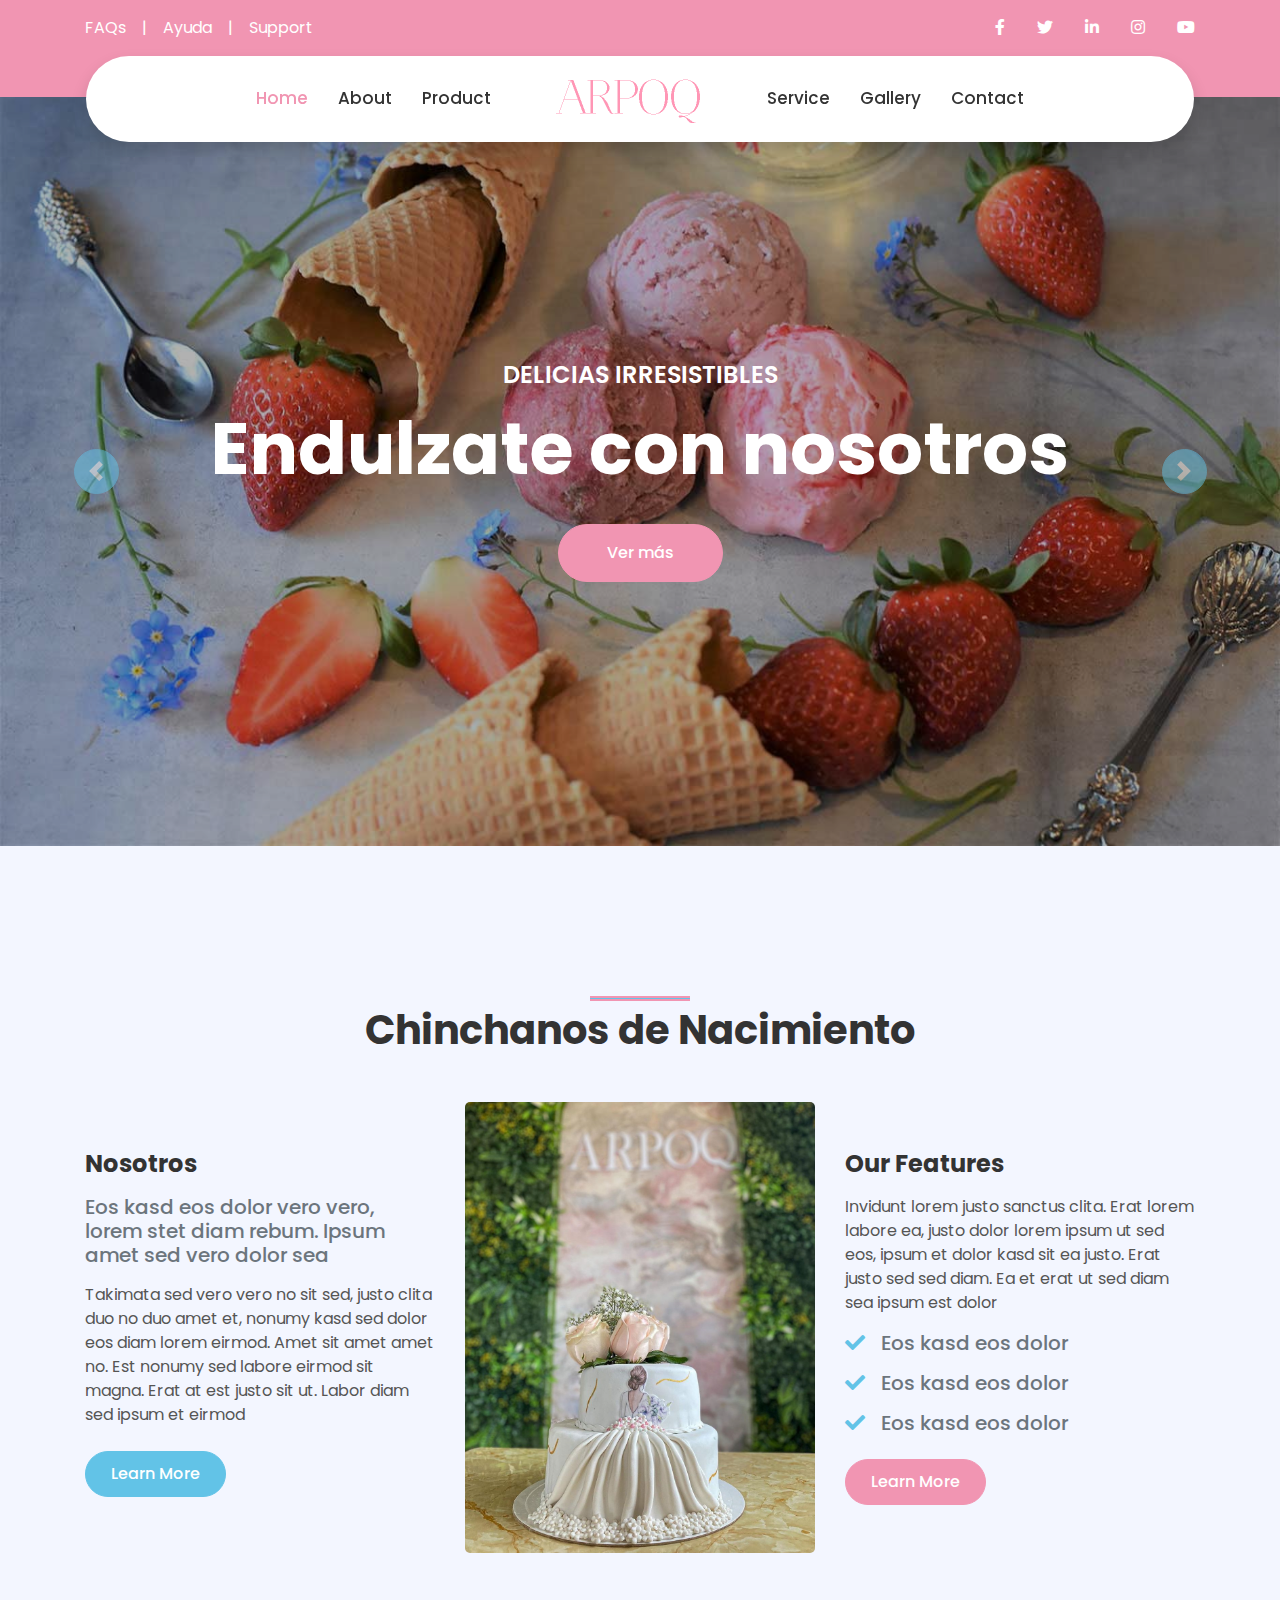
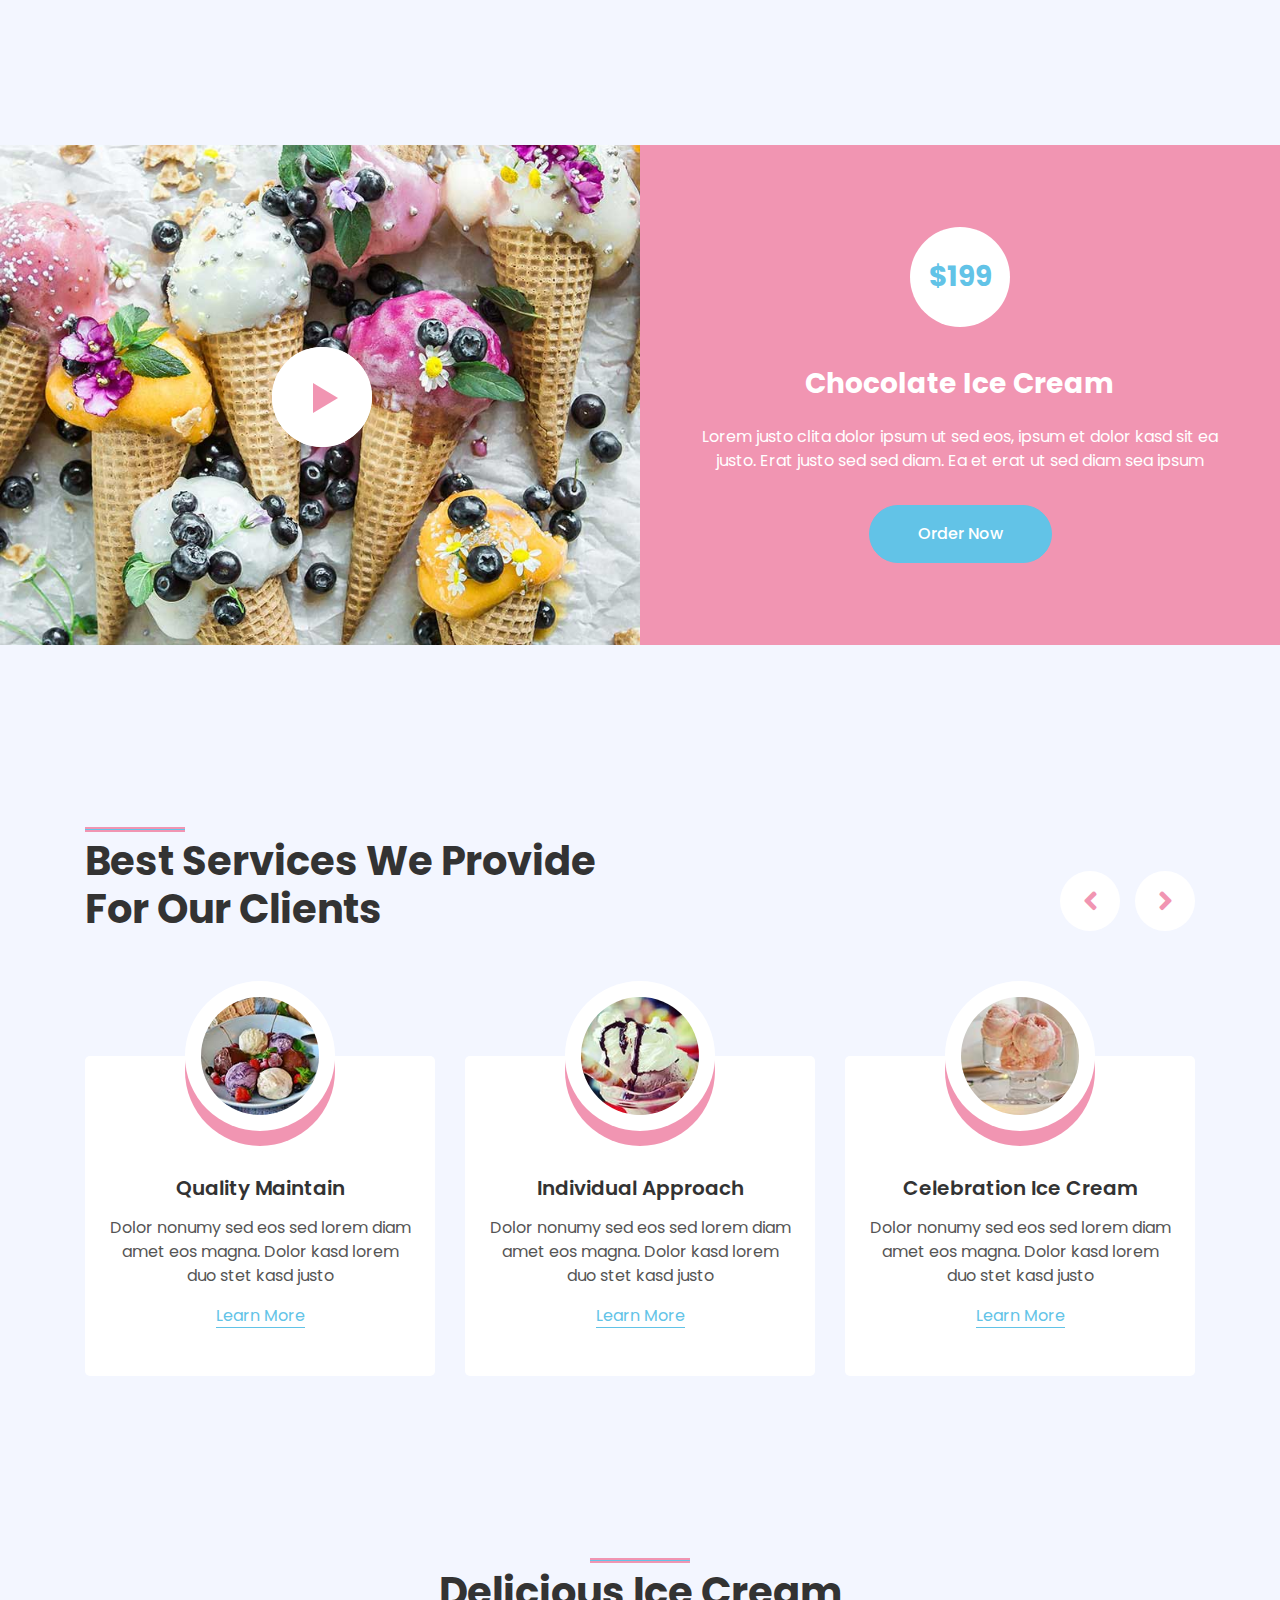
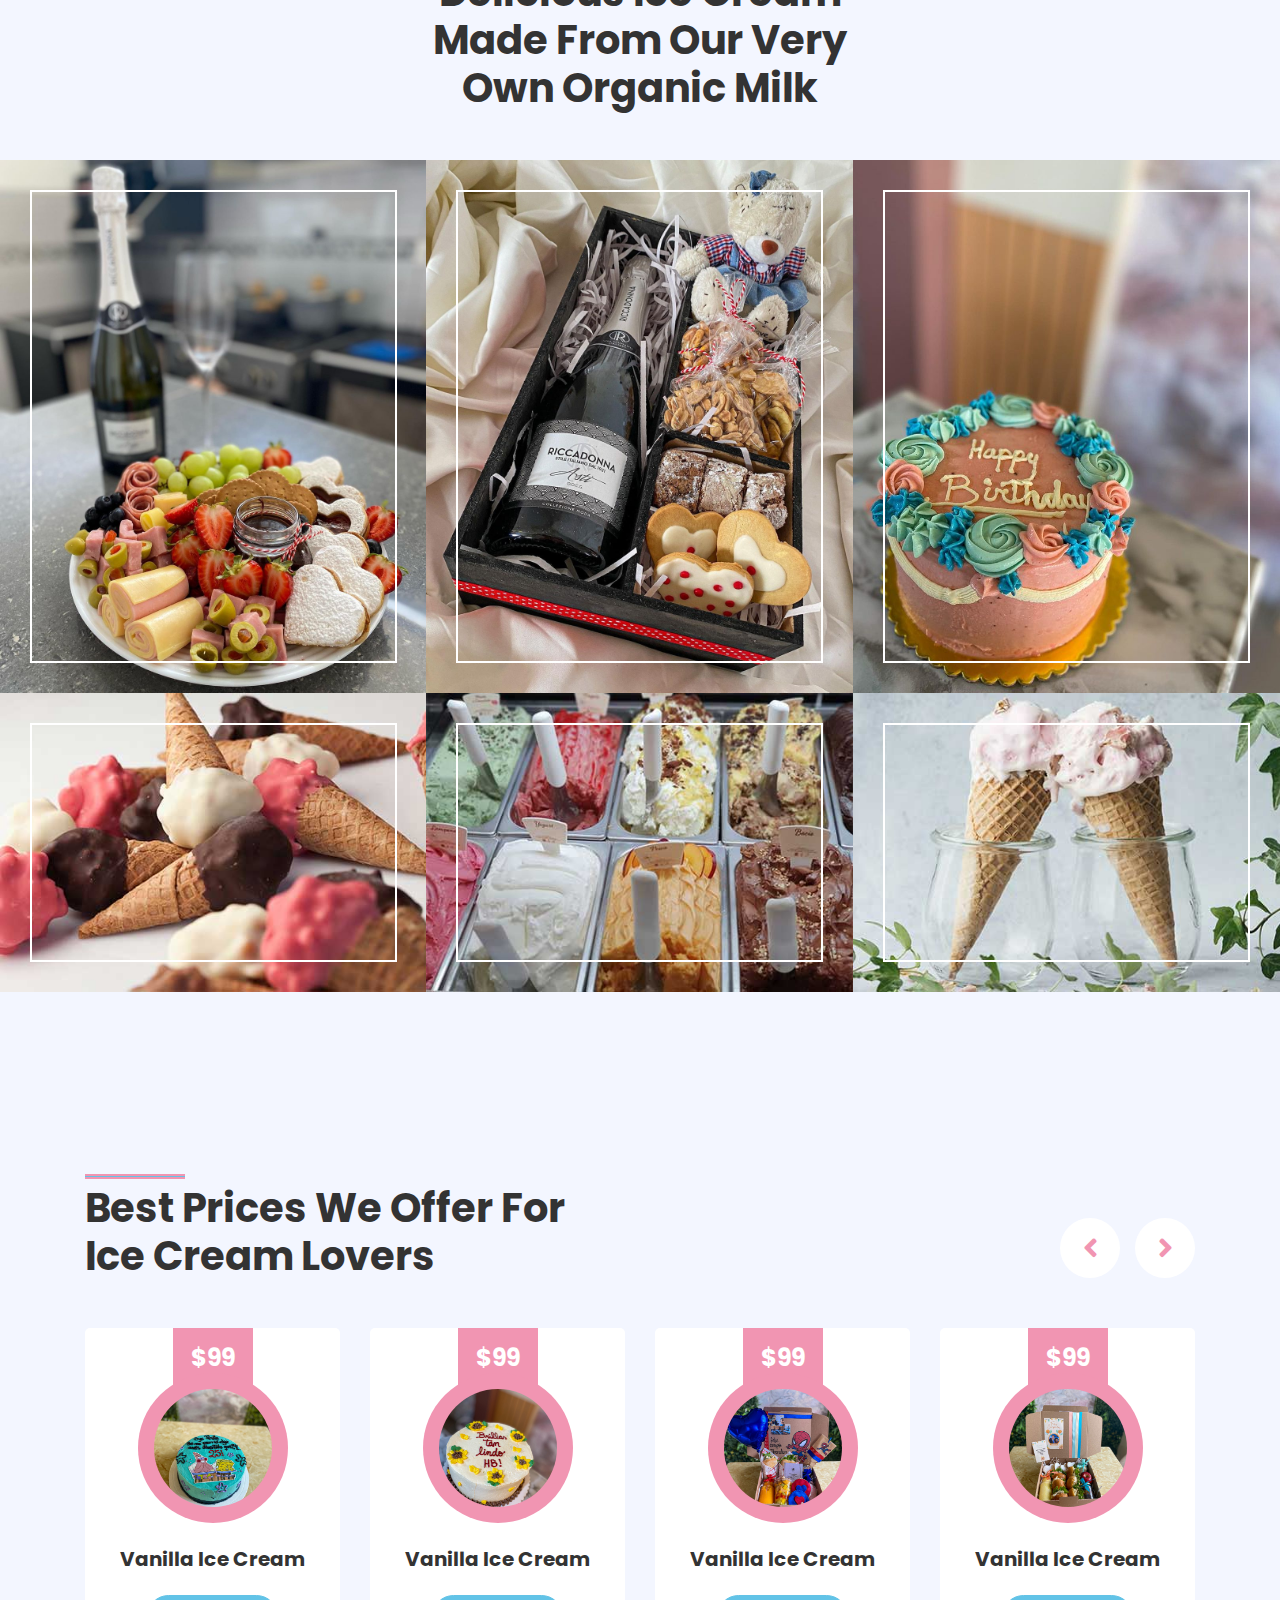
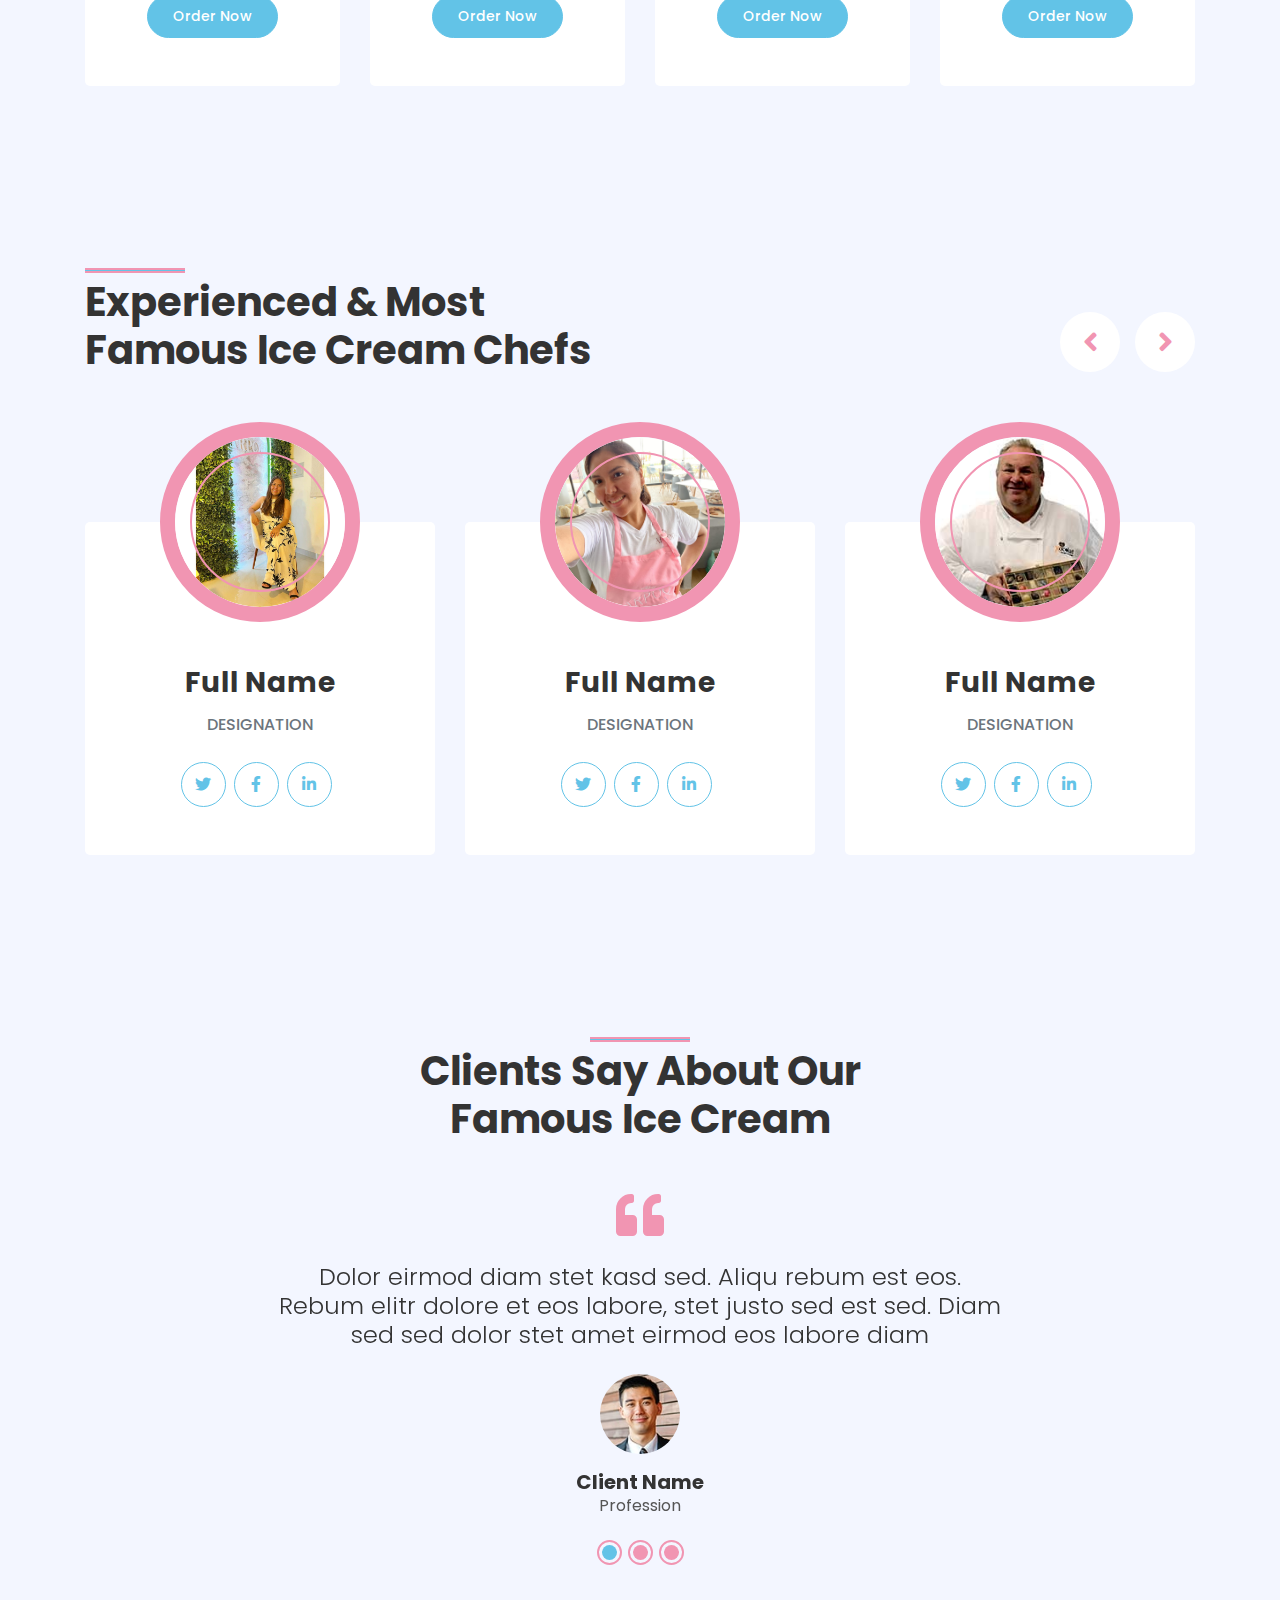
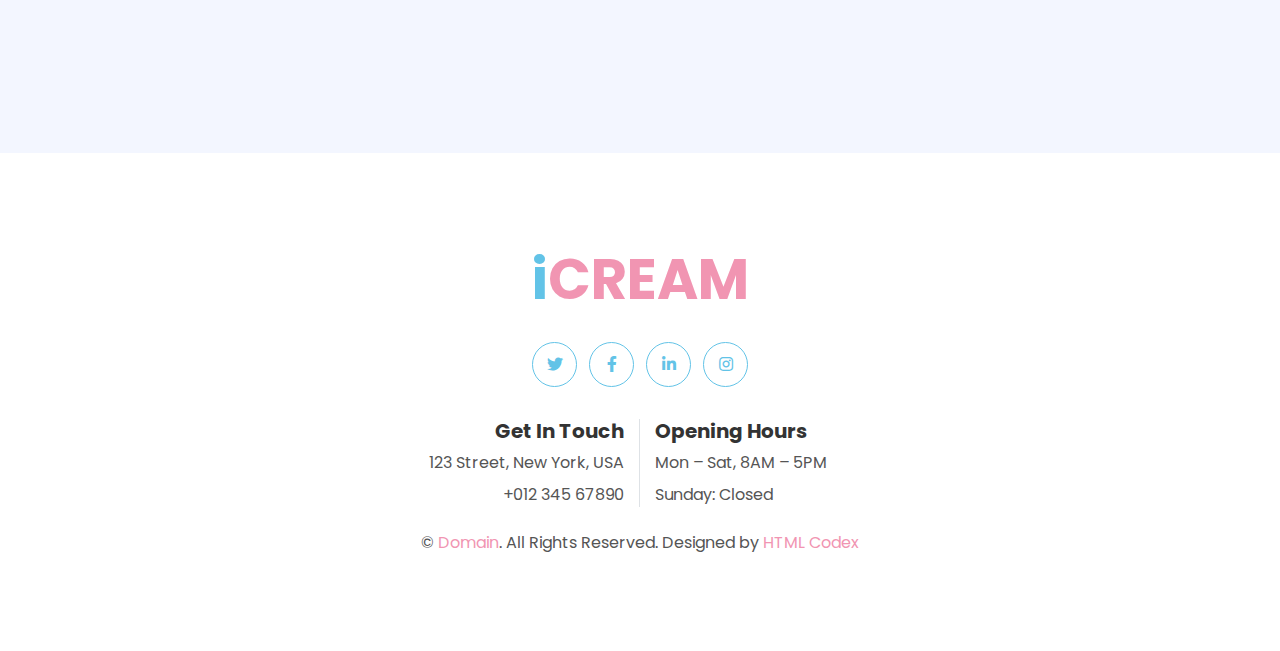
<file: index.html>
<!DOCTYPE html>
<html lang="es">

<head>
    <meta charset="utf-8">
    <title>Arpoq</title>
    <meta content="width=device-width, initial-scale=1.0" name="viewport">

    <!-- Favicon -->
    <link href="img/favicon.ico" rel="icon">
    <!-- Google Web Fonts -->
    <link rel="preconnect" href="https://fonts.gstatic.com">
    <link href="https://fonts.googleapis.com/css2?family=Poppins:wght@400;500;600;700&display=swap" rel="stylesheet">

    <!-- Font Awesome -->
    <link href="https://cdnjs.cloudflare.com/ajax/libs/font-awesome/5.10.0/css/all.min.css" rel="stylesheet">

    <!-- Libraries Stylesheet -->
    <link href="lib/owlcarousel/assets/owl.carousel.min.css" rel="stylesheet">
    <link href="lib/lightbox/css/lightbox.min.css" rel="stylesheet">

    <!-- Customized Bootstrap Stylesheet -->
    <link href="css/style.css" rel="stylesheet">
</head>

<body>
    <!-- Topbar Start -->
    <div class="container-fluid bg-primary py-3 d-none d-md-block">
        <div class="container">
            <div class="row">
                <div class="col-md-6 text-center text-lg-left mb-2 mb-lg-0">
                    <div class="d-inline-flex align-items-center">
                        <a class="text-white pr-3" href="">FAQs</a>
                        <span class="text-white">|</span>
                        <a class="text-white px-3" href="">Ayuda</a>
                        <span class="text-white">|</span>
                        <a class="text-white pl-3" href="">Support</a>
                    </div>
                </div>
                <div class="col-md-6 text-center text-lg-right">
                    <div class="d-inline-flex align-items-center">
                        <a class="text-white px-3" href="">
                            <i class="fab fa-facebook-f"></i>
                        </a>
                        <a class="text-white px-3" href="">
                            <i class="fab fa-twitter"></i>
                        </a>
                        <a class="text-white px-3" href="">
                            <i class="fab fa-linkedin-in"></i>
                        </a>
                        <a class="text-white px-3" href="">
                            <i class="fab fa-instagram"></i>
                        </a>
                        <a class="text-white pl-3" href="">
                            <i class="fab fa-youtube"></i>
                        </a>
                    </div>
                </div>
            </div>
        </div>
    </div>
    <!-- Topbar End -->


    <!-- Navbar Start -->
    <div class="container-fluid position-relative nav-bar p-0">
        <div class="container-lg position-relative p-0 px-lg-3" style="z-index: 9;">
            <nav class="navbar navbar-expand-lg bg-white navbar-light shadow p-lg-0">
                <a href="index.html" class="navbar-brand d-block d-lg-none">
                    <img src="./img/logoarpoq.png" alt="Logo" class="img-fluid" style="width: 150px;">
                </a>
                
                <button type="button" class="navbar-toggler" data-toggle="collapse" data-target="#navbarCollapse">
                    <span class="navbar-toggler-icon"></span>
                </button>
                <div class="collapse navbar-collapse justify-content-between" id="navbarCollapse">
                    <div class="navbar-nav ml-auto py-0">
                        <a href="index.html" class="nav-item nav-link active">Home</a>
                        <a href="about.html" class="nav-item nav-link">About</a>
                        <a href="product.html" class="nav-item nav-link">Product</a>
                    </div>
                    <a href="index.html" class="navbar-brand mx-5 d-none d-lg-block">
                        <img src="./img/logoarpoq.png" alt="Logo" class="img-fluid" style="width: 150px;">
                    </a>
                    <div class="navbar-nav mr-auto py-0">
                        <a href="service.html" class="nav-item nav-link">Service</a>
                        <a href="gallery.html" class="nav-item nav-link">Gallery</a>
                        <a href="contact.html" class="nav-item nav-link">Contact</a>
                    </div>
                </div>
            </nav>
        </div>
    </div>
    <!-- Navbar End -->


    <!-- Carousel Start -->
    <div class="container-fluid p-0 mb-3 pb-5">
        <div id="header-carousel" class="carousel slide" data-ride="carousel">
            <div class="carousel-inner">
                <div class="carousel-item active">
                    <img class="w-100" src="img/carousel-1.jpg" alt="Image">
                    <div class="carousel-caption d-flex flex-column align-items-center justify-content-center">
                        <div class="p-3" style="max-width: 900px;">
                            <h4 class="text-white text-uppercase mb-md-3">Delicias Irresistibles</h4>
                            <h1 class="display-3 text-white mb-md-4">Endulzate con nosotros</h1>
                            <a href="" class="btn btn-primary py-md-3 px-md-5 mt-2">Ver más</a>
                        </div>
                    </div>
                </div>
                <div class="carousel-item">
                    <img class="w-100" src="img/carousel-2.jpg" alt="Image">
                    <div class="carousel-caption d-flex flex-column align-items-center justify-content-center">
                        <div class="p-3" style="max-width: 900px;">
                            <h4 class="text-white text-uppercase mb-md-3">Delicias de Ensueño</h4>
                            <h1 class="display-3 text-white mb-md-4">Lo mejor de lo mejor</h1>
                            <a href="" class="btn btn-primary py-md-3 px-md-5 mt-2">Ver más</a>
                        </div>
                    </div>
                </div>
            </div>
            <a class="carousel-control-prev" href="#header-carousel" data-slide="prev">
                <div class="btn btn-secondary px-0" style="width: 45px; height: 45px;">
                    <span class="carousel-control-prev-icon mb-n1"></span>
                </div>
            </a>
            <a class="carousel-control-next" href="#header-carousel" data-slide="next">
                <div class="btn btn-secondary px-0" style="width: 45px; height: 45px;">
                    <span class="carousel-control-next-icon mb-n1"></span>
                </div>
            </a>
        </div>
    </div>
    <!-- Carousel End -->


    <!-- About Start -->
    <div class="container-fluid py-5">
        <div class="container py-5">
            <div class="row justify-content-center">
                <div class="col-lg-7">
                    <h1 class="section-title position-relative text-center mb-5">Chinchanos de Nacimiento</h1>
                </div>
            </div>
            <div class="row">
                <div class="col-lg-4 py-5">
                    <h4 class="font-weight-bold mb-3">Nosotros</h4>
                    <h5 class="text-muted mb-3">Eos kasd eos dolor vero vero, lorem stet diam rebum. Ipsum amet sed vero dolor sea</h5>
                    <p>Takimata sed vero vero no sit sed, justo clita duo no duo amet et, nonumy kasd sed dolor eos diam lorem eirmod. Amet sit amet amet no. Est nonumy sed labore eirmod sit magna. Erat at est justo sit ut. Labor diam sed ipsum et eirmod</p>
                    <a href="" class="btn btn-secondary mt-2">Learn More</a>
                </div>
                <div class="col-lg-4" style="min-height: 400px;">
                    <div class="position-relative h-100 rounded overflow-hidden">
                        <img class="position-absolute w-100 h-100" src="img/about.jpg" style="object-fit: cover;">
                    </div>
                </div>
                <div class="col-lg-4 py-5">
                    <h4 class="font-weight-bold mb-3">Our Features</h4>
                    <p>Invidunt lorem justo sanctus clita. Erat lorem labore ea, justo dolor lorem ipsum ut sed eos, ipsum et dolor kasd sit ea justo. Erat justo sed sed diam. Ea et erat ut sed diam sea ipsum est dolor</p>
                    <h5 class="text-muted mb-3"><i class="fa fa-check text-secondary mr-3"></i>Eos kasd eos dolor</h5>
                    <h5 class="text-muted mb-3"><i class="fa fa-check text-secondary mr-3"></i>Eos kasd eos dolor</h5>
                    <h5 class="text-muted mb-3"><i class="fa fa-check text-secondary mr-3"></i>Eos kasd eos dolor</h5>
                    <a href="" class="btn btn-primary mt-2">Learn More</a>
                </div>
            </div>
        </div>
    </div>
    <!-- About End -->


<!-- Promotion Start -->
<div class="container-fluid my-5 py-5 px-0">
    <div class="row bg-primary m-0">
        <div class="col-md-6 px-0" style="min-height: 500px;">
            <div class="position-relative h-100">
                <img class="position-absolute w-100 h-100" src="img/promotion.jpg" style="object-fit: cover;">
                <button type="button" class="btn-play" data-toggle="modal" data-src="https://www.youtube.com/embed/kmORdzA8nvA" data-target="#videoModal">
                    <span></span>
                </button>
            </div>
        </div>
        <div class="col-md-6 py-5 py-md-0 px-0">
            <div class="h-100 d-flex flex-column align-items-center justify-content-center text-center p-5">
                <div class="d-flex align-items-center justify-content-center bg-white rounded-circle mb-4"
                    style="width: 100px; height: 100px;">
                    <h3 class="font-weight-bold text-secondary mb-0">$199</h3>
                </div>
                <h3 class="font-weight-bold text-white mt-3 mb-4">Chocolate Ice Cream</h3>
                <p class="text-white mb-4">Lorem justo clita dolor ipsum ut sed eos, ipsum et dolor kasd sit ea
                    justo. Erat justo sed sed diam. Ea et erat ut sed diam sea ipsum</p>
                <a href="" class="btn btn-secondary py-3 px-5 mt-2">Order Now</a>
            </div>
        </div>
    </div>
</div>
<!-- Promotion End -->

<!-- Video Modal Start -->
<div class="modal fade" id="videoModal" tabindex="-1" role="dialog" aria-labelledby="exampleModalLabel" aria-hidden="true">
    <div class="modal-dialog" role="document">
        <div class="modal-content">
            <div class="modal-body">
                <button type="button" class="close" data-dismiss="modal" aria-label="Close">
                    <span aria-hidden="true">&times;</span>
                </button>        
                <!-- 16:9 aspect ratio -->
                <div class="embed-responsive embed-responsive-16by9">
                    <iframe class="embed-responsive-item" src="" id="video"  allowscriptaccess="always" allow="autoplay"></iframe>
                </div>
            </div>
        </div>
    </div>
</div>





    <!-- Services Start -->
    <div class="container-fluid py-5">
        <div class="container py-5">
            <div class="row">
                <div class="col-lg-6">
                    <h1 class="section-title position-relative mb-5">Best Services We Provide For Our Clients</h1>
                </div>
                <div class="col-lg-6 mb-5 mb-lg-0 pb-5 pb-lg-0"></div>
            </div>
            <div class="row">
                <div class="col-12">
                    <div class="owl-carousel service-carousel">
                        <div class="service-item">
                            <div class="service-img mx-auto">
                                <img class="rounded-circle w-100 h-100 bg-light p-3" src="img/service-1.jpg" style="object-fit: cover;">
                            </div>
                            <div class="position-relative text-center bg-light rounded p-4 pb-5" style="margin-top: -75px;">
                                <h5 class="font-weight-semi-bold mt-5 mb-3 pt-5">Quality Maintain</h5>
                                <p>Dolor nonumy sed eos sed lorem diam amet eos magna. Dolor kasd lorem duo stet kasd justo</p>
                                <a href="https://wa.link/1k3wcs" class="border-bottom border-secondary text-decoration-none text-secondary">Learn More</a>
                            </div>
                        </div>
                        <div class="service-item">
                            <div class="service-img mx-auto">
                                <img class="rounded-circle w-100 h-100 bg-light p-3" src="img/service-2.jpg" style="object-fit: cover;">
                            </div>
                            <div class="position-relative text-center bg-light rounded p-4 pb-5" style="margin-top: -75px;">
                                <h5 class="font-weight-semi-bold mt-5 mb-3 pt-5">Individual Approach</h5>
                                <p>Dolor nonumy sed eos sed lorem diam amet eos magna. Dolor kasd lorem duo stet kasd justo</p>
                                <a href="https://wa.link/1k3wcs" class="border-bottom border-secondary text-decoration-none text-secondary">Learn More</a>
                            </div>
                        </div>
                        <div class="service-item">
                            <div class="service-img mx-auto">
                                <img class="rounded-circle w-100 h-100 bg-light p-3" src="img/service-3.jpg" style="object-fit: cover;">
                            </div>
                            <div class="position-relative text-center bg-light rounded p-4 pb-5" style="margin-top: -75px;">
                                <h5 class="font-weight-semi-bold mt-5 mb-3 pt-5">Celebration Ice Cream</h5>
                                <p>Dolor nonumy sed eos sed lorem diam amet eos magna. Dolor kasd lorem duo stet kasd justo</p>
                                <a href="https://wa.link/1k3wcs" class="border-bottom border-secondary text-decoration-none text-secondary">Learn More</a>
                            </div>
                        </div>
                        <div class="service-item">
                            <div class="service-img mx-auto">
                                <img class="rounded-circle w-100 h-100 bg-light p-3" src="img/service-4.jpg" style="object-fit: cover;">
                            </div>
                            <div class="position-relative text-center bg-light rounded p-4 pb-5" style="margin-top: -75px;">
                                <h5 class="font-weight-semi-bold mt-5 mb-3 pt-5">Delivery To Any Point</h5>
                                <p>Dolor nonumy sed eos sed lorem diam amet eos magna. Dolor kasd lorem duo stet kasd justo</p>
                                <a href="https://wa.link/1k3wcs" class="border-bottom border-secondary text-decoration-none text-secondary">Learn More</a>
                            </div>
                        </div>
                    </div>
                </div>
            </div>
        </div>
    </div>
    <!-- Services End -->


    <!-- Portfolio Start -->
    <div class="container-fluid my-5 py-5 px-0">
        <div class="row justify-content-center m-0">
            <div class="col-lg-5">
                <h1 class="section-title position-relative text-center mb-5">Delicious Ice Cream Made From Our Very Own Organic Milk</h1>
            </div>
        </div>
        <div class="row m-0 portfolio-container">
            <div class="col-lg-4 col-md-6 p-0 portfolio-item">
                <div class="position-relative overflow-hidden">
                    <img class="img-fluid w-100" src="img/portfolio-1.jpg" alt="">
                    <a class="portfolio-btn" href="img/portfolio-1.jpg" data-lightbox="portfolio">
                        <i class="fa fa-plus text-primary" style="font-size: 60px;"></i>
                    </a>
                </div>
            </div>
            <div class="col-lg-4 col-md-6 p-0 portfolio-item">
                <div class="position-relative overflow-hidden">
                    <img class="img-fluid w-100" src="img/portfolio-2.jpg" alt="">
                    <a class="portfolio-btn" href="img/portfolio-2.jpg" data-lightbox="portfolio">
                        <i class="fa fa-plus text-primary" style="font-size: 60px;"></i>
                    </a>
                </div>
            </div>
            <div class="col-lg-4 col-md-6 p-0 portfolio-item">
                <div class="position-relative overflow-hidden">
                    <img class="img-fluid w-100" src="img/portfolio-3.jpg" alt="">
                    <a class="portfolio-btn" href="img/portfolio-3.jpg" data-lightbox="portfolio">
                        <i class="fa fa-plus text-primary" style="font-size: 60px;"></i>
                    </a>
                </div>
            </div>
            <div class="col-lg-4 col-md-6 p-0 portfolio-item">
                <div class="position-relative overflow-hidden">
                    <img class="img-fluid w-100" src="img/portfolio-4.jpg" alt="">
                    <a class="portfolio-btn" href="img/portfolio-4.jpg" data-lightbox="portfolio">
                        <i class="fa fa-plus text-primary" style="font-size: 60px;"></i>
                    </a>
                </div>
            </div>
            <div class="col-lg-4 col-md-6 p-0 portfolio-item">
                <div class="position-relative overflow-hidden">
                    <img class="img-fluid w-100" src="img/portfolio-5.jpg" alt="">
                    <a class="portfolio-btn" href="img/portfolio-5.jpg" data-lightbox="portfolio">
                        <i class="fa fa-plus text-primary" style="font-size: 60px;"></i>
                    </a>
                </div>
            </div>
            <div class="col-lg-4 col-md-6 p-0 portfolio-item">
                <div class="position-relative overflow-hidden">
                    <img class="img-fluid w-100" src="img/portfolio-6.jpg" alt="">
                    <a class="portfolio-btn" href="img/portfolio-6.jpg" data-lightbox="portfolio">
                        <i class="fa fa-plus text-primary" style="font-size: 60px;"></i>
                    </a>
                </div>
            </div>
        </div>
    </div>
    <!-- Portfolio End -->


    <!-- Products Start -->
    <div class="container-fluid py-5">
        <div class="container py-5">
            <div class="row">
                <div class="col-lg-6">
                    <h1 class="section-title position-relative mb-5">Best Prices We Offer For Ice Cream Lovers</h1>
                </div>
                <div class="col-lg-6 mb-5 mb-lg-0 pb-5 pb-lg-0"></div>
            </div>
            <div class="row">
                <div class="col-12">
                    <div class="owl-carousel product-carousel">
                        <div class="product-item d-flex flex-column align-items-center text-center bg-light rounded py-5 px-3">
                            <div class="bg-primary mt-n5 py-3" style="width: 80px;">
                                <h4 class="font-weight-bold text-white mb-0">$99</h4>
                            </div>
                            <div class="position-relative bg-primary rounded-circle mt-n3 mb-4 p-3" style="width: 150px; height: 150px;">
                                <img class="rounded-circle w-100 h-100" src="img/product-1.jpg" style="object-fit: cover;">
                            </div>
                            <h5 class="font-weight-bold mb-4">Vanilla Ice Cream</h5>
                            <a href="https://wa.link/1k3wcs" class="btn btn-sm btn-secondary">Order Now</a>
                        </div>
                        <div class="product-item d-flex flex-column align-items-center text-center bg-light rounded py-5 px-3">
                            <div class="bg-primary mt-n5 py-3" style="width: 80px;">
                                <h4 class="font-weight-bold text-white mb-0">$99</h4>
                            </div>
                            <div class="position-relative bg-primary rounded-circle mt-n3 mb-4 p-3" style="width: 150px; height: 150px;">
                                <img class="rounded-circle w-100 h-100" src="img/product-2.jpg" style="object-fit: cover;">
                            </div>
                            <h5 class="font-weight-bold mb-4">Vanilla Ice Cream</h5>
                            <a href="https://wa.link/1k3wcs" class="btn btn-sm btn-secondary">Order Now</a>
                        </div>
                        <div class="product-item d-flex flex-column align-items-center text-center bg-light rounded py-5 px-3">
                            <div class="bg-primary mt-n5 py-3" style="width: 80px;">
                                <h4 class="font-weight-bold text-white mb-0">$99</h4>
                            </div>
                            <div class="position-relative bg-primary rounded-circle mt-n3 mb-4 p-3" style="width: 150px; height: 150px;">
                                <img class="rounded-circle w-100 h-100" src="img/product-3.jpg" style="object-fit: cover;">
                            </div>
                            <h5 class="font-weight-bold mb-4">Vanilla Ice Cream</h5>
                            <a href="https://wa.link/1k3wcs" class="btn btn-sm btn-secondary">Order Now</a>
                        </div>
                        <div class="product-item d-flex flex-column align-items-center text-center bg-light rounded py-5 px-3">
                            <div class="bg-primary mt-n5 py-3" style="width: 80px;">
                                <h4 class="font-weight-bold text-white mb-0">$99</h4>
                            </div>
                            <div class="position-relative bg-primary rounded-circle mt-n3 mb-4 p-3" style="width: 150px; height: 150px;">
                                <img class="rounded-circle w-100 h-100" src="img/product-4.jpg" style="object-fit: cover;">
                            </div>
                            <h5 class="font-weight-bold mb-4">Vanilla Ice Cream</h5>
                            <a href="https://wa.link/1k3wcs" class="btn btn-sm btn-secondary">Order Now</a>
                        </div>
                        <div class="product-item d-flex flex-column align-items-center text-center bg-light rounded py-5 px-3">
                            <div class="bg-primary mt-n5 py-3" style="width: 80px;">
                                <h4 class="font-weight-bold text-white mb-0">$99</h4>
                            </div>
                            <div class="position-relative bg-primary rounded-circle mt-n3 mb-4 p-3" style="width: 150px; height: 150px;">
                                <img class="rounded-circle w-100 h-100" src="img/product-5.jpg" style="object-fit: cover;">
                            </div>
                            <h5 class="font-weight-bold mb-4">Vanilla Ice Cream</h5>
                            <a href="https://wa.link/1k3wcs" class="btn btn-sm btn-secondary">Order Now</a>
                        </div>
                    </div>
                </div>
            </div>
        </div>
    </div>
    <!-- Products End -->


    <!-- Team Start -->
    <div class="container-fluid py-5">
        <div class="container py-5">
            <div class="row">
                <div class="col-lg-6">
                    <h1 class="section-title position-relative mb-5">Experienced & Most Famous Ice Cream Chefs</h1>
                </div>
                <div class="col-lg-6 mb-5 mb-lg-0 pb-5 pb-lg-0"></div>
            </div>
            <div class="row">
                <div class="col-12">
                    <div class="owl-carousel team-carousel">
                        <div class="team-item">
                            <div class="team-img mx-auto">
                                <img class="rounded-circle w-100 h-100" src="img/team-1.jpg" style="object-fit: cover;">
                            </div>
                            <div class="position-relative text-center bg-light rounded px-4 py-5" style="margin-top: -100px;">
                                <h3 class="font-weight-bold mt-5 mb-3 pt-5">Full Name</h3>
                                <h6 class="text-uppercase text-muted mb-4">Designation</h6>
                                <div class="d-flex justify-content-center pt-1">
                                    <a class="btn btn-outline-secondary btn-social mr-2" href="#"><i class="fab fa-twitter"></i></a>
                                    <a class="btn btn-outline-secondary btn-social mr-2" href="#"><i class="fab fa-facebook-f"></i></a>
                                    <a class="btn btn-outline-secondary btn-social mr-2" href="#"><i class="fab fa-linkedin-in"></i></a>
                                </div>
                            </div>
                        </div>
                        <div class="team-item">
                            <div class="team-img mx-auto">
                                <img class="rounded-circle w-100 h-100" src="img/team-2.jpg" style="object-fit: cover;">
                            </div>
                            <div class="position-relative text-center bg-light rounded px-4 py-5" style="margin-top: -100px;">
                                <h3 class="font-weight-bold mt-5 mb-3 pt-5">Full Name</h3>
                                <h6 class="text-uppercase text-muted mb-4">Designation</h6>
                                <div class="d-flex justify-content-center pt-1">
                                    <a class="btn btn-outline-secondary btn-social mr-2" href="#"><i class="fab fa-twitter"></i></a>
                                    <a class="btn btn-outline-secondary btn-social mr-2" href="#"><i class="fab fa-facebook-f"></i></a>
                                    <a class="btn btn-outline-secondary btn-social mr-2" href="#"><i class="fab fa-linkedin-in"></i></a>
                                </div>
                            </div>
                        </div>
                        <div class="team-item">
                            <div class="team-img mx-auto">
                                <img class="rounded-circle w-100 h-100" src="img/team-3.jpg" style="object-fit: cover;">
                            </div>
                            <div class="position-relative text-center bg-light rounded px-4 py-5" style="margin-top: -100px;">
                                <h3 class="font-weight-bold mt-5 mb-3 pt-5">Full Name</h3>
                                <h6 class="text-uppercase text-muted mb-4">Designation</h6>
                                <div class="d-flex justify-content-center pt-1">
                                    <a class="btn btn-outline-secondary btn-social mr-2" href="#"><i class="fab fa-twitter"></i></a>
                                    <a class="btn btn-outline-secondary btn-social mr-2" href="#"><i class="fab fa-facebook-f"></i></a>
                                    <a class="btn btn-outline-secondary btn-social mr-2" href="#"><i class="fab fa-linkedin-in"></i></a>
                                </div>
                            </div>
                        </div>
                        <div class="team-item">
                            <div class="team-img mx-auto">
                                <img class="rounded-circle w-100 h-100" src="img/team-4.jpg" style="object-fit: cover;">
                            </div>
                            <div class="position-relative text-center bg-light rounded px-4 py-5" style="margin-top: -100px;">
                                <h3 class="font-weight-bold mt-5 mb-3 pt-5">Full Name</h3>
                                <h6 class="text-uppercase text-muted mb-4">Designation</h6>
                                <div class="d-flex justify-content-center pt-1">
                                    <a class="btn btn-outline-secondary btn-social mr-2" href="#"><i class="fab fa-twitter"></i></a>
                                    <a class="btn btn-outline-secondary btn-social mr-2" href="#"><i class="fab fa-facebook-f"></i></a>
                                    <a class="btn btn-outline-secondary btn-social mr-2" href="#"><i class="fab fa-linkedin-in"></i></a>
                                </div>
                            </div>
                        </div>
                    </div>
                </div>
            </div>
        </div>
    </div>
    <!-- Team End -->


    <!-- Testimonial Start -->
    <div class="container-fluid py-5">
        <div class="container py-5">
            <div class="row justify-content-center">
                <div class="col-lg-6">
                    <h1 class="section-title position-relative text-center mb-5">Clients Say About Our Famous Ice Cream</h1>
                </div>
            </div>
            <div class="row justify-content-center">
                <div class="col-lg-8">
                    <div class="owl-carousel testimonial-carousel">
                        <div class="text-center">
                            <i class="fa fa-3x fa-quote-left text-primary mb-4"></i>
                            <h4 class="font-weight-light mb-4">Dolor eirmod diam stet kasd sed. Aliqu rebum est eos. Rebum elitr dolore et eos labore, stet justo sed est sed. Diam sed sed dolor stet amet eirmod eos labore diam</h4>
                            <img class="img-fluid mx-auto mb-3" src="img/testimonial-1.jpg" alt="">
                            <h5 class="font-weight-bold m-0">Client Name</h5>
                            <span>Profession</span>
                        </div>
                        <div class="text-center">
                            <i class="fa fa-3x fa-quote-left text-primary mb-4"></i>
                            <h4 class="font-weight-light mb-4">Dolor eirmod diam stet kasd sed. Aliqu rebum est eos. Rebum elitr dolore et eos labore, stet justo sed est sed. Diam sed sed dolor stet amet eirmod eos labore diam</h4>
                            <img class="img-fluid mx-auto mb-3" src="img/testimonial-2.jpg" alt="">
                            <h5 class="font-weight-bold m-0">Client Name</h5>
                            <span>Profession</span>
                        </div>
                        <div class="text-center">
                            <i class="fa fa-3x fa-quote-left text-primary mb-4"></i>
                            <h4 class="font-weight-light mb-4">Dolor eirmod diam stet kasd sed. Aliqu rebum est eos. Rebum elitr dolore et eos labore, stet justo sed est sed. Diam sed sed dolor stet amet eirmod eos labore diam</h4>
                            <img class="img-fluid mx-auto mb-3" src="img/testimonial-3.jpg" alt="">
                            <h5 class="font-weight-bold m-0">Client Name</h5>
                            <span>Profession</span>
                        </div>
                    </div>
                </div>
            </div>
        </div>
    </div>
    <!-- Testimonial End -->


    <!-- Footer Start -->
    <div class="container-fluid footer bg-light py-5" style="margin-top: 90px;">
        <div class="container text-center py-5">
            <div class="row">
                <div class="col-12 mb-4">
                    <a href="index.html" class="navbar-brand m-0">
                        <h1 class="m-0 mt-n2 display-4 text-primary"><span class="text-secondary">i</span>CREAM</h1>
                    </a>
                </div>
                <div class="col-12 mb-4">
                    <a class="btn btn-outline-secondary btn-social mr-2" href="#"><i class="fab fa-twitter"></i></a>
                    <a class="btn btn-outline-secondary btn-social mr-2" href="#"><i class="fab fa-facebook-f"></i></a>
                    <a class="btn btn-outline-secondary btn-social mr-2" href="#"><i class="fab fa-linkedin-in"></i></a>
                    <a class="btn btn-outline-secondary btn-social" href="#"><i class="fab fa-instagram"></i></a>
                </div>
                <div class="col-12 mt-2 mb-4">
                    <div class="row">
                        <div class="col-sm-6 text-center text-sm-right border-right mb-3 mb-sm-0">
                            <h5 class="font-weight-bold mb-2">Get In Touch</h5>
                            <p class="mb-2">123 Street, New York, USA</p>
                            <p class="mb-0">+012 345 67890</p>
                        </div>
                        <div class="col-sm-6 text-center text-sm-left">
                            <h5 class="font-weight-bold mb-2">Opening Hours</h5>
                            <p class="mb-2">Mon – Sat, 8AM – 5PM</p>
                            <p class="mb-0">Sunday: Closed</p>
                        </div>
                    </div>
                </div>
                <div class="col-12">
                    <p class="m-0">&copy; <a href="#">Domain</a>. All Rights Reserved. Designed by <a href="https://htmlcodex.com">HTML Codex</a>
                    </p>
                </div>
            </div>
        </div>
    </div>
    <!-- Footer End -->


    <!-- Back to Top -->
    <a href="#" class="btn btn-secondary px-2 back-to-top"><i class="fa fa-angle-double-up"></i></a>


    <!-- JavaScript Libraries -->
    <script src="https://code.jquery.com/jquery-3.4.1.min.js"></script>
    <script src="https://stackpath.bootstrapcdn.com/bootstrap/4.4.1/js/bootstrap.bundle.min.js"></script>
    <script src="lib/easing/easing.min.js"></script>
    <script src="lib/waypoints/waypoints.min.js"></script>
    <script src="lib/owlcarousel/owl.carousel.min.js"></script>
    <script src="lib/isotope/isotope.pkgd.min.js"></script>
    <script src="lib/lightbox/js/lightbox.min.js"></script>

    <!-- Contact Javascript File -->
    <script src="mail/jqBootstrapValidation.min.js"></script>
    <script src="mail/contact.js"></script>

    <!-- Template Javascript -->
    <script src="js/main.js"></script>
</body>

</html>
</file>
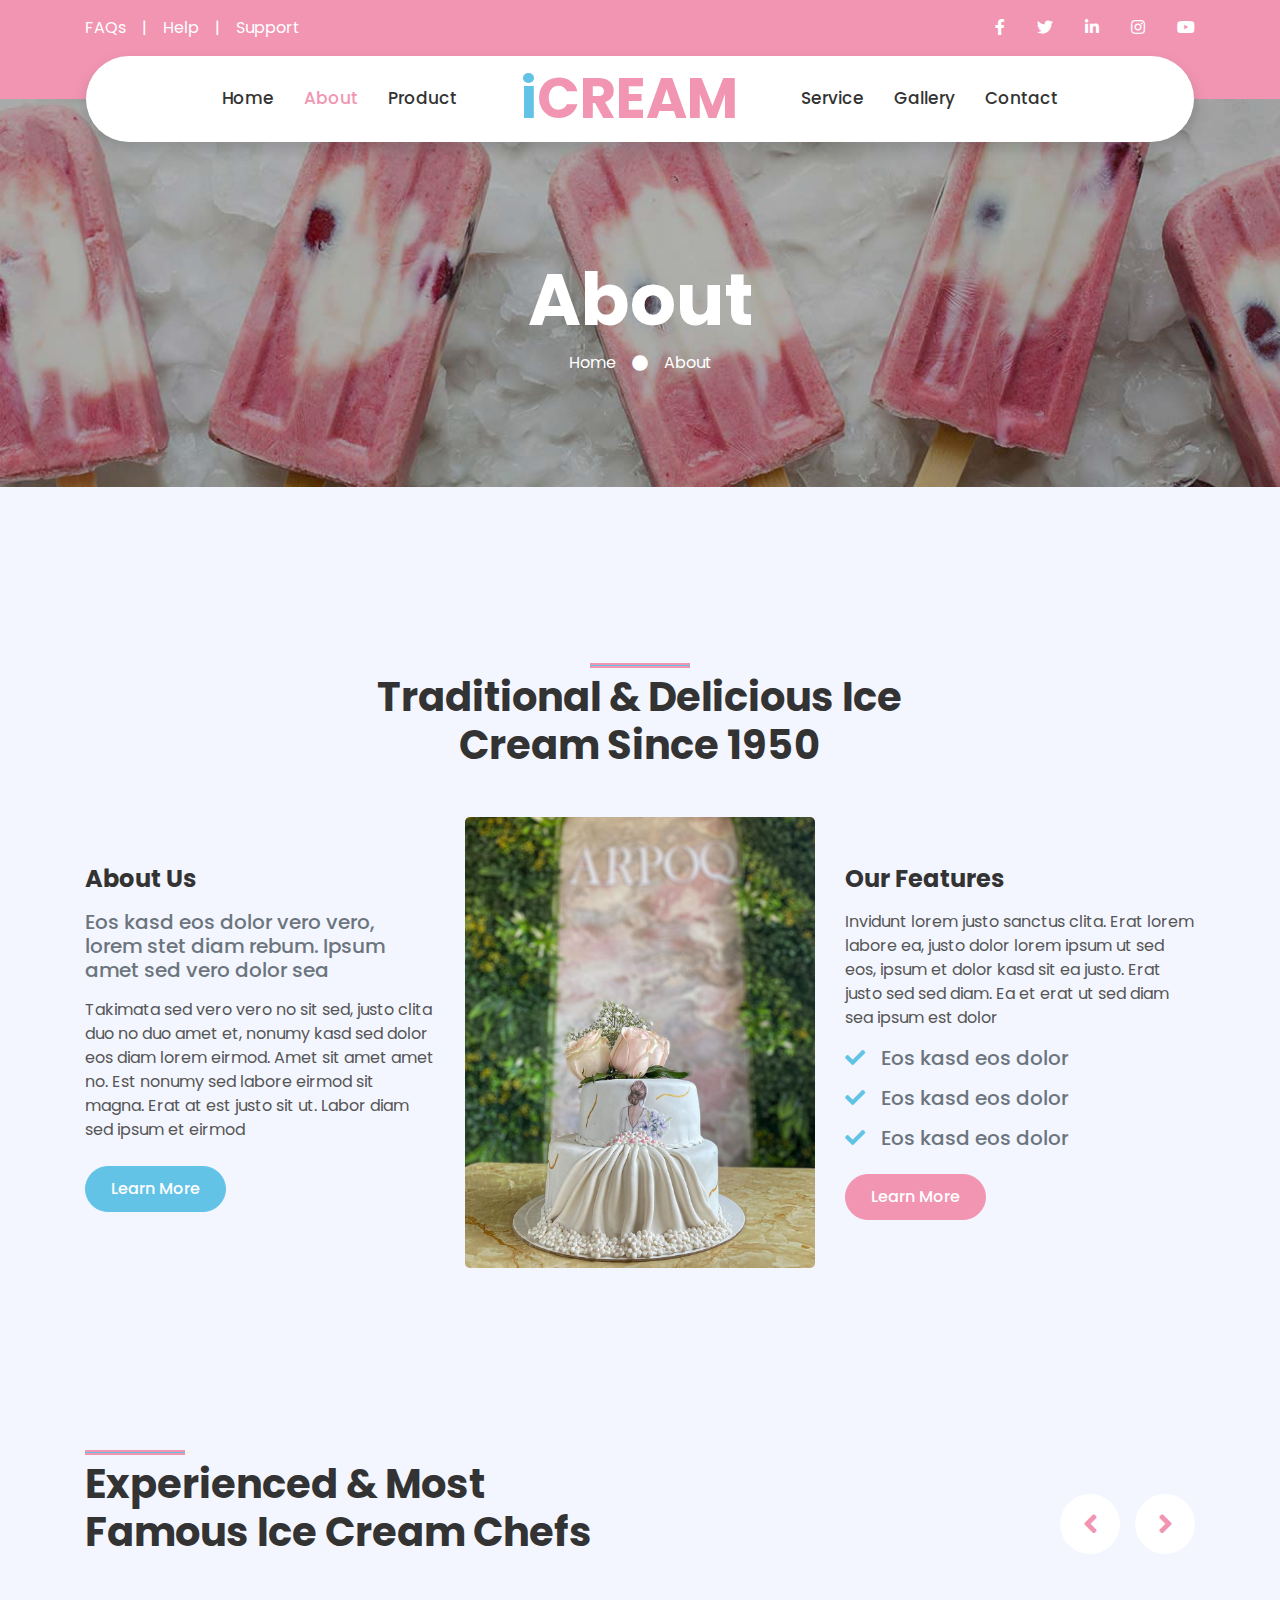
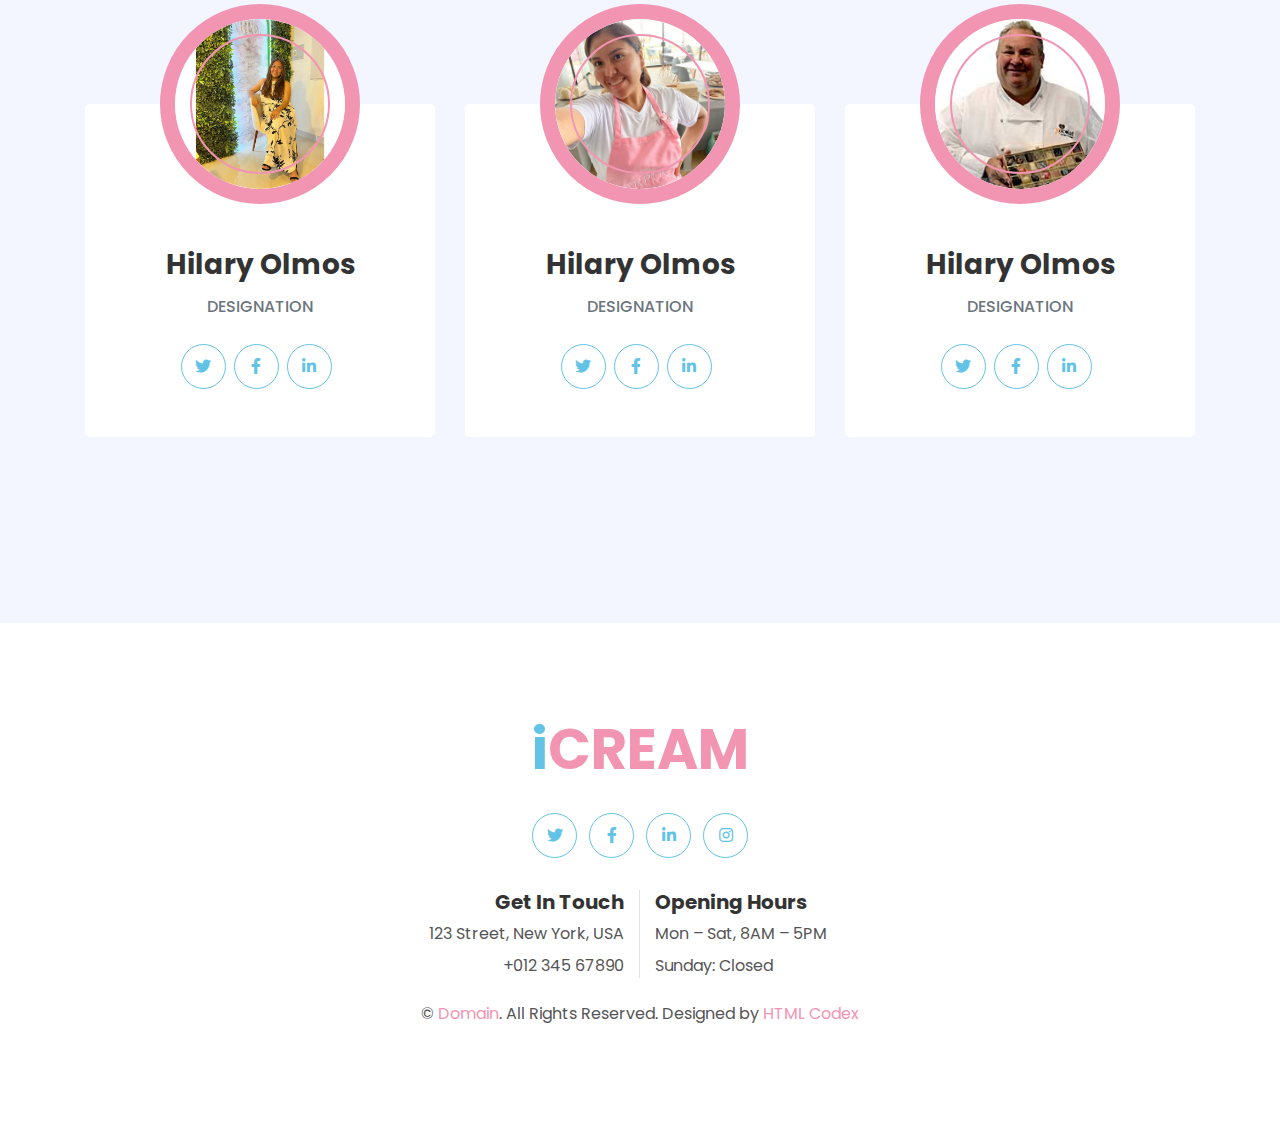
<file: about.html>
<!DOCTYPE html>
<html lang="en">

<head>
    <meta charset="utf-8">
    <title>iCREAM - Ice Cream Shop Website Template</title>
    <meta content="width=device-width, initial-scale=1.0" name="viewport">
    <meta content="Free HTML Templates" name="keywords">
    <meta content="Free HTML Templates" name="description">

    <!-- Favicon -->
    <link href="img/favicon.ico" rel="icon">

    <!-- Google Web Fonts -->
    <link rel="preconnect" href="https://fonts.gstatic.com">
    <link href="https://fonts.googleapis.com/css2?family=Poppins:wght@400;500;600;700&display=swap" rel="stylesheet">

    <!-- Font Awesome -->
    <link href="https://cdnjs.cloudflare.com/ajax/libs/font-awesome/5.10.0/css/all.min.css" rel="stylesheet">

    <!-- Libraries Stylesheet -->
    <link href="lib/owlcarousel/assets/owl.carousel.min.css" rel="stylesheet">
    <link href="lib/lightbox/css/lightbox.min.css" rel="stylesheet">

    <!-- Customized Bootstrap Stylesheet -->
    <link href="css/style.css" rel="stylesheet">
</head>

<body>
    <!-- Topbar Start -->
    <div class="container-fluid bg-primary py-3 d-none d-md-block">
        <div class="container">
            <div class="row">
                <div class="col-md-6 text-center text-lg-left mb-2 mb-lg-0">
                    <div class="d-inline-flex align-items-center">
                        <a class="text-white pr-3" href="">FAQs</a>
                        <span class="text-white">|</span>
                        <a class="text-white px-3" href="">Help</a>
                        <span class="text-white">|</span>
                        <a class="text-white pl-3" href="">Support</a>
                    </div>
                </div>
                <div class="col-md-6 text-center text-lg-right">
                    <div class="d-inline-flex align-items-center">
                        <a class="text-white px-3" href="">
                            <i class="fab fa-facebook-f"></i>
                        </a>
                        <a class="text-white px-3" href="">
                            <i class="fab fa-twitter"></i>
                        </a>
                        <a class="text-white px-3" href="">
                            <i class="fab fa-linkedin-in"></i>
                        </a>
                        <a class="text-white px-3" href="">
                            <i class="fab fa-instagram"></i>
                        </a>
                        <a class="text-white pl-3" href="">
                            <i class="fab fa-youtube"></i>
                        </a>
                    </div>
                </div>
            </div>
        </div>
    </div>
    <!-- Topbar End -->


    <!-- Navbar Start -->
    <div class="container-fluid position-relative nav-bar p-0">
        <div class="container-lg position-relative p-0 px-lg-3" style="z-index: 9;">
            <nav class="navbar navbar-expand-lg bg-white navbar-light shadow p-lg-0">
                <a href="index.html" class="navbar-brand d-block d-lg-none">
                    <h1 class="m-0 display-4 text-primary"><span class="text-secondary">i</span>CREAM</h1>
                </a>
                <button type="button" class="navbar-toggler" data-toggle="collapse" data-target="#navbarCollapse">
                    <span class="navbar-toggler-icon"></span>
                </button>
                <div class="collapse navbar-collapse justify-content-between" id="navbarCollapse">
                    <div class="navbar-nav ml-auto py-0">
                        <a href="index.html" class="nav-item nav-link">Home</a>
                        <a href="about.html" class="nav-item nav-link active">About</a>
                        <a href="product.html" class="nav-item nav-link">Product</a>
                    </div>
                    <a href="index.html" class="navbar-brand mx-5 d-none d-lg-block">
                        <h1 class="m-0 display-4 text-primary"><span class="text-secondary">i</span>CREAM</h1>
                    </a>
                    <div class="navbar-nav mr-auto py-0">
                        <a href="service.html" class="nav-item nav-link">Service</a>
                        <a href="gallery.html" class="nav-item nav-link">Gallery</a>
                        <a href="contact.html" class="nav-item nav-link">Contact</a>
                    </div>
                </div>
            </nav>
        </div>
    </div>
    <!-- Navbar End -->


    <!-- Header Start -->
    <div class="jumbotron jumbotron-fluid page-header" style="margin-bottom: 90px;">
        <div class="container text-center py-5">
            <h1 class="text-white display-3 mt-lg-5">About</h1>
            <div class="d-inline-flex align-items-center text-white">
                <p class="m-0"><a class="text-white" href="">Home</a></p>
                <i class="fa fa-circle px-3"></i>
                <p class="m-0">About</p>
            </div>
        </div>
    </div>
    <!-- Header End -->


    <!-- About Start -->
    <div class="container-fluid py-5">
        <div class="container py-5">
            <div class="row justify-content-center">
                <div class="col-lg-7">
                    <h1 class="section-title position-relative text-center mb-5">Traditional & Delicious Ice Cream Since 1950</h1>
                </div>
            </div>
            <div class="row">
                <div class="col-lg-4 py-5">
                    <h4 class="font-weight-bold mb-3">About Us</h4>
                    <h5 class="text-muted mb-3">Eos kasd eos dolor vero vero, lorem stet diam rebum. Ipsum amet sed vero dolor sea</h5>
                    <p>Takimata sed vero vero no sit sed, justo clita duo no duo amet et, nonumy kasd sed dolor eos diam lorem eirmod. Amet sit amet amet no. Est nonumy sed labore eirmod sit magna. Erat at est justo sit ut. Labor diam sed ipsum et eirmod</p>
                    <a href="" class="btn btn-secondary mt-2">Learn More</a>
                </div>
                <div class="col-lg-4" style="min-height: 400px;">
                    <div class="position-relative h-100 rounded overflow-hidden">
                        <img class="position-absolute w-100 h-100" src="img/about.jpg" style="object-fit: cover;">
                    </div>
                </div>
                <div class="col-lg-4 py-5">
                    <h4 class="font-weight-bold mb-3">Our Features</h4>
                    <p>Invidunt lorem justo sanctus clita. Erat lorem labore ea, justo dolor lorem ipsum ut sed eos, ipsum et dolor kasd sit ea justo. Erat justo sed sed diam. Ea et erat ut sed diam sea ipsum est dolor</p>
                    <h5 class="text-muted mb-3"><i class="fa fa-check text-secondary mr-3"></i>Eos kasd eos dolor</h5>
                    <h5 class="text-muted mb-3"><i class="fa fa-check text-secondary mr-3"></i>Eos kasd eos dolor</h5>
                    <h5 class="text-muted mb-3"><i class="fa fa-check text-secondary mr-3"></i>Eos kasd eos dolor</h5>
                    <a href="" class="btn btn-primary mt-2">Learn More</a>
                </div>
            </div>
        </div>
    </div>
    <!-- About End -->


    <!-- Team Start -->
    <div class="container-fluid py-5">
        <div class="container py-5">
            <div class="row">
                <div class="col-lg-6">
                    <h1 class="section-title position-relative mb-5">Experienced & Most Famous Ice Cream Chefs</h1>
                </div>
                <div class="col-lg-6 mb-5 mb-lg-0 pb-5 pb-lg-0"></div>
            </div>
            <div class="row">
                <div class="col-12">
                    <div class="owl-carousel team-carousel">
                        <div class="team-item">
                            <div class="team-img mx-auto">
                                <img class="rounded-circle w-100 h-100" src="img/team-1.jpg" style="object-fit: cover;">
                            </div>
                            <div class="position-relative text-center bg-light rounded px-4 py-5" style="margin-top: -100px;">
                                <h3 class="font-weight-bold mt-5 mb-3 pt-5">Hilary Olmos</h3>
                                <h6 class="text-uppercase text-muted mb-4">Designation</h6>
                                <div class="d-flex justify-content-center pt-1">
                                    <a class="btn btn-outline-secondary btn-social mr-2" href="#"><i class="fab fa-twitter"></i></a>
                                    <a class="btn btn-outline-secondary btn-social mr-2" href="#"><i class="fab fa-facebook-f"></i></a>
                                    <a class="btn btn-outline-secondary btn-social mr-2" href="#"><i class="fab fa-linkedin-in"></i></a>
                                </div>
                            </div>
                        </div>
                        <div class="team-item">
                            <div class="team-img mx-auto">
                                <img class="rounded-circle w-100 h-100" src="img/team-2.jpg" style="object-fit: cover;">
                            </div>
                            <div class="position-relative text-center bg-light rounded px-4 py-5" style="margin-top: -100px;">
                                <h3 class="font-weight-bold mt-5 mb-3 pt-5">Hilary Olmos</h3>
                                <h6 class="text-uppercase text-muted mb-4">Designation</h6>
                                <div class="d-flex justify-content-center pt-1">
                                    <a class="btn btn-outline-secondary btn-social mr-2" href="#"><i class="fab fa-twitter"></i></a>
                                    <a class="btn btn-outline-secondary btn-social mr-2" href="#"><i class="fab fa-facebook-f"></i></a>
                                    <a class="btn btn-outline-secondary btn-social mr-2" href="#"><i class="fab fa-linkedin-in"></i></a>
                                </div>
                            </div>
                        </div>
                        <div class="team-item">
                            <div class="team-img mx-auto">
                                <img class="rounded-circle w-100 h-100" src="img/team-3.jpg" style="object-fit: cover;">
                            </div>
                            <div class="position-relative text-center bg-light rounded px-4 py-5" style="margin-top: -100px;">
                                <h3 class="font-weight-bold mt-5 mb-3 pt-5">Hilary Olmos</h3>
                                <h6 class="text-uppercase text-muted mb-4">Designation</h6>
                                <div class="d-flex justify-content-center pt-1">
                                    <a class="btn btn-outline-secondary btn-social mr-2" href="#"><i class="fab fa-twitter"></i></a>
                                    <a class="btn btn-outline-secondary btn-social mr-2" href="#"><i class="fab fa-facebook-f"></i></a>
                                    <a class="btn btn-outline-secondary btn-social mr-2" href="#"><i class="fab fa-linkedin-in"></i></a>
                                </div>
                            </div>
                        </div>
                        <div class="team-item">
                            <div class="team-img mx-auto">
                                <img class="rounded-circle w-100 h-100" src="img/team-4.jpg" style="object-fit: cover;">
                            </div>
                            <div class="position-relative text-center bg-light rounded px-4 py-5" style="margin-top: -100px;">
                                <h3 class="font-weight-bold mt-5 mb-3 pt-5">Full Name</h3>
                                <h6 class="text-uppercase text-muted mb-4">Designation</h6>
                                <div class="d-flex justify-content-center pt-1">
                                    <a class="btn btn-outline-secondary btn-social mr-2" href="#"><i class="fab fa-twitter"></i></a>
                                    <a class="btn btn-outline-secondary btn-social mr-2" href="#"><i class="fab fa-facebook-f"></i></a>
                                    <a class="btn btn-outline-secondary btn-social mr-2" href="#"><i class="fab fa-linkedin-in"></i></a>
                                </div>
                            </div>
                        </div>
                    </div>
                </div>
            </div>
        </div>
    </div>
    <!-- Team End -->


    <!-- Footer Start -->
    <div class="container-fluid footer bg-light py-5" style="margin-top: 90px;">
        <div class="container text-center py-5">
            <div class="row">
                <div class="col-12 mb-4">
                    <a href="index.html" class="navbar-brand m-0">
                        <h1 class="m-0 mt-n2 display-4 text-primary"><span class="text-secondary">i</span>CREAM</h1>
                    </a>
                </div>
                <div class="col-12 mb-4">
                    <a class="btn btn-outline-secondary btn-social mr-2" href="#"><i class="fab fa-twitter"></i></a>
                    <a class="btn btn-outline-secondary btn-social mr-2" href="#"><i class="fab fa-facebook-f"></i></a>
                    <a class="btn btn-outline-secondary btn-social mr-2" href="#"><i class="fab fa-linkedin-in"></i></a>
                    <a class="btn btn-outline-secondary btn-social" href="#"><i class="fab fa-instagram"></i></a>
                </div>
                <div class="col-12 mt-2 mb-4">
                    <div class="row">
                        <div class="col-sm-6 text-center text-sm-right border-right mb-3 mb-sm-0">
                            <h5 class="font-weight-bold mb-2">Get In Touch</h5>
                            <p class="mb-2">123 Street, New York, USA</p>
                            <p class="mb-0">+012 345 67890</p>
                        </div>
                        <div class="col-sm-6 text-center text-sm-left">
                            <h5 class="font-weight-bold mb-2">Opening Hours</h5>
                            <p class="mb-2">Mon – Sat, 8AM – 5PM</p>
                            <p class="mb-0">Sunday: Closed</p>
                        </div>
                    </div>
                </div>
                <div class="col-12">
                    <p class="m-0">&copy; <a href="#">Domain</a>. All Rights Reserved. Designed by <a href="https://htmlcodex.com">HTML Codex</a>
                    </p>
                </div>
            </div>
        </div>
    </div>
    <!-- Footer End -->


    <!-- Back to Top -->
    <a href="#" class="btn btn-secondary px-2 back-to-top"><i class="fa fa-angle-double-up"></i></a>


    <!-- JavaScript Libraries -->
    <script src="https://code.jquery.com/jquery-3.4.1.min.js"></script>
    <script src="https://stackpath.bootstrapcdn.com/bootstrap/4.4.1/js/bootstrap.bundle.min.js"></script>
    <script src="lib/easing/easing.min.js"></script>
    <script src="lib/waypoints/waypoints.min.js"></script>
    <script src="lib/owlcarousel/owl.carousel.min.js"></script>
    <script src="lib/isotope/isotope.pkgd.min.js"></script>
    <script src="lib/lightbox/js/lightbox.min.js"></script>

    <!-- Contact Javascript File -->
    <script src="mail/jqBootstrapValidation.min.js"></script>
    <script src="mail/contact.js"></script>

    <!-- Template Javascript -->
    <script src="js/main.js"></script>
</body>

</html>
</file>
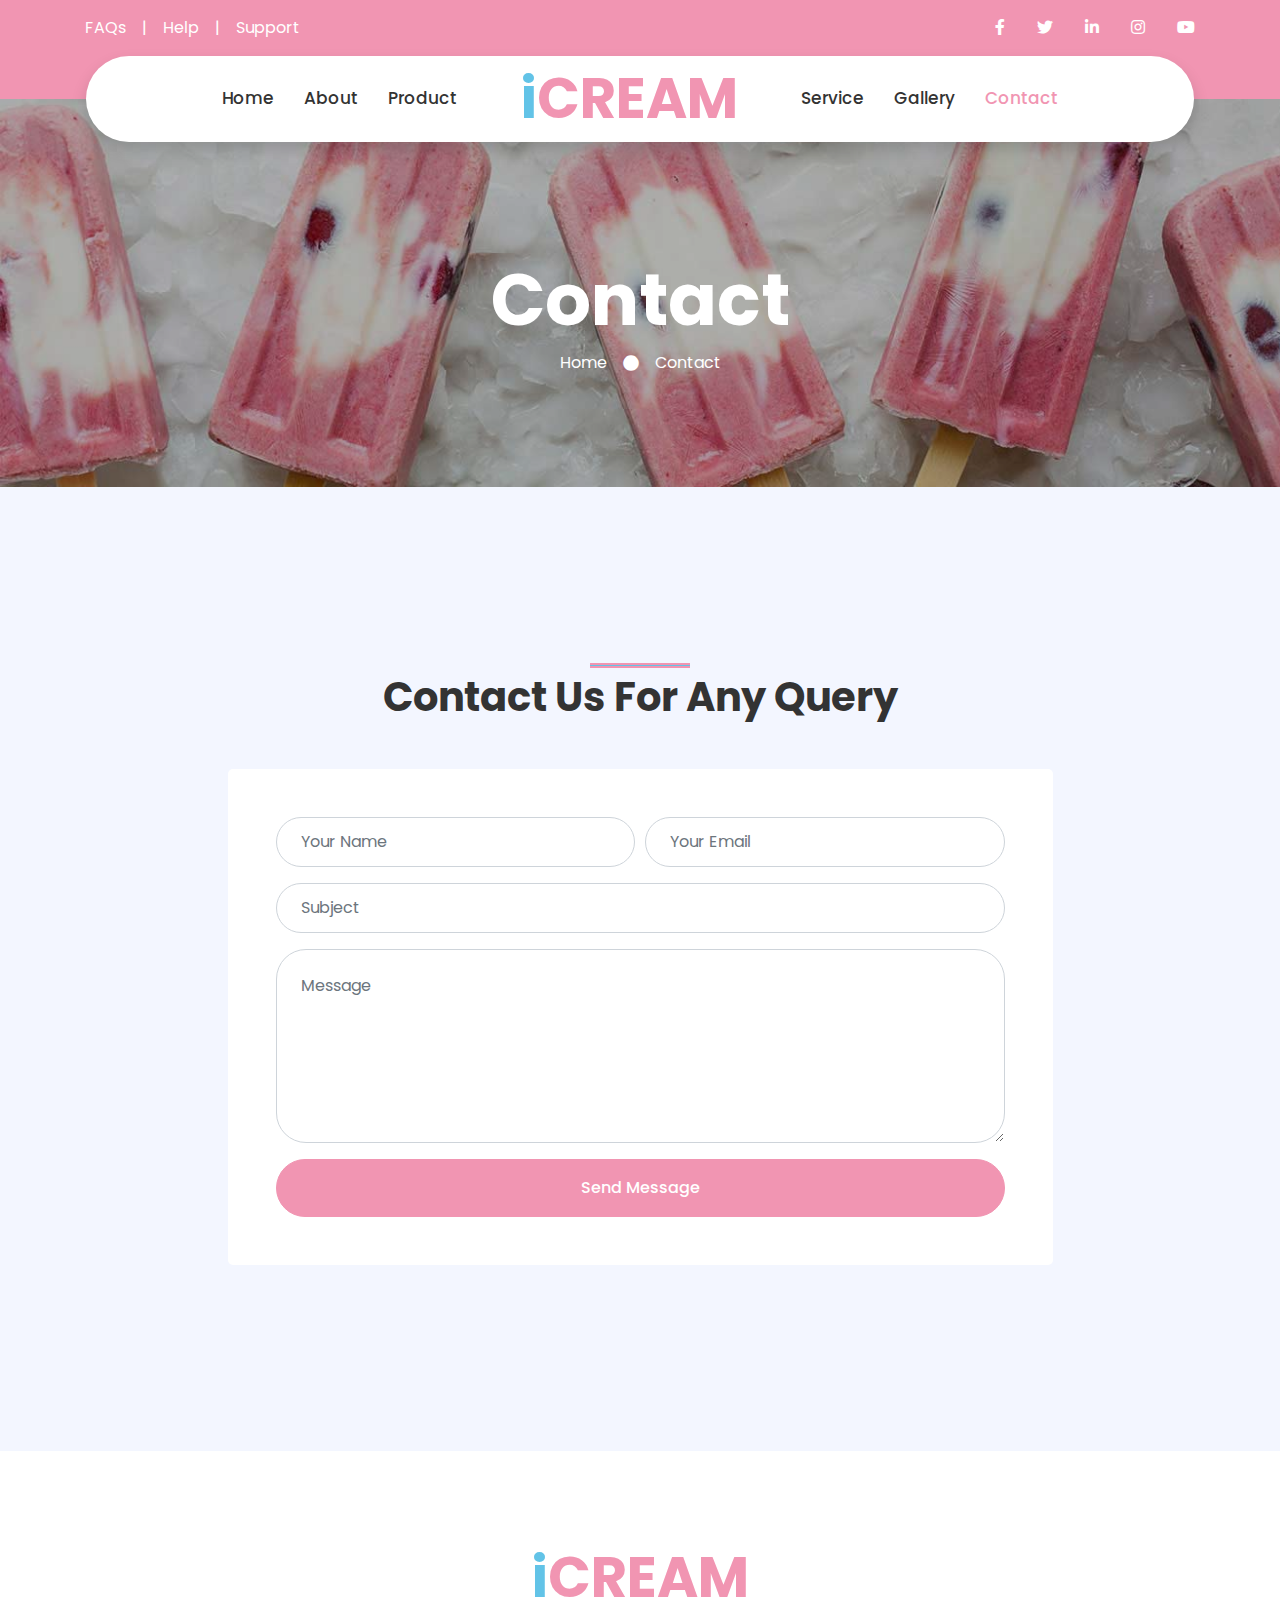
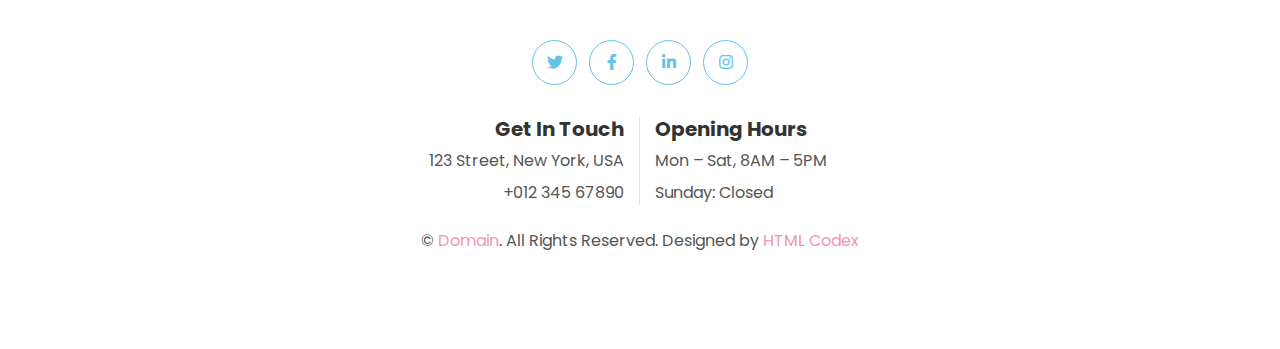
<file: contact.html>
<!DOCTYPE html>
<html lang="en">

<head>
    <meta charset="utf-8">
    <title>iCREAM - Ice Cream Shop Website Template</title>
    <meta content="width=device-width, initial-scale=1.0" name="viewport">
    <meta content="Free HTML Templates" name="keywords">
    <meta content="Free HTML Templates" name="description">

    <!-- Favicon -->
    <link href="img/favicon.ico" rel="icon">

    <!-- Google Web Fonts -->
    <link rel="preconnect" href="https://fonts.gstatic.com">
    <link href="https://fonts.googleapis.com/css2?family=Poppins:wght@400;500;600;700&display=swap" rel="stylesheet">

    <!-- Font Awesome -->
    <link href="https://cdnjs.cloudflare.com/ajax/libs/font-awesome/5.10.0/css/all.min.css" rel="stylesheet">

    <!-- Libraries Stylesheet -->
    <link href="lib/owlcarousel/assets/owl.carousel.min.css" rel="stylesheet">
    <link href="lib/lightbox/css/lightbox.min.css" rel="stylesheet">

    <!-- Customized Bootstrap Stylesheet -->
    <link href="css/style.css" rel="stylesheet">
</head>

<body>
    <!-- Topbar Start -->
    <div class="container-fluid bg-primary py-3 d-none d-md-block">
        <div class="container">
            <div class="row">
                <div class="col-md-6 text-center text-lg-left mb-2 mb-lg-0">
                    <div class="d-inline-flex align-items-center">
                        <a class="text-white pr-3" href="">FAQs</a>
                        <span class="text-white">|</span>
                        <a class="text-white px-3" href="">Help</a>
                        <span class="text-white">|</span>
                        <a class="text-white pl-3" href="">Support</a>
                    </div>
                </div>
                <div class="col-md-6 text-center text-lg-right">
                    <div class="d-inline-flex align-items-center">
                        <a class="text-white px-3" href="">
                            <i class="fab fa-facebook-f"></i>
                        </a>
                        <a class="text-white px-3" href="">
                            <i class="fab fa-twitter"></i>
                        </a>
                        <a class="text-white px-3" href="">
                            <i class="fab fa-linkedin-in"></i>
                        </a>
                        <a class="text-white px-3" href="">
                            <i class="fab fa-instagram"></i>
                        </a>
                        <a class="text-white pl-3" href="">
                            <i class="fab fa-youtube"></i>
                        </a>
                    </div>
                </div>
            </div>
        </div>
    </div>
    <!-- Topbar End -->


    <!-- Navbar Start -->
    <div class="container-fluid position-relative nav-bar p-0">
        <div class="container-lg position-relative p-0 px-lg-3" style="z-index: 9;">
            <nav class="navbar navbar-expand-lg bg-white navbar-light shadow p-lg-0">
                <a href="index.html" class="navbar-brand d-block d-lg-none">
                    <h1 class="m-0 display-4 text-primary"><span class="text-secondary">i</span>CREAM</h1>
                </a>
                <button type="button" class="navbar-toggler" data-toggle="collapse" data-target="#navbarCollapse">
                    <span class="navbar-toggler-icon"></span>
                </button>
                <div class="collapse navbar-collapse justify-content-between" id="navbarCollapse">
                    <div class="navbar-nav ml-auto py-0">
                        <a href="index.html" class="nav-item nav-link">Home</a>
                        <a href="about.html" class="nav-item nav-link">About</a>
                        <a href="product.html" class="nav-item nav-link">Product</a>
                    </div>
                    <a href="index.html" class="navbar-brand mx-5 d-none d-lg-block">
                        <h1 class="m-0 display-4 text-primary"><span class="text-secondary">i</span>CREAM</h1>
                    </a>
                    <div class="navbar-nav mr-auto py-0">
                        <a href="service.html" class="nav-item nav-link">Service</a>
                        <a href="gallery.html" class="nav-item nav-link">Gallery</a>
                        <a href="contact.html" class="nav-item nav-link active">Contact</a>
                    </div>
                </div>
            </nav>
        </div>
    </div>
    <!-- Navbar End -->


    <!-- Header Start -->
    <div class="jumbotron jumbotron-fluid page-header" style="margin-bottom: 90px;">
        <div class="container text-center py-5">
            <h1 class="text-white display-3 mt-lg-5">Contact</h1>
            <div class="d-inline-flex align-items-center text-white">
                <p class="m-0"><a class="text-white" href="">Home</a></p>
                <i class="fa fa-circle px-3"></i>
                <p class="m-0">Contact</p>
            </div>
        </div>
    </div>
    <!-- Header End -->


    <!-- Contact Start -->
    <div class="container-fluid py-5">
        <div class="container py-5">
            <div class="row justify-content-center">
                <div class="col-lg-6">
                    <h1 class="section-title position-relative text-center mb-5">Contact Us For Any Query</h1>
                </div>
            </div>
            <div class="row justify-content-center">
                <div class="col-lg-9">
                    <div class="contact-form bg-light rounded p-5">
                        <div id="success"></div>
                        <form name="sentMessage" id="contactForm" novalidate="novalidate">
                            <div class="form-row">
                                <div class="col-sm-6 control-group">
                                    <input type="text" class="form-control p-4" id="name" placeholder="Your Name" required="required" data-validation-required-message="Please enter your name" />
                                    <p class="help-block text-danger"></p>
                                </div>
                                <div class="col-sm-6 control-group">
                                    <input type="email" class="form-control p-4" id="email" placeholder="Your Email" required="required" data-validation-required-message="Please enter your email" />
                                    <p class="help-block text-danger"></p>
                                </div>
                            </div>
                            <div class="control-group">
                                <input type="text" class="form-control p-4" id="subject" placeholder="Subject" required="required" data-validation-required-message="Please enter a subject" />
                                <p class="help-block text-danger"></p>
                            </div>
                            <div class="control-group">
                                <textarea class="form-control p-4" rows="6" id="message" placeholder="Message" required="required" data-validation-required-message="Please enter your message"></textarea>
                                <p class="help-block text-danger"></p>
                            </div>
                            <div>
                                <button class="btn btn-primary btn-block py-3 px-5" type="submit" id="sendMessageButton">Send Message</button>
                            </div>
                        </form>
                    </div>
                </div>
            </div>
        </div>
    </div>
    <!-- Contact End -->


    <!-- Footer Start -->
    <div class="container-fluid footer bg-light py-5" style="margin-top: 90px;">
        <div class="container text-center py-5">
            <div class="row">
                <div class="col-12 mb-4">
                    <a href="index.html" class="navbar-brand m-0">
                        <h1 class="m-0 mt-n2 display-4 text-primary"><span class="text-secondary">i</span>CREAM</h1>
                    </a>
                </div>
                <div class="col-12 mb-4">
                    <a class="btn btn-outline-secondary btn-social mr-2" href="#"><i class="fab fa-twitter"></i></a>
                    <a class="btn btn-outline-secondary btn-social mr-2" href="#"><i class="fab fa-facebook-f"></i></a>
                    <a class="btn btn-outline-secondary btn-social mr-2" href="#"><i class="fab fa-linkedin-in"></i></a>
                    <a class="btn btn-outline-secondary btn-social" href="#"><i class="fab fa-instagram"></i></a>
                </div>
                <div class="col-12 mt-2 mb-4">
                    <div class="row">
                        <div class="col-sm-6 text-center text-sm-right border-right mb-3 mb-sm-0">
                            <h5 class="font-weight-bold mb-2">Get In Touch</h5>
                            <p class="mb-2">123 Street, New York, USA</p>
                            <p class="mb-0">+012 345 67890</p>
                        </div>
                        <div class="col-sm-6 text-center text-sm-left">
                            <h5 class="font-weight-bold mb-2">Opening Hours</h5>
                            <p class="mb-2">Mon – Sat, 8AM – 5PM</p>
                            <p class="mb-0">Sunday: Closed</p>
                        </div>
                    </div>
                </div>
                <div class="col-12">
                    <p class="m-0">&copy; <a href="#">Domain</a>. All Rights Reserved. Designed by <a href="https://htmlcodex.com">HTML Codex</a>
                    </p>
                </div>
            </div>
        </div>
    </div>
    <!-- Footer End -->


    <!-- Back to Top -->
    <a href="#" class="btn btn-secondary px-2 back-to-top"><i class="fa fa-angle-double-up"></i></a>


    <!-- JavaScript Libraries -->
    <script src="https://code.jquery.com/jquery-3.4.1.min.js"></script>
    <script src="https://stackpath.bootstrapcdn.com/bootstrap/4.4.1/js/bootstrap.bundle.min.js"></script>
    <script src="lib/easing/easing.min.js"></script>
    <script src="lib/waypoints/waypoints.min.js"></script>
    <script src="lib/owlcarousel/owl.carousel.min.js"></script>
    <script src="lib/isotope/isotope.pkgd.min.js"></script>
    <script src="lib/lightbox/js/lightbox.min.js"></script>

    <!-- Contact Javascript File -->
    <script src="mail/jqBootstrapValidation.min.js"></script>
    <script src="mail/contact.js"></script>

    <!-- Template Javascript -->
    <script src="js/main.js"></script>
</body>

</html>
</file>
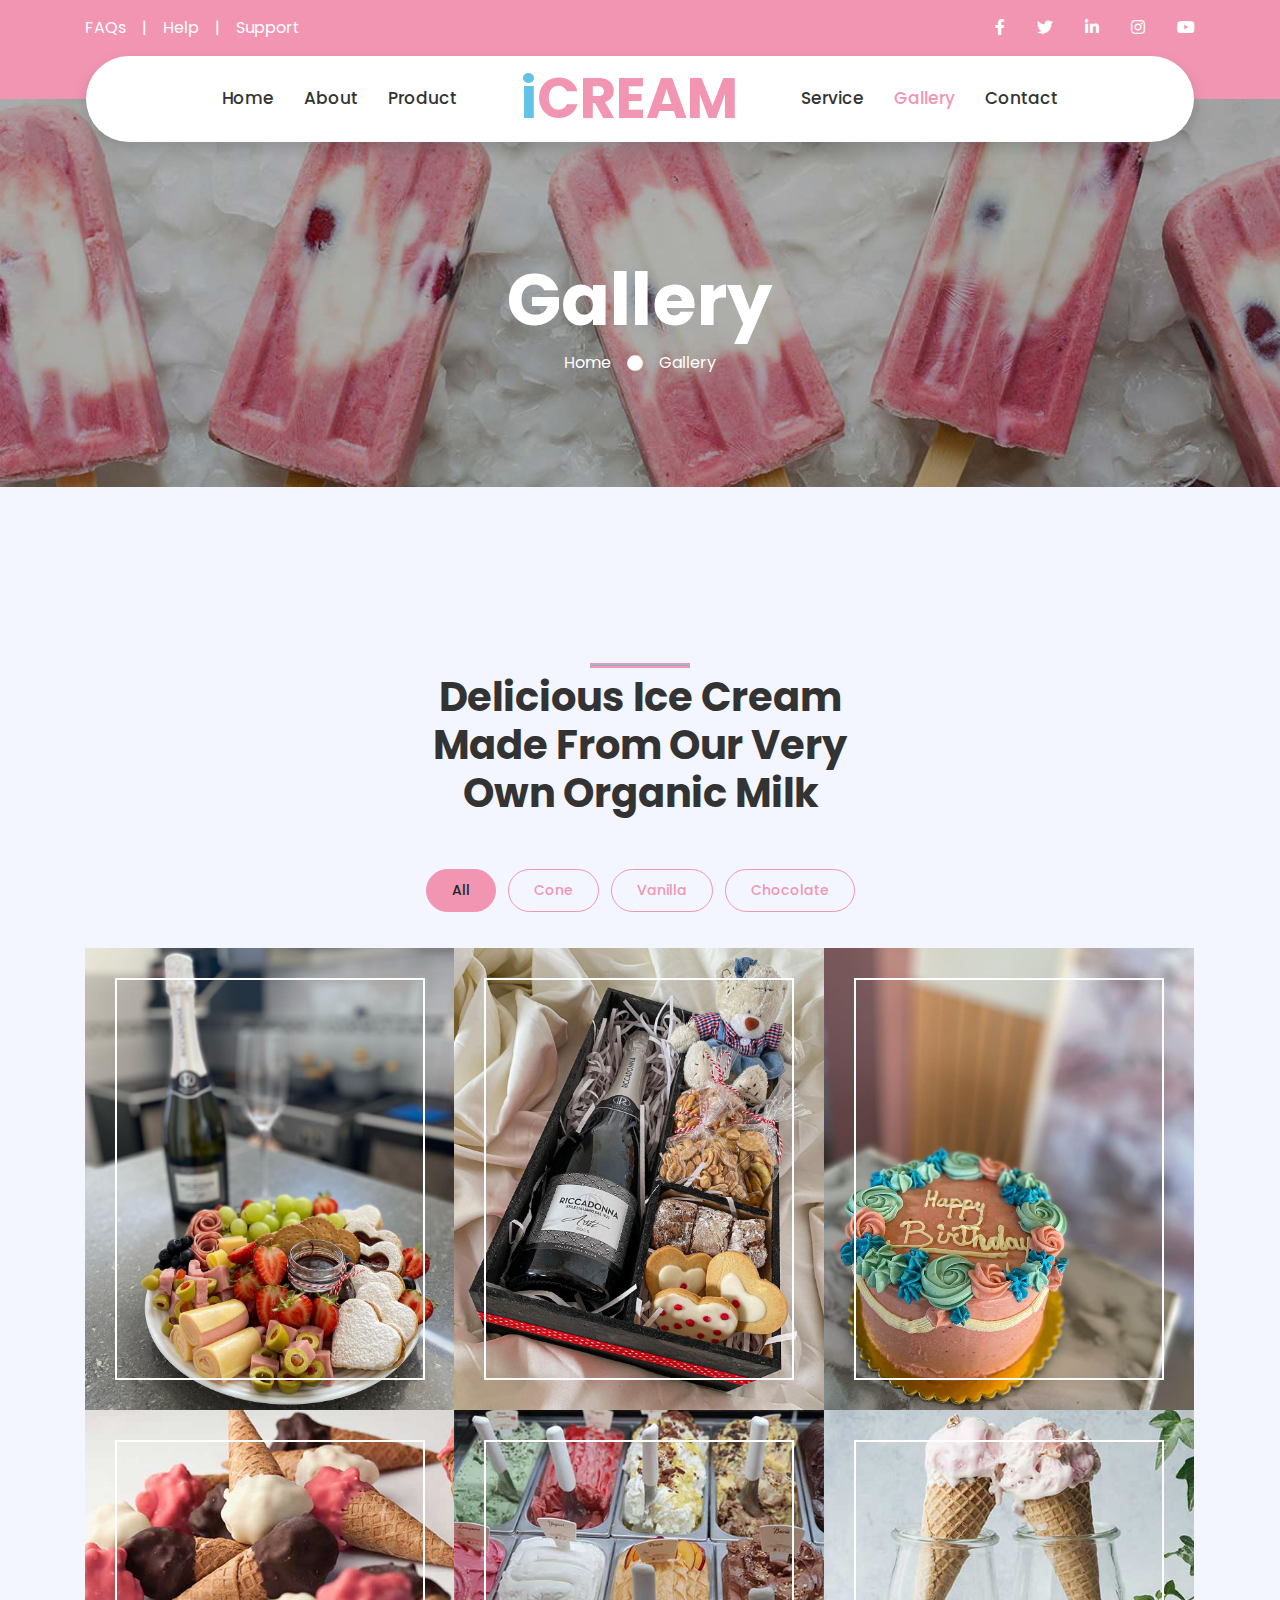
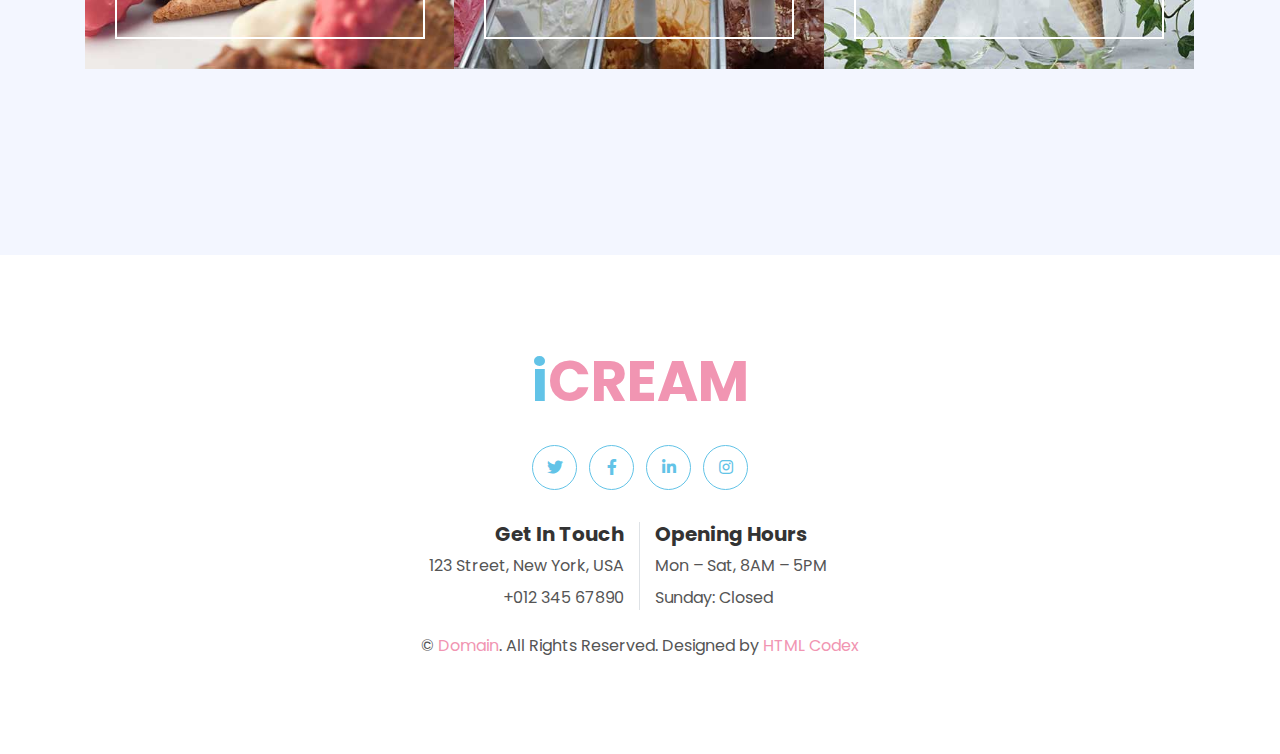
<file: gallery.html>
<!DOCTYPE html>
<html lang="en">

<head>
    <meta charset="utf-8">
    <title>iCREAM - Ice Cream Shop Website Template</title>
    <meta content="width=device-width, initial-scale=1.0" name="viewport">
    <meta content="Free HTML Templates" name="keywords">
    <meta content="Free HTML Templates" name="description">

    <!-- Favicon -->
    <link href="img/favicon.ico" rel="icon">

    <!-- Google Web Fonts -->
    <link rel="preconnect" href="https://fonts.gstatic.com">
    <link href="https://fonts.googleapis.com/css2?family=Poppins:wght@400;500;600;700&display=swap" rel="stylesheet">

    <!-- Font Awesome -->
    <link href="https://cdnjs.cloudflare.com/ajax/libs/font-awesome/5.10.0/css/all.min.css" rel="stylesheet">

    <!-- Libraries Stylesheet -->
    <link href="lib/owlcarousel/assets/owl.carousel.min.css" rel="stylesheet">
    <link href="lib/lightbox/css/lightbox.min.css" rel="stylesheet">

    <!-- Customized Bootstrap Stylesheet -->
    <link href="css/style.css" rel="stylesheet">
</head>

<body>
    <!-- Topbar Start -->
    <div class="container-fluid bg-primary py-3 d-none d-md-block">
        <div class="container">
            <div class="row">
                <div class="col-md-6 text-center text-lg-left mb-2 mb-lg-0">
                    <div class="d-inline-flex align-items-center">
                        <a class="text-white pr-3" href="">FAQs</a>
                        <span class="text-white">|</span>
                        <a class="text-white px-3" href="">Help</a>
                        <span class="text-white">|</span>
                        <a class="text-white pl-3" href="">Support</a>
                    </div>
                </div>
                <div class="col-md-6 text-center text-lg-right">
                    <div class="d-inline-flex align-items-center">
                        <a class="text-white px-3" href="">
                            <i class="fab fa-facebook-f"></i>
                        </a>
                        <a class="text-white px-3" href="">
                            <i class="fab fa-twitter"></i>
                        </a>
                        <a class="text-white px-3" href="">
                            <i class="fab fa-linkedin-in"></i>
                        </a>
                        <a class="text-white px-3" href="">
                            <i class="fab fa-instagram"></i>
                        </a>
                        <a class="text-white pl-3" href="">
                            <i class="fab fa-youtube"></i>
                        </a>
                    </div>
                </div>
            </div>
        </div>
    </div>
    <!-- Topbar End -->


    <!-- Navbar Start -->
    <div class="container-fluid position-relative nav-bar p-0">
        <div class="container-lg position-relative p-0 px-lg-3" style="z-index: 9;">
            <nav class="navbar navbar-expand-lg bg-white navbar-light shadow p-lg-0">
                <a href="index.html" class="navbar-brand d-block d-lg-none">
                    <h1 class="m-0 display-4 text-primary"><span class="text-secondary">i</span>CREAM</h1>
                </a>
                <button type="button" class="navbar-toggler" data-toggle="collapse" data-target="#navbarCollapse">
                    <span class="navbar-toggler-icon"></span>
                </button>
                <div class="collapse navbar-collapse justify-content-between" id="navbarCollapse">
                    <div class="navbar-nav ml-auto py-0">
                        <a href="index.html" class="nav-item nav-link">Home</a>
                        <a href="about.html" class="nav-item nav-link">About</a>
                        <a href="product.html" class="nav-item nav-link">Product</a>
                    </div>
                    <a href="index.html" class="navbar-brand mx-5 d-none d-lg-block">
                        <h1 class="m-0 display-4 text-primary"><span class="text-secondary">i</span>CREAM</h1>
                    </a>
                    <div class="navbar-nav mr-auto py-0">
                        <a href="service.html" class="nav-item nav-link">Service</a>
                        <a href="gallery.html" class="nav-item nav-link active">Gallery</a>
                        <a href="contact.html" class="nav-item nav-link">Contact</a>
                    </div>
                </div>
            </nav>
        </div>
    </div>
    <!-- Navbar End -->


    <!-- Header Start -->
    <div class="jumbotron jumbotron-fluid page-header" style="margin-bottom: 90px;">
        <div class="container text-center py-5">
            <h1 class="text-white display-3 mt-lg-5">Gallery</h1>
            <div class="d-inline-flex align-items-center text-white">
                <p class="m-0"><a class="text-white" href="">Home</a></p>
                <i class="fa fa-circle px-3"></i>
                <p class="m-0">Gallery</p>
            </div>
        </div>
    </div>
    <!-- Header End -->


    <!-- Portfolio Start -->
    <div class="container-fluid py-5 px-0">
        <div class="container py-5">
            <div class="row justify-content-center">
                <div class="col-lg-5">
                    <h1 class="section-title position-relative text-center mb-5">Delicious Ice Cream Made From Our Very Own Organic Milk</h1>
                </div>
            </div>
            <div class="row">
                <div class="col-12 text-center">
                    <ul class="list-inline mb-4 pb-2" id="portfolio-flters">
                        <li class="btn btn-sm btn-outline-primary m-1 active"  data-filter="*">All</li>
                        <li class="btn btn-sm btn-outline-primary m-1" data-filter=".first">Cone</li>
                        <li class="btn btn-sm btn-outline-primary m-1" data-filter=".second">Vanilla</li>
                        <li class="btn btn-sm btn-outline-primary m-1" data-filter=".third">Chocolate</li>
                    </ul>
                </div>
            </div>
            <div class="row m-0 portfolio-container">
                <div class="col-lg-4 col-md-6 p-0 portfolio-item first">
                    <div class="position-relative overflow-hidden">
                        <img class="img-fluid w-100" src="img/portfolio-1.jpg" alt="">
                        <a class="portfolio-btn" href="img/portfolio-1.jpg" data-lightbox="portfolio">
                            <i class="fa fa-plus text-primary" style="font-size: 60px;"></i>
                        </a>
                    </div>
                </div>
                <div class="col-lg-4 col-md-6 p-0 portfolio-item second">
                    <div class="position-relative overflow-hidden">
                        <img class="img-fluid w-100" src="img/portfolio-2.jpg" alt="">
                        <a class="portfolio-btn" href="img/portfolio-2.jpg" data-lightbox="portfolio">
                            <i class="fa fa-plus text-primary" style="font-size: 60px;"></i>
                        </a>
                    </div>
                </div>
                <div class="col-lg-4 col-md-6 p-0 portfolio-item third">
                    <div class="position-relative overflow-hidden">
                        <img class="img-fluid w-100" src="img/portfolio-3.jpg" alt="">
                        <a class="portfolio-btn" href="img/portfolio-3.jpg" data-lightbox="portfolio">
                            <i class="fa fa-plus text-primary" style="font-size: 60px;"></i>
                        </a>
                    </div>
                </div>
                <div class="col-lg-4 col-md-6 p-0 portfolio-item first">
                    <div class="position-relative overflow-hidden">
                        <img class="img-fluid w-100" src="img/portfolio-4.jpg" alt="">
                        <a class="portfolio-btn" href="img/portfolio-4.jpg" data-lightbox="portfolio">
                            <i class="fa fa-plus text-primary" style="font-size: 60px;"></i>
                        </a>
                    </div>
                </div>
                <div class="col-lg-4 col-md-6 p-0 portfolio-item second">
                    <div class="position-relative overflow-hidden">
                        <img class="img-fluid w-100" src="img/portfolio-5.jpg" alt="">
                        <a class="portfolio-btn" href="img/portfolio-5.jpg" data-lightbox="portfolio">
                            <i class="fa fa-plus text-primary" style="font-size: 60px;"></i>
                        </a>
                    </div>
                </div>
                <div class="col-lg-4 col-md-6 p-0 portfolio-item third">
                    <div class="position-relative overflow-hidden">
                        <img class="img-fluid w-100" src="img/portfolio-6.jpg" alt="">
                        <a class="portfolio-btn" href="img/portfolio-6.jpg" data-lightbox="portfolio">
                            <i class="fa fa-plus text-primary" style="font-size: 60px;"></i>
                        </a>
                    </div>
                </div>
            </div>
        </div>
    </div>
    <!-- Portfolio End -->


    <!-- Footer Start -->
    <div class="container-fluid footer bg-light py-5" style="margin-top: 90px;">
        <div class="container text-center py-5">
            <div class="row">
                <div class="col-12 mb-4">
                    <a href="index.html" class="navbar-brand m-0">
                        <h1 class="m-0 mt-n2 display-4 text-primary"><span class="text-secondary">i</span>CREAM</h1>
                    </a>
                </div>
                <div class="col-12 mb-4">
                    <a class="btn btn-outline-secondary btn-social mr-2" href="#"><i class="fab fa-twitter"></i></a>
                    <a class="btn btn-outline-secondary btn-social mr-2" href="#"><i class="fab fa-facebook-f"></i></a>
                    <a class="btn btn-outline-secondary btn-social mr-2" href="#"><i class="fab fa-linkedin-in"></i></a>
                    <a class="btn btn-outline-secondary btn-social" href="#"><i class="fab fa-instagram"></i></a>
                </div>
                <div class="col-12 mt-2 mb-4">
                    <div class="row">
                        <div class="col-sm-6 text-center text-sm-right border-right mb-3 mb-sm-0">
                            <h5 class="font-weight-bold mb-2">Get In Touch</h5>
                            <p class="mb-2">123 Street, New York, USA</p>
                            <p class="mb-0">+012 345 67890</p>
                        </div>
                        <div class="col-sm-6 text-center text-sm-left">
                            <h5 class="font-weight-bold mb-2">Opening Hours</h5>
                            <p class="mb-2">Mon – Sat, 8AM – 5PM</p>
                            <p class="mb-0">Sunday: Closed</p>
                        </div>
                    </div>
                </div>
                <div class="col-12">
                    <p class="m-0">&copy; <a href="#">Domain</a>. All Rights Reserved. Designed by <a href="https://htmlcodex.com">HTML Codex</a>
                    </p>
                </div>
            </div>
        </div>
    </div>
    <!-- Footer End -->


    <!-- Back to Top -->
    <a href="#" class="btn btn-secondary px-2 back-to-top"><i class="fa fa-angle-double-up"></i></a>


    <!-- JavaScript Libraries -->
    <script src="https://code.jquery.com/jquery-3.4.1.min.js"></script>
    <script src="https://stackpath.bootstrapcdn.com/bootstrap/4.4.1/js/bootstrap.bundle.min.js"></script>
    <script src="lib/easing/easing.min.js"></script>
    <script src="lib/waypoints/waypoints.min.js"></script>
    <script src="lib/owlcarousel/owl.carousel.min.js"></script>
    <script src="lib/isotope/isotope.pkgd.min.js"></script>
    <script src="lib/lightbox/js/lightbox.min.js"></script>

    <!-- Contact Javascript File -->
    <script src="mail/jqBootstrapValidation.min.js"></script>
    <script src="mail/contact.js"></script>

    <!-- Template Javascript -->
    <script src="js/main.js"></script>
</body>

</html>
</file>
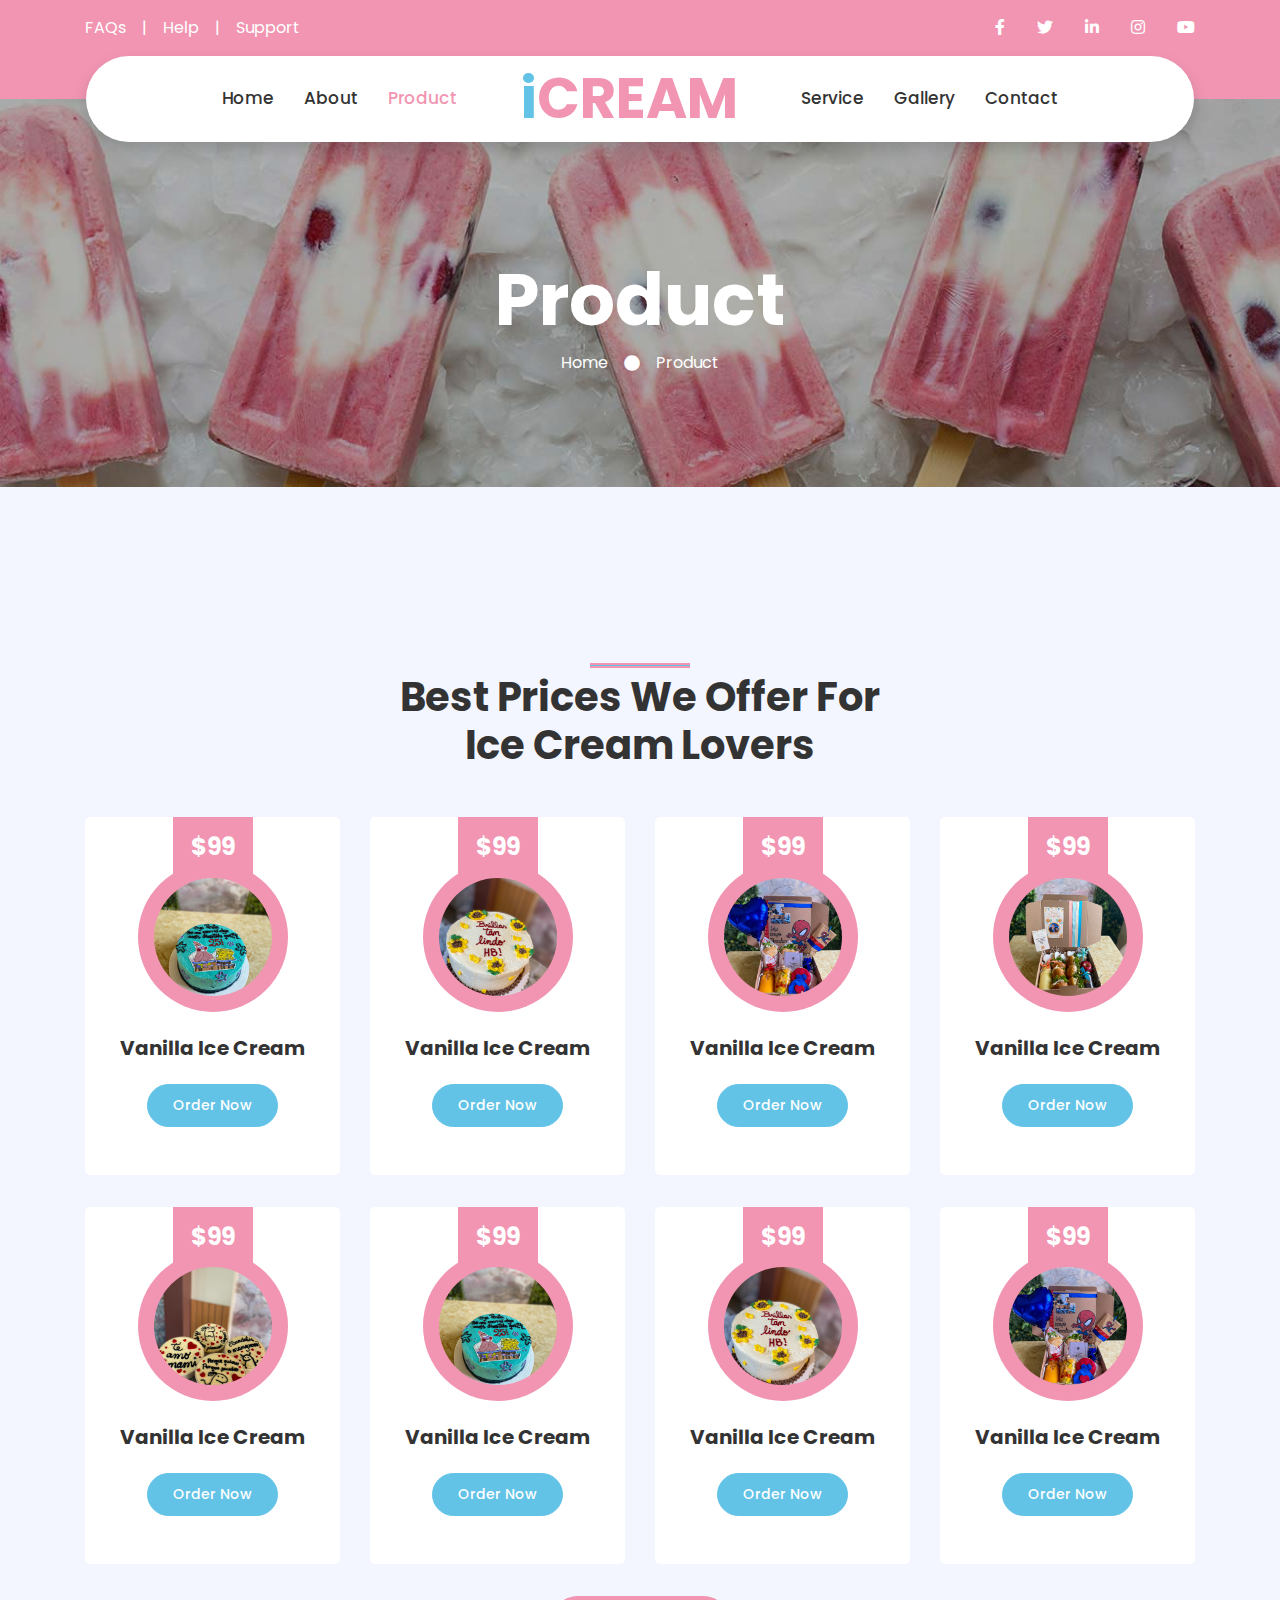
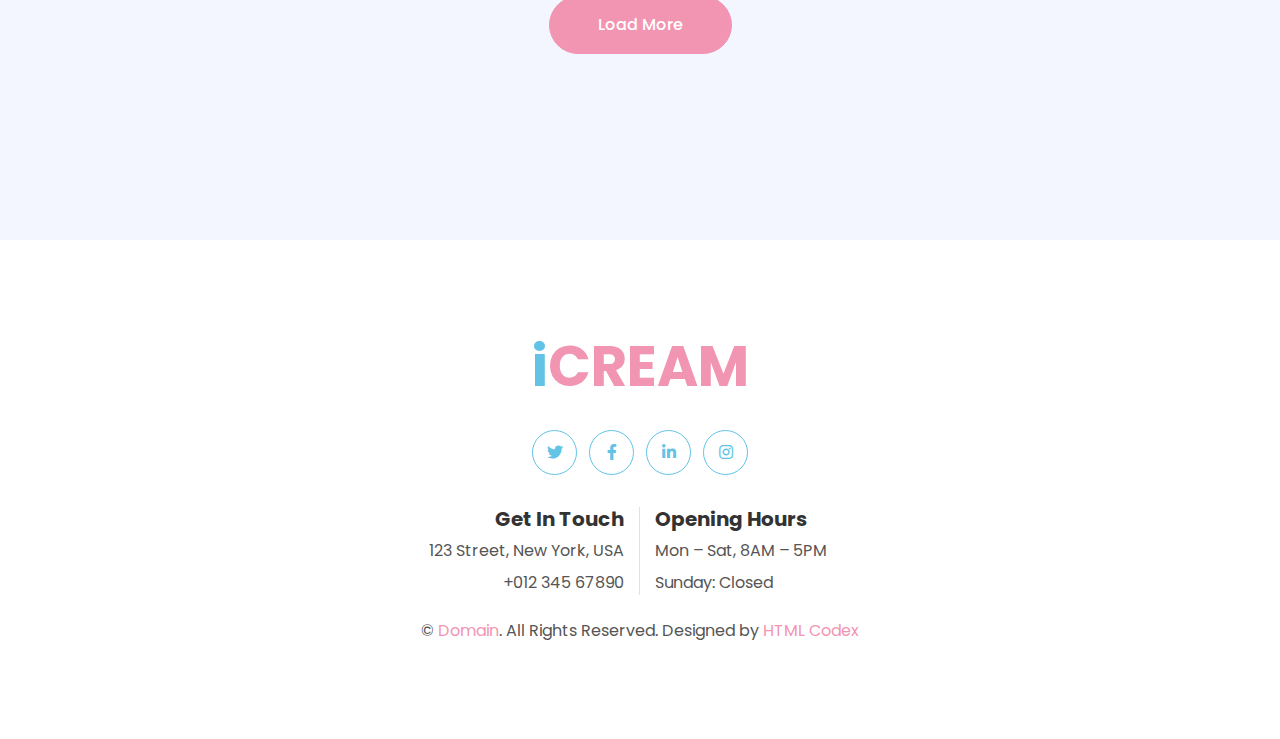
<file: product.html>
<!DOCTYPE html>
<html lang="en">

<head>
    <meta charset="utf-8">
    <title>iCREAM - Ice Cream Shop Website Template</title>
    <meta content="width=device-width, initial-scale=1.0" name="viewport">
    <meta content="Free HTML Templates" name="keywords">
    <meta content="Free HTML Templates" name="description">

    <!-- Favicon -->
    <link href="img/favicon.ico" rel="icon">

    <!-- Google Web Fonts -->
    <link rel="preconnect" href="https://fonts.gstatic.com">
    <link href="https://fonts.googleapis.com/css2?family=Poppins:wght@400;500;600;700&display=swap" rel="stylesheet">

    <!-- Font Awesome -->
    <link href="https://cdnjs.cloudflare.com/ajax/libs/font-awesome/5.10.0/css/all.min.css" rel="stylesheet">

    <!-- Libraries Stylesheet -->
    <link href="lib/owlcarousel/assets/owl.carousel.min.css" rel="stylesheet">
    <link href="lib/lightbox/css/lightbox.min.css" rel="stylesheet">

    <!-- Customized Bootstrap Stylesheet -->
    <link href="css/style.css" rel="stylesheet">
</head>

<body>
    <!-- Topbar Start -->
    <div class="container-fluid bg-primary py-3 d-none d-md-block">
        <div class="container">
            <div class="row">
                <div class="col-md-6 text-center text-lg-left mb-2 mb-lg-0">
                    <div class="d-inline-flex align-items-center">
                        <a class="text-white pr-3" href="">FAQs</a>
                        <span class="text-white">|</span>
                        <a class="text-white px-3" href="">Help</a>
                        <span class="text-white">|</span>
                        <a class="text-white pl-3" href="">Support</a>
                    </div>
                </div>
                <div class="col-md-6 text-center text-lg-right">
                    <div class="d-inline-flex align-items-center">
                        <a class="text-white px-3" href="">
                            <i class="fab fa-facebook-f"></i>
                        </a>
                        <a class="text-white px-3" href="">
                            <i class="fab fa-twitter"></i>
                        </a>
                        <a class="text-white px-3" href="">
                            <i class="fab fa-linkedin-in"></i>
                        </a>
                        <a class="text-white px-3" href="">
                            <i class="fab fa-instagram"></i>
                        </a>
                        <a class="text-white pl-3" href="">
                            <i class="fab fa-youtube"></i>
                        </a>
                    </div>
                </div>
            </div>
        </div>
    </div>
    <!-- Topbar End -->


    <!-- Navbar Start -->
    <div class="container-fluid position-relative nav-bar p-0">
        <div class="container-lg position-relative p-0 px-lg-3" style="z-index: 9;">
            <nav class="navbar navbar-expand-lg bg-white navbar-light shadow p-lg-0">
                <a href="index.html" class="navbar-brand d-block d-lg-none">
                    <h1 class="m-0 display-4 text-primary"><span class="text-secondary">i</span>CREAM</h1>
                </a>
                <button type="button" class="navbar-toggler" data-toggle="collapse" data-target="#navbarCollapse">
                    <span class="navbar-toggler-icon"></span>
                </button>
                <div class="collapse navbar-collapse justify-content-between" id="navbarCollapse">
                    <div class="navbar-nav ml-auto py-0">
                        <a href="index.html" class="nav-item nav-link">Home</a>
                        <a href="about.html" class="nav-item nav-link">About</a>
                        <a href="product.html" class="nav-item nav-link active">Product</a>
                    </div>
                    <a href="index.html" class="navbar-brand mx-5 d-none d-lg-block">
                        <h1 class="m-0 display-4 text-primary"><span class="text-secondary">i</span>CREAM</h1>
                    </a>
                    <div class="navbar-nav mr-auto py-0">
                        <a href="service.html" class="nav-item nav-link">Service</a>
                        <a href="gallery.html" class="nav-item nav-link">Gallery</a>
                        <a href="contact.html" class="nav-item nav-link">Contact</a>
                    </div>
                </div>
            </nav>
        </div>
    </div>
    <!-- Navbar End -->


    <!-- Header Start -->
    <div class="jumbotron jumbotron-fluid page-header" style="margin-bottom: 90px;">
        <div class="container text-center py-5">
            <h1 class="text-white display-3 mt-lg-5">Product</h1>
            <div class="d-inline-flex align-items-center text-white">
                <p class="m-0"><a class="text-white" href="">Home</a></p>
                <i class="fa fa-circle px-3"></i>
                <p class="m-0">Product</p>
            </div>
        </div>
    </div>
    <!-- Header End -->


    <!-- Products Start -->
    <div class="container-fluid py-5">
        <div class="container py-5">
            <div class="row justify-content-center">
                <div class="col-lg-6">
                    <h1 class="section-title position-relative text-center mb-5">Best Prices We Offer For Ice Cream Lovers</h1>
                </div>
            </div>
            <div class="row">
                <div class="col-lg-3 col-md-6 mb-4 pb-2">
                    <div class="product-item d-flex flex-column align-items-center text-center bg-light rounded py-5 px-3">
                        <div class="bg-primary mt-n5 py-3" style="width: 80px;">
                            <h4 class="font-weight-bold text-white mb-0">$99</h4>
                        </div>
                        <div class="position-relative bg-primary rounded-circle mt-n3 mb-4 p-3" style="width: 150px; height: 150px;">
                            <img class="rounded-circle w-100 h-100" src="img/product-1.jpg" style="object-fit: cover;">
                        </div>
                        <h5 class="font-weight-bold mb-4">Vanilla Ice Cream</h5>
                        <a href="" class="btn btn-sm btn-secondary">Order Now</a>
                    </div>
                </div>
                <div class="col-lg-3 col-md-6 mb-4 pb-2">
                    <div class="product-item d-flex flex-column align-items-center text-center bg-light rounded py-5 px-3">
                        <div class="bg-primary mt-n5 py-3" style="width: 80px;">
                            <h4 class="font-weight-bold text-white mb-0">$99</h4>
                        </div>
                        <div class="position-relative bg-primary rounded-circle mt-n3 mb-4 p-3" style="width: 150px; height: 150px;">
                            <img class="rounded-circle w-100 h-100" src="img/product-2.jpg" style="object-fit: cover;">
                        </div>
                        <h5 class="font-weight-bold mb-4">Vanilla Ice Cream</h5>
                        <a href="" class="btn btn-sm btn-secondary">Order Now</a>
                    </div>
                </div>
                <div class="col-lg-3 col-md-6 mb-4 pb-2">
                    <div class="product-item d-flex flex-column align-items-center text-center bg-light rounded py-5 px-3">
                        <div class="bg-primary mt-n5 py-3" style="width: 80px;">
                            <h4 class="font-weight-bold text-white mb-0">$99</h4>
                        </div>
                        <div class="position-relative bg-primary rounded-circle mt-n3 mb-4 p-3" style="width: 150px; height: 150px;">
                            <img class="rounded-circle w-100 h-100" src="img/product-3.jpg" style="object-fit: cover;">
                        </div>
                        <h5 class="font-weight-bold mb-4">Vanilla Ice Cream</h5>
                        <a href="" class="btn btn-sm btn-secondary">Order Now</a>
                    </div>
                </div>
                <div class="col-lg-3 col-md-6 mb-4 pb-2">
                    <div class="product-item d-flex flex-column align-items-center text-center bg-light rounded py-5 px-3">
                        <div class="bg-primary mt-n5 py-3" style="width: 80px;">
                            <h4 class="font-weight-bold text-white mb-0">$99</h4>
                        </div>
                        <div class="position-relative bg-primary rounded-circle mt-n3 mb-4 p-3" style="width: 150px; height: 150px;">
                            <img class="rounded-circle w-100 h-100" src="img/product-4.jpg" style="object-fit: cover;">
                        </div>
                        <h5 class="font-weight-bold mb-4">Vanilla Ice Cream</h5>
                        <a href="" class="btn btn-sm btn-secondary">Order Now</a>
                    </div>
                </div>
                <div class="col-lg-3 col-md-6 mb-4 pb-2">
                    <div class="product-item d-flex flex-column align-items-center text-center bg-light rounded py-5 px-3">
                        <div class="bg-primary mt-n5 py-3" style="width: 80px;">
                            <h4 class="font-weight-bold text-white mb-0">$99</h4>
                        </div>
                        <div class="position-relative bg-primary rounded-circle mt-n3 mb-4 p-3" style="width: 150px; height: 150px;">
                            <img class="rounded-circle w-100 h-100" src="img/product-5.jpg" style="object-fit: cover;">
                        </div>
                        <h5 class="font-weight-bold mb-4">Vanilla Ice Cream</h5>
                        <a href="" class="btn btn-sm btn-secondary">Order Now</a>
                    </div>
                </div>
                <div class="col-lg-3 col-md-6 mb-4 pb-2">
                    <div class="product-item d-flex flex-column align-items-center text-center bg-light rounded py-5 px-3">
                        <div class="bg-primary mt-n5 py-3" style="width: 80px;">
                            <h4 class="font-weight-bold text-white mb-0">$99</h4>
                        </div>
                        <div class="position-relative bg-primary rounded-circle mt-n3 mb-4 p-3" style="width: 150px; height: 150px;">
                            <img class="rounded-circle w-100 h-100" src="img/product-1.jpg" style="object-fit: cover;">
                        </div>
                        <h5 class="font-weight-bold mb-4">Vanilla Ice Cream</h5>
                        <a href="" class="btn btn-sm btn-secondary">Order Now</a>
                    </div>
                </div>
                <div class="col-lg-3 col-md-6 mb-4 pb-2">
                    <div class="product-item d-flex flex-column align-items-center text-center bg-light rounded py-5 px-3">
                        <div class="bg-primary mt-n5 py-3" style="width: 80px;">
                            <h4 class="font-weight-bold text-white mb-0">$99</h4>
                        </div>
                        <div class="position-relative bg-primary rounded-circle mt-n3 mb-4 p-3" style="width: 150px; height: 150px;">
                            <img class="rounded-circle w-100 h-100" src="img/product-2.jpg" style="object-fit: cover;">
                        </div>
                        <h5 class="font-weight-bold mb-4">Vanilla Ice Cream</h5>
                        <a href="" class="btn btn-sm btn-secondary">Order Now</a>
                    </div>
                </div>
                <div class="col-lg-3 col-md-6 mb-4 pb-2">
                    <div class="product-item d-flex flex-column align-items-center text-center bg-light rounded py-5 px-3">
                        <div class="bg-primary mt-n5 py-3" style="width: 80px;">
                            <h4 class="font-weight-bold text-white mb-0">$99</h4>
                        </div>
                        <div class="position-relative bg-primary rounded-circle mt-n3 mb-4 p-3" style="width: 150px; height: 150px;">
                            <img class="rounded-circle w-100 h-100" src="img/product-3.jpg" style="object-fit: cover;">
                        </div>
                        <h5 class="font-weight-bold mb-4">Vanilla Ice Cream</h5>
                        <a href="" class="btn btn-sm btn-secondary">Order Now</a>
                    </div>
                </div>
                <div class="col-12 text-center">
                    <a href="" class="btn btn-primary py-3 px-5">Load More</a>
                </div>
            </div>
        </div>
    </div>
    <!-- Products End -->


    <!-- Footer Start -->
    <div class="container-fluid footer bg-light py-5" style="margin-top: 90px;">
        <div class="container text-center py-5">
            <div class="row">
                <div class="col-12 mb-4">
                    <a href="index.html" class="navbar-brand m-0">
                        <h1 class="m-0 mt-n2 display-4 text-primary"><span class="text-secondary">i</span>CREAM</h1>
                    </a>
                </div>
                <div class="col-12 mb-4">
                    <a class="btn btn-outline-secondary btn-social mr-2" href="#"><i class="fab fa-twitter"></i></a>
                    <a class="btn btn-outline-secondary btn-social mr-2" href="#"><i class="fab fa-facebook-f"></i></a>
                    <a class="btn btn-outline-secondary btn-social mr-2" href="#"><i class="fab fa-linkedin-in"></i></a>
                    <a class="btn btn-outline-secondary btn-social" href="#"><i class="fab fa-instagram"></i></a>
                </div>
                <div class="col-12 mt-2 mb-4">
                    <div class="row">
                        <div class="col-sm-6 text-center text-sm-right border-right mb-3 mb-sm-0">
                            <h5 class="font-weight-bold mb-2">Get In Touch</h5>
                            <p class="mb-2">123 Street, New York, USA</p>
                            <p class="mb-0">+012 345 67890</p>
                        </div>
                        <div class="col-sm-6 text-center text-sm-left">
                            <h5 class="font-weight-bold mb-2">Opening Hours</h5>
                            <p class="mb-2">Mon – Sat, 8AM – 5PM</p>
                            <p class="mb-0">Sunday: Closed</p>
                        </div>
                    </div>
                </div>
                <div class="col-12">
                    <p class="m-0">&copy; <a href="#">Domain</a>. All Rights Reserved. Designed by <a href="https://htmlcodex.com">HTML Codex</a>
                    </p>
                </div>
            </div>
        </div>
    </div>
    <!-- Footer End -->


    <!-- Back to Top -->
    <a href="#" class="btn btn-secondary px-2 back-to-top"><i class="fa fa-angle-double-up"></i></a>


    <!-- JavaScript Libraries -->
    <script src="https://code.jquery.com/jquery-3.4.1.min.js"></script>
    <script src="https://stackpath.bootstrapcdn.com/bootstrap/4.4.1/js/bootstrap.bundle.min.js"></script>
    <script src="lib/easing/easing.min.js"></script>
    <script src="lib/waypoints/waypoints.min.js"></script>
    <script src="lib/owlcarousel/owl.carousel.min.js"></script>
    <script src="lib/isotope/isotope.pkgd.min.js"></script>
    <script src="lib/lightbox/js/lightbox.min.js"></script>

    <!-- Contact Javascript File -->
    <script src="mail/jqBootstrapValidation.min.js"></script>
    <script src="mail/contact.js"></script>

    <!-- Template Javascript -->
    <script src="js/main.js"></script>
</body>

</html>
</file>
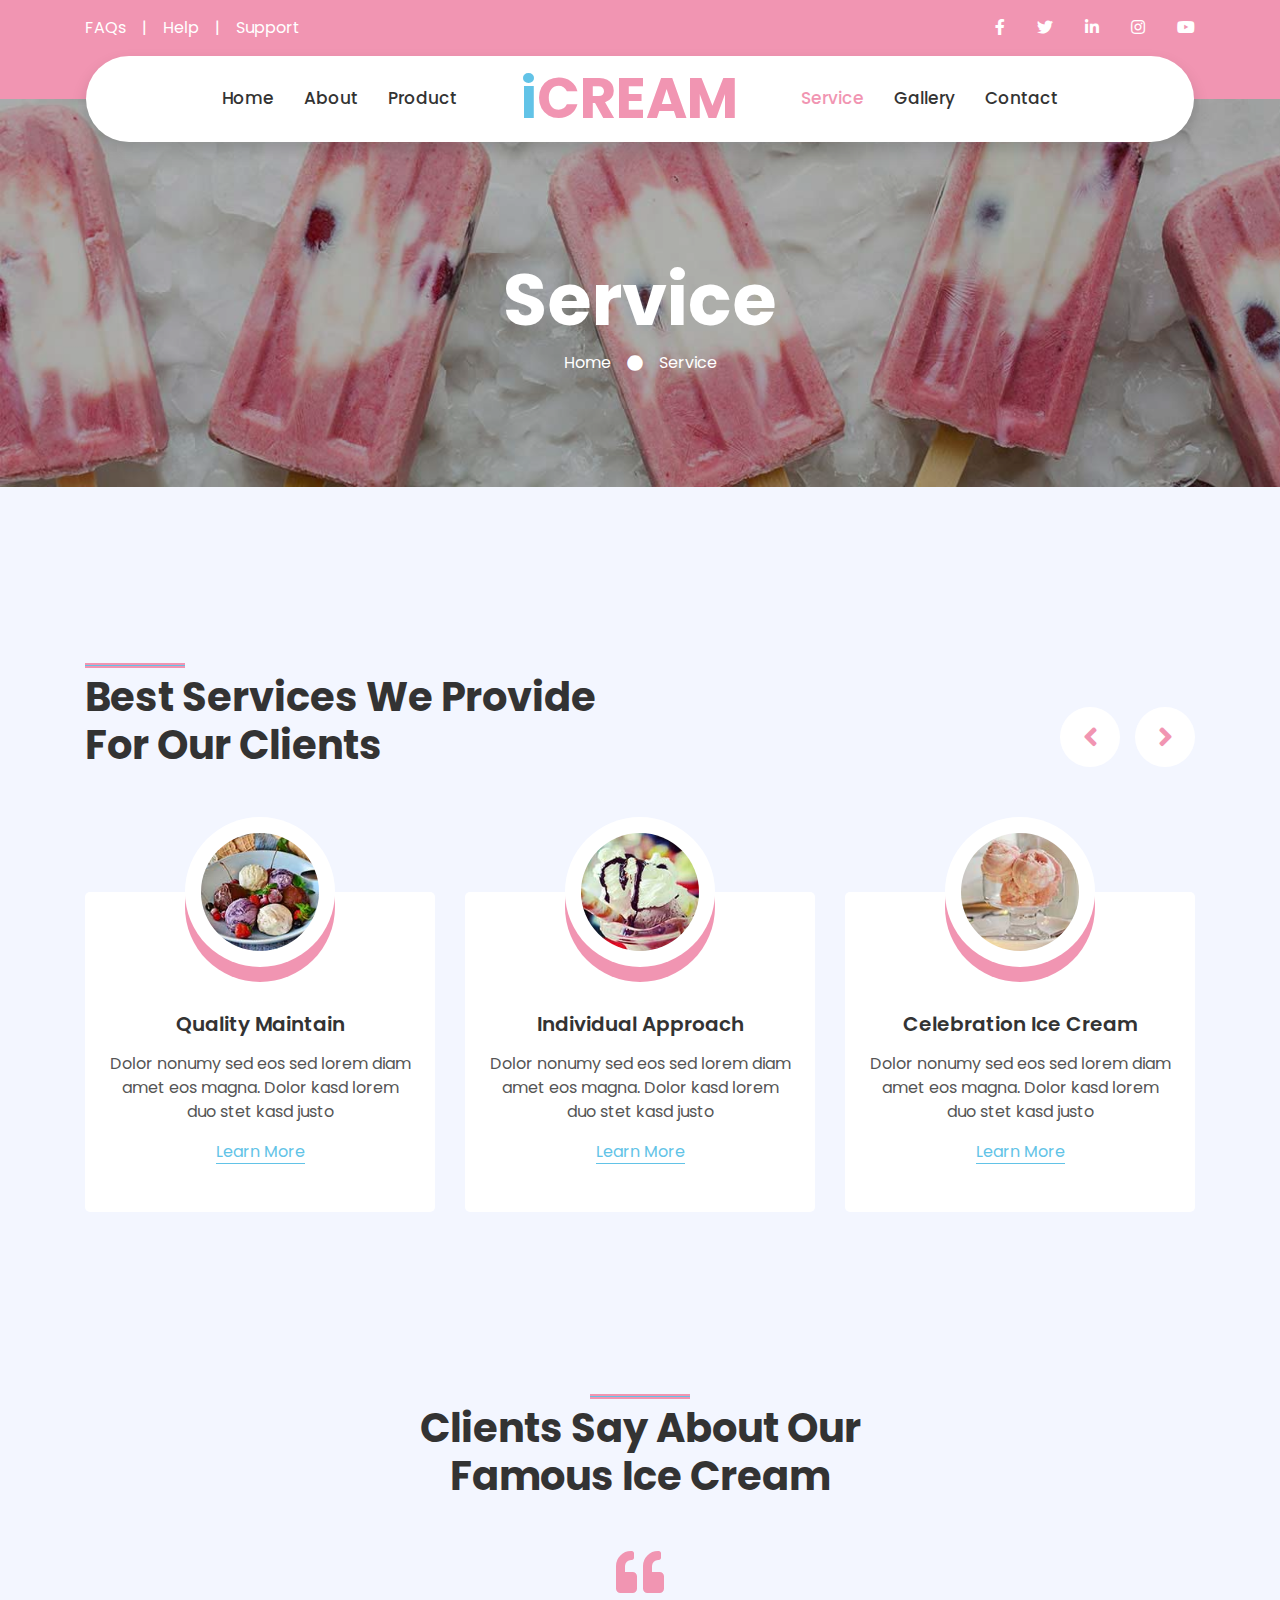
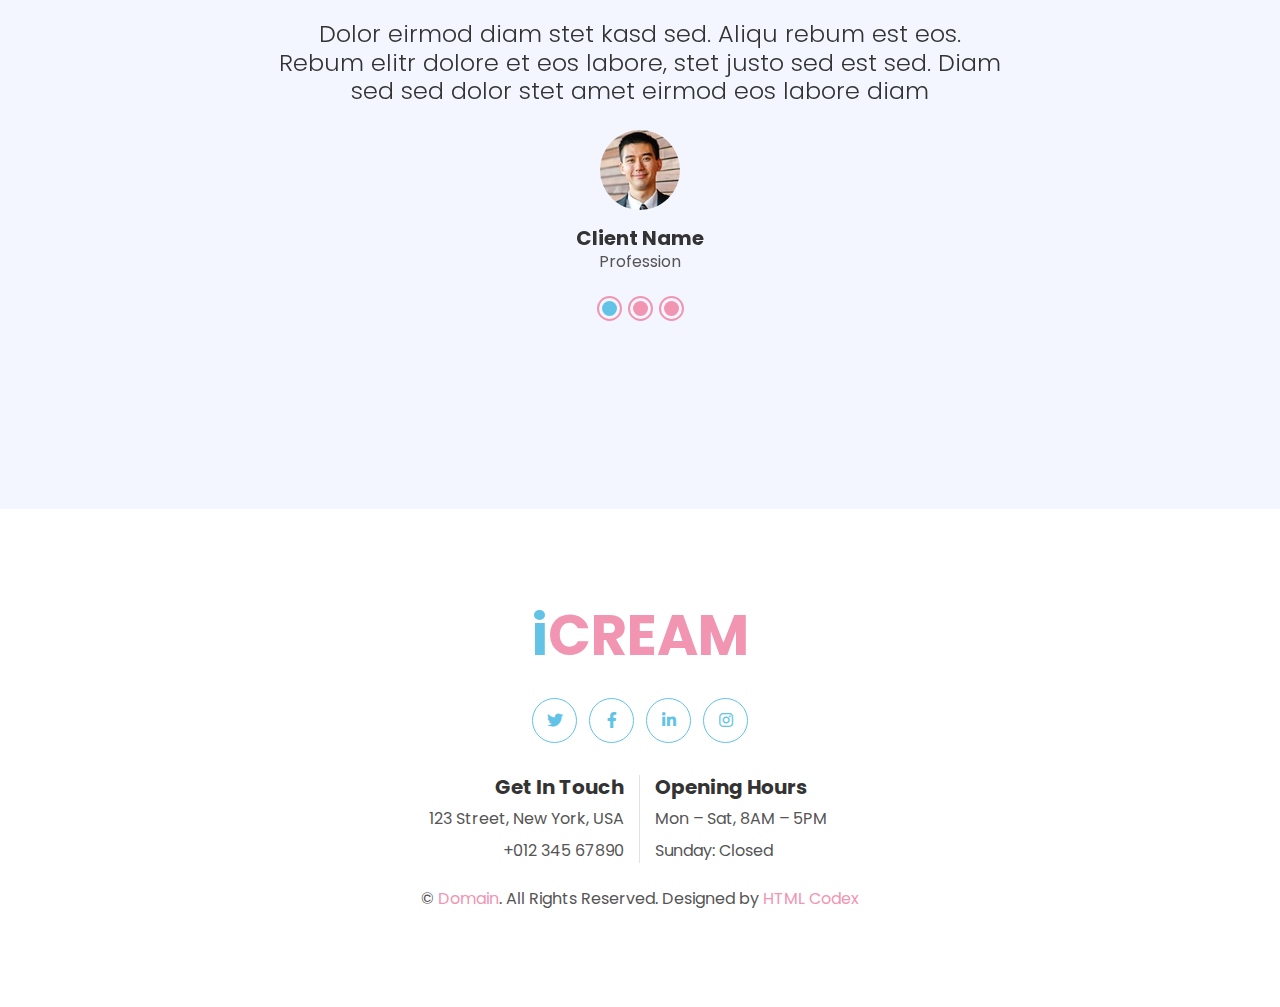
<file: service.html>
<!DOCTYPE html>
<html lang="en">

<head>
    <meta charset="utf-8">
    <title>iCREAM - Ice Cream Shop Website Template</title>
    <meta content="width=device-width, initial-scale=1.0" name="viewport">
    <meta content="Free HTML Templates" name="keywords">
    <meta content="Free HTML Templates" name="description">

    <!-- Favicon -->
    <link href="img/favicon.ico" rel="icon">

    <!-- Google Web Fonts -->
    <link rel="preconnect" href="https://fonts.gstatic.com">
    <link href="https://fonts.googleapis.com/css2?family=Poppins:wght@400;500;600;700&display=swap" rel="stylesheet">

    <!-- Font Awesome -->
    <link href="https://cdnjs.cloudflare.com/ajax/libs/font-awesome/5.10.0/css/all.min.css" rel="stylesheet">

    <!-- Libraries Stylesheet -->
    <link href="lib/owlcarousel/assets/owl.carousel.min.css" rel="stylesheet">
    <link href="lib/lightbox/css/lightbox.min.css" rel="stylesheet">

    <!-- Customized Bootstrap Stylesheet -->
    <link href="css/style.css" rel="stylesheet">
</head>

<body>
    <!-- Topbar Start -->
    <div class="container-fluid bg-primary py-3 d-none d-md-block">
        <div class="container">
            <div class="row">
                <div class="col-md-6 text-center text-lg-left mb-2 mb-lg-0">
                    <div class="d-inline-flex align-items-center">
                        <a class="text-white pr-3" href="">FAQs</a>
                        <span class="text-white">|</span>
                        <a class="text-white px-3" href="">Help</a>
                        <span class="text-white">|</span>
                        <a class="text-white pl-3" href="">Support</a>
                    </div>
                </div>
                <div class="col-md-6 text-center text-lg-right">
                    <div class="d-inline-flex align-items-center">
                        <a class="text-white px-3" href="">
                            <i class="fab fa-facebook-f"></i>
                        </a>
                        <a class="text-white px-3" href="">
                            <i class="fab fa-twitter"></i>
                        </a>
                        <a class="text-white px-3" href="">
                            <i class="fab fa-linkedin-in"></i>
                        </a>
                        <a class="text-white px-3" href="">
                            <i class="fab fa-instagram"></i>
                        </a>
                        <a class="text-white pl-3" href="">
                            <i class="fab fa-youtube"></i>
                        </a>
                    </div>
                </div>
            </div>
        </div>
    </div>
    <!-- Topbar End -->


    <!-- Navbar Start -->
    <div class="container-fluid position-relative nav-bar p-0">
        <div class="container-lg position-relative p-0 px-lg-3" style="z-index: 9;">
            <nav class="navbar navbar-expand-lg bg-white navbar-light shadow p-lg-0">
                <a href="index.html" class="navbar-brand d-block d-lg-none">
                    <h1 class="m-0 display-4 text-primary"><span class="text-secondary">i</span>CREAM</h1>
                </a>
                <button type="button" class="navbar-toggler" data-toggle="collapse" data-target="#navbarCollapse">
                    <span class="navbar-toggler-icon"></span>
                </button>
                <div class="collapse navbar-collapse justify-content-between" id="navbarCollapse">
                    <div class="navbar-nav ml-auto py-0">
                        <a href="index.html" class="nav-item nav-link">Home</a>
                        <a href="about.html" class="nav-item nav-link">About</a>
                        <a href="product.html" class="nav-item nav-link">Product</a>
                    </div>
                    <a href="index.html" class="navbar-brand mx-5 d-none d-lg-block">
                        <h1 class="m-0 display-4 text-primary"><span class="text-secondary">i</span>CREAM</h1>
                    </a>
                    <div class="navbar-nav mr-auto py-0">
                        <a href="service.html" class="nav-item nav-link active">Service</a>
                        <a href="gallery.html" class="nav-item nav-link">Gallery</a>
                        <a href="contact.html" class="nav-item nav-link">Contact</a>
                    </div>
                </div>
            </nav>
        </div>
    </div>
    <!-- Navbar End -->


    <!-- Header Start -->
    <div class="jumbotron jumbotron-fluid page-header" style="margin-bottom: 90px;">
        <div class="container text-center py-5">
            <h1 class="text-white display-3 mt-lg-5">Service</h1>
            <div class="d-inline-flex align-items-center text-white">
                <p class="m-0"><a class="text-white" href="">Home</a></p>
                <i class="fa fa-circle px-3"></i>
                <p class="m-0">Service</p>
            </div>
        </div>
    </div>
    <!-- Header End -->


    <!-- Services Start -->
    <div class="container-fluid py-5">
        <div class="container py-5">
            <div class="row">
                <div class="col-lg-6">
                    <h1 class="section-title position-relative mb-5">Best Services We Provide For Our Clients</h1>
                </div>
                <div class="col-lg-6 mb-5 mb-lg-0 pb-5 pb-lg-0"></div>
            </div>
            <div class="row">
                <div class="col-12">
                    <div class="owl-carousel service-carousel">
                        <div class="service-item">
                            <div class="service-img mx-auto">
                                <img class="rounded-circle w-100 h-100 bg-light p-3" src="img/service-1.jpg" style="object-fit: cover;">
                            </div>
                            <div class="position-relative text-center bg-light rounded p-4 pb-5" style="margin-top: -75px;">
                                <h5 class="font-weight-semi-bold mt-5 mb-3 pt-5">Quality Maintain</h5>
                                <p>Dolor nonumy sed eos sed lorem diam amet eos magna. Dolor kasd lorem duo stet kasd justo</p>
                                <a href="" class="border-bottom border-secondary text-decoration-none text-secondary">Learn More</a>
                            </div>
                        </div>
                        <div class="service-item">
                            <div class="service-img mx-auto">
                                <img class="rounded-circle w-100 h-100 bg-light p-3" src="img/service-2.jpg" style="object-fit: cover;">
                            </div>
                            <div class="position-relative text-center bg-light rounded p-4 pb-5" style="margin-top: -75px;">
                                <h5 class="font-weight-semi-bold mt-5 mb-3 pt-5">Individual Approach</h5>
                                <p>Dolor nonumy sed eos sed lorem diam amet eos magna. Dolor kasd lorem duo stet kasd justo</p>
                                <a href="" class="border-bottom border-secondary text-decoration-none text-secondary">Learn More</a>
                            </div>
                        </div>
                        <div class="service-item">
                            <div class="service-img mx-auto">
                                <img class="rounded-circle w-100 h-100 bg-light p-3" src="img/service-3.jpg" style="object-fit: cover;">
                            </div>
                            <div class="position-relative text-center bg-light rounded p-4 pb-5" style="margin-top: -75px;">
                                <h5 class="font-weight-semi-bold mt-5 mb-3 pt-5">Celebration Ice Cream</h5>
                                <p>Dolor nonumy sed eos sed lorem diam amet eos magna. Dolor kasd lorem duo stet kasd justo</p>
                                <a href="" class="border-bottom border-secondary text-decoration-none text-secondary">Learn More</a>
                            </div>
                        </div>
                        <div class="service-item">
                            <div class="service-img mx-auto">
                                <img class="rounded-circle w-100 h-100 bg-light p-3" src="img/service-4.jpg" style="object-fit: cover;">
                            </div>
                            <div class="position-relative text-center bg-light rounded p-4 pb-5" style="margin-top: -75px;">
                                <h5 class="font-weight-semi-bold mt-5 mb-3 pt-5">Delivery To Any Point</h5>
                                <p>Dolor nonumy sed eos sed lorem diam amet eos magna. Dolor kasd lorem duo stet kasd justo</p>
                                <a href="" class="border-bottom border-secondary text-decoration-none text-secondary">Learn More</a>
                            </div>
                        </div>
                    </div>
                </div>
            </div>
        </div>
    </div>
    <!-- Services End -->


    <!-- Testimonial Start -->
    <div class="container-fluid py-5">
        <div class="container py-5">
            <div class="row justify-content-center">
                <div class="col-lg-6">
                    <h1 class="section-title position-relative text-center mb-5">Clients Say About Our Famous Ice Cream</h1>
                </div>
            </div>
            <div class="row justify-content-center">
                <div class="col-lg-8">
                    <div class="owl-carousel testimonial-carousel">
                        <div class="text-center">
                            <i class="fa fa-3x fa-quote-left text-primary mb-4"></i>
                            <h4 class="font-weight-light mb-4">Dolor eirmod diam stet kasd sed. Aliqu rebum est eos. Rebum elitr dolore et eos labore, stet justo sed est sed. Diam sed sed dolor stet amet eirmod eos labore diam</h4>
                            <img class="img-fluid mx-auto mb-3" src="img/testimonial-1.jpg" alt="">
                            <h5 class="font-weight-bold m-0">Client Name</h5>
                            <span>Profession</span>
                        </div>
                        <div class="text-center">
                            <i class="fa fa-3x fa-quote-left text-primary mb-4"></i>
                            <h4 class="font-weight-light mb-4">Dolor eirmod diam stet kasd sed. Aliqu rebum est eos. Rebum elitr dolore et eos labore, stet justo sed est sed. Diam sed sed dolor stet amet eirmod eos labore diam</h4>
                            <img class="img-fluid mx-auto mb-3" src="img/testimonial-2.jpg" alt="">
                            <h5 class="font-weight-bold m-0">Client Name</h5>
                            <span>Profession</span>
                        </div>
                        <div class="text-center">
                            <i class="fa fa-3x fa-quote-left text-primary mb-4"></i>
                            <h4 class="font-weight-light mb-4">Dolor eirmod diam stet kasd sed. Aliqu rebum est eos. Rebum elitr dolore et eos labore, stet justo sed est sed. Diam sed sed dolor stet amet eirmod eos labore diam</h4>
                            <img class="img-fluid mx-auto mb-3" src="img/testimonial-3.jpg" alt="">
                            <h5 class="font-weight-bold m-0">Client Name</h5>
                            <span>Profession</span>
                        </div>
                    </div>
                </div>
            </div>
        </div>
    </div>
    <!-- Testimonial End -->


    <!-- Footer Start -->
    <div class="container-fluid footer bg-light py-5" style="margin-top: 90px;">
        <div class="container text-center py-5">
            <div class="row">
                <div class="col-12 mb-4">
                    <a href="index.html" class="navbar-brand m-0">
                        <h1 class="m-0 mt-n2 display-4 text-primary"><span class="text-secondary">i</span>CREAM</h1>
                    </a>
                </div>
                <div class="col-12 mb-4">
                    <a class="btn btn-outline-secondary btn-social mr-2" href="#"><i class="fab fa-twitter"></i></a>
                    <a class="btn btn-outline-secondary btn-social mr-2" href="#"><i class="fab fa-facebook-f"></i></a>
                    <a class="btn btn-outline-secondary btn-social mr-2" href="#"><i class="fab fa-linkedin-in"></i></a>
                    <a class="btn btn-outline-secondary btn-social" href="#"><i class="fab fa-instagram"></i></a>
                </div>
                <div class="col-12 mt-2 mb-4">
                    <div class="row">
                        <div class="col-sm-6 text-center text-sm-right border-right mb-3 mb-sm-0">
                            <h5 class="font-weight-bold mb-2">Get In Touch</h5>
                            <p class="mb-2">123 Street, New York, USA</p>
                            <p class="mb-0">+012 345 67890</p>
                        </div>
                        <div class="col-sm-6 text-center text-sm-left">
                            <h5 class="font-weight-bold mb-2">Opening Hours</h5>
                            <p class="mb-2">Mon – Sat, 8AM – 5PM</p>
                            <p class="mb-0">Sunday: Closed</p>
                        </div>
                    </div>
                </div>
                <div class="col-12">
                    <p class="m-0">&copy; <a href="#">Domain</a>. All Rights Reserved. Designed by <a href="https://htmlcodex.com">HTML Codex</a>
                    </p>
                </div>
            </div>
        </div>
    </div>
    <!-- Footer End -->


    <!-- Back to Top -->
    <a href="#" class="btn btn-secondary px-2 back-to-top"><i class="fa fa-angle-double-up"></i></a>


    <!-- JavaScript Libraries -->
    <script src="https://code.jquery.com/jquery-3.4.1.min.js"></script>
    <script src="https://stackpath.bootstrapcdn.com/bootstrap/4.4.1/js/bootstrap.bundle.min.js"></script>
    <script src="lib/easing/easing.min.js"></script>
    <script src="lib/waypoints/waypoints.min.js"></script>
    <script src="lib/owlcarousel/owl.carousel.min.js"></script>
    <script src="lib/isotope/isotope.pkgd.min.js"></script>
    <script src="lib/lightbox/js/lightbox.min.js"></script>

    <!-- Contact Javascript File -->
    <script src="mail/jqBootstrapValidation.min.js"></script>
    <script src="mail/contact.js"></script>

    <!-- Template Javascript -->
    <script src="js/main.js"></script>
</body>

</html>
</file>
<file: css/style.css>
/******* Bootstrap Theming ********/
/*!
 * Bootstrap v4.5.3 (https://getbootstrap.com/)
 * Copyright 2011-2020 The Bootstrap Authors
 * Copyright 2011-2020 Twitter, Inc.
 * Licensed under MIT (https://github.com/twbs/bootstrap/blob/main/LICENSE)
 */
:root {
  --blue: #007bff;
  --indigo: #6610f2;
  --purple: #6f42c1;
  --pink: #e83e8c;
  --red: #dc3545;
  --orange: #fd7e14;
  --yellow: #ffc107;
  --green: #28a745;
  --teal: #20c997;
  --cyan: #17a2b8;
  --white: #fff;
  --gray: #6c757d;
  --gray-dark: #343a40;
  --primary: #F195B2;
  --secondary: #62C3E7;
  --success: #28a745;
  --info: #17a2b8;
  --warning: #ffc107;
  --danger: #dc3545;
  --light: #FFFFFF;
  --dark: #333333;
  --breakpoint-xs: 0;
  --breakpoint-sm: 576px;
  --breakpoint-md: 768px;
  --breakpoint-lg: 992px;
  --breakpoint-xl: 1200px;
  --font-family-sans-serif: "Poppins", sans-serif;
  --font-family-monospace: SFMono-Regular, Menlo, Monaco, Consolas, "Liberation Mono", "Courier New", monospace;
}

*,
*::before,
*::after {
  box-sizing: border-box;
}

html {
  font-family: sans-serif;
  line-height: 1.15;
  -webkit-text-size-adjust: 100%;
  -webkit-tap-highlight-color: rgba(0, 0, 0, 0);
}

article, aside, figcaption, figure, footer, header, hgroup, main, nav, section {
  display: block;
}

body {
  margin: 0;
  font-family: "Poppins", sans-serif;
  font-size: 1rem;
  font-weight: 400;
  line-height: 1.5;
  color: #555555;
  text-align: left;
  background-color: #F3F6FF;
}

[tabindex="-1"]:focus:not(:focus-visible) {
  outline: 0 !important;
}
.logoletra{
  font-family: "Aire Bold Std";
}
hr {
  box-sizing: content-box;
  height: 0;
  overflow: visible;
}

h1, h2, h3, h4, h5, h6 {
  margin-top: 0;
  margin-bottom: 0.5rem;
}

p {
  margin-top: 0;
  margin-bottom: 1rem;
}

abbr[title],
abbr[data-original-title] {
  text-decoration: underline;
  text-decoration: underline dotted;
  cursor: help;
  border-bottom: 0;
  text-decoration-skip-ink: none;
}

address {
  margin-bottom: 1rem;
  font-style: normal;
  line-height: inherit;
}

ol,
ul,
dl {
  margin-top: 0;
  margin-bottom: 1rem;
}

ol ol,
ul ul,
ol ul,
ul ol {
  margin-bottom: 0;
}

dt {
  font-weight: 700;
}

dd {
  margin-bottom: .5rem;
  margin-left: 0;
}

blockquote {
  margin: 0 0 1rem;
}

b,
strong {
  font-weight: bolder;
}

small {
  font-size: 80%;
}

sub,
sup {
  position: relative;
  font-size: 75%;
  line-height: 0;
  vertical-align: baseline;
}

sub {
  bottom: -.25em;
}

sup {
  top: -.5em;
}

a {
  color: #F195B2;
  text-decoration: none;
  background-color: transparent;
}

a:hover {
  color: #e85181;
  text-decoration: underline;
}

a:not([href]):not([class]) {
  color: inherit;
  text-decoration: none;
}

a:not([href]):not([class]):hover {
  color: inherit;
  text-decoration: none;
}

pre,
code,
kbd,
samp {
  font-family: SFMono-Regular, Menlo, Monaco, Consolas, "Liberation Mono", "Courier New", monospace;
  font-size: 1em;
}

pre {
  margin-top: 0;
  margin-bottom: 1rem;
  overflow: auto;
  -ms-overflow-style: scrollbar;
}

figure {
  margin: 0 0 1rem;
}

img {
  vertical-align: middle;
  border-style: none;
}

svg {
  overflow: hidden;
  vertical-align: middle;
}

table {
  border-collapse: collapse;
}

caption {
  padding-top: 0.75rem;
  padding-bottom: 0.75rem;
  color: #6c757d;
  text-align: left;
  caption-side: bottom;
}

th {
  text-align: inherit;
  text-align: -webkit-match-parent;
}

label {
  display: inline-block;
  margin-bottom: 0.5rem;
}

button {
  border-radius: 0;
}

button:focus {
  outline: 1px dotted;
  outline: 5px auto -webkit-focus-ring-color;
}

input,
button,
select,
optgroup,
textarea {
  margin: 0;
  font-family: inherit;
  font-size: inherit;
  line-height: inherit;
}

button,
input {
  overflow: visible;
}

button,
select {
  text-transform: none;
}

[role="button"] {
  cursor: pointer;
}

select {
  word-wrap: normal;
}

button,
[type="button"],
[type="reset"],
[type="submit"] {
  -webkit-appearance: button;
}

button:not(:disabled),
[type="button"]:not(:disabled),
[type="reset"]:not(:disabled),
[type="submit"]:not(:disabled) {
  cursor: pointer;
}

button::-moz-focus-inner,
[type="button"]::-moz-focus-inner,
[type="reset"]::-moz-focus-inner,
[type="submit"]::-moz-focus-inner {
  padding: 0;
  border-style: none;
}

input[type="radio"],
input[type="checkbox"] {
  box-sizing: border-box;
  padding: 0;
}

textarea {
  overflow: auto;
  resize: vertical;
}

fieldset {
  min-width: 0;
  padding: 0;
  margin: 0;
  border: 0;
}

legend {
  display: block;
  width: 100%;
  max-width: 100%;
  padding: 0;
  margin-bottom: .5rem;
  font-size: 1.5rem;
  line-height: inherit;
  color: inherit;
  white-space: normal;
}

@media (max-width: 1200px) {
  legend {
    font-size: calc(1.275rem + 0.3vw) ;
  }
}

progress {
  vertical-align: baseline;
}

[type="number"]::-webkit-inner-spin-button,
[type="number"]::-webkit-outer-spin-button {
  height: auto;
}

[type="search"] {
  outline-offset: -2px;
  -webkit-appearance: none;
}

[type="search"]::-webkit-search-decoration {
  -webkit-appearance: none;
}

::-webkit-file-upload-button {
  font: inherit;
  -webkit-appearance: button;
}

output {
  display: inline-block;
}

summary {
  display: list-item;
  cursor: pointer;
}

template {
  display: none;
}

[hidden] {
  display: none !important;
}

h1, h2, h3, h4, h5, h6,
.h1, .h2, .h3, .h4, .h5, .h6 {
  margin-bottom: 0.5rem;
  font-weight: 500;
  line-height: 1.2;
  color: #333333;
}

h1, .h1 {
  font-size: 2.5rem;
}

@media (max-width: 1200px) {
  h1, .h1 {
    font-size: calc(1.375rem + 1.5vw) ;
  }
}

h2, .h2 {
  font-size: 2rem;
}

@media (max-width: 1200px) {
  h2, .h2 {
    font-size: calc(1.325rem + 0.9vw) ;
  }
}

h3, .h3 {
  font-size: 1.75rem;
}

@media (max-width: 1200px) {
  h3, .h3 {
    font-size: calc(1.3rem + 0.6vw) ;
  }
}

h4, .h4 {
  font-size: 1.5rem;
}

@media (max-width: 1200px) {
  h4, .h4 {
    font-size: calc(1.275rem + 0.3vw) ;
  }
}

h5, .h5 {
  font-size: 1.25rem;
}

h6, .h6 {
  font-size: 1rem;
}

.lead {
  font-size: 1.25rem;
  font-weight: 300;
}

.display-1 {
  font-size: 6rem;
  font-weight: 300;
  line-height: 1.2;
}

@media (max-width: 1200px) {
  .display-1 {
    font-size: calc(1.725rem + 5.7vw) ;
  }
}

.display-2 {
  font-size: 5.5rem;
  font-weight: 300;
  line-height: 1.2;
}

@media (max-width: 1200px) {
  .display-2 {
    font-size: calc(1.675rem + 5.1vw) ;
  }
}

.display-3 {
  font-size: 4.5rem;
  font-weight: 300;
  line-height: 1.2;
}

@media (max-width: 1200px) {
  .display-3 {
    font-size: calc(1.575rem + 3.9vw) ;
  }
}

.display-4 {
  font-size: 3.5rem;
  font-weight: 300;
  line-height: 1.2;
}

@media (max-width: 1200px) {
  .display-4 {
    font-size: calc(1.475rem + 2.7vw) ;
  }
}

hr {
  margin-top: 1rem;
  margin-bottom: 1rem;
  border: 0;
  border-top: 1px solid rgba(0, 0, 0, 0.1);
}

small,
.small {
  font-size: 80%;
  font-weight: 400;
}

mark,
.mark {
  padding: 0.2em;
  background-color: #fcf8e3;
}

.list-unstyled {
  padding-left: 0;
  list-style: none;
}

.list-inline {
  padding-left: 0;
  list-style: none;
}

.list-inline-item {
  display: inline-block;
}

.list-inline-item:not(:last-child) {
  margin-right: 0.5rem;
}

.initialism {
  font-size: 90%;
  text-transform: uppercase;
}

.blockquote {
  margin-bottom: 1rem;
  font-size: 1.25rem;
}

.blockquote-footer {
  display: block;
  font-size: 80%;
  color: #6c757d;
}

.blockquote-footer::before {
  content: "\2014\00A0";
}

.img-fluid {
  max-width: 100%;
  height: auto;
}

.img-thumbnail {
  padding: 0.25rem;
  background-color: #F3F6FF;
  border: 1px solid #dee2e6;
  border-radius: 5px;
  max-width: 100%;
  height: auto;
}

.figure {
  display: inline-block;
}

.figure-img {
  margin-bottom: 0.5rem;
  line-height: 1;
}

.figure-caption {
  font-size: 90%;
  color: #6c757d;
}

code {
  font-size: 87.5%;
  color: #e83e8c;
  word-wrap: break-word;
}

a > code {
  color: inherit;
}

kbd {
  padding: 0.2rem 0.4rem;
  font-size: 87.5%;
  color: #fff;
  background-color: #212529;
  border-radius: 0.2rem;
}

kbd kbd {
  padding: 0;
  font-size: 100%;
  font-weight: 700;
}

pre {
  display: block;
  font-size: 87.5%;
  color: #212529;
}

pre code {
  font-size: inherit;
  color: inherit;
  word-break: normal;
}

.pre-scrollable {
  max-height: 340px;
  overflow-y: scroll;
}

.container,
.container-fluid,
.container-sm,
.container-md,
.container-lg,
.container-xl {
  width: 100%;
  padding-right: 15px;
  padding-left: 15px;
  margin-right: auto;
  margin-left: auto;
}

@media (min-width: 576px) {
  .container, .container-sm {
    max-width: 540px;
  }
}

@media (min-width: 768px) {
  .container, .container-sm, .container-md {
    max-width: 720px;
  }
}

@media (min-width: 992px) {
  .container, .container-sm, .container-md, .container-lg {
    max-width: 960px;
  }
}

@media (min-width: 1200px) {
  .container, .container-sm, .container-md, .container-lg, .container-xl {
    max-width: 1140px;
  }
}

.row {
  display: flex;
  flex-wrap: wrap;
  margin-right: -15px;
  margin-left: -15px;
}

.no-gutters {
  margin-right: 0;
  margin-left: 0;
}

.no-gutters > .col,
.no-gutters > [class*="col-"] {
  padding-right: 0;
  padding-left: 0;
}

.col-1, .col-2, .col-3, .col-4, .col-5, .col-6, .col-7, .col-8, .col-9, .col-10, .col-11, .col-12, .col,
.col-auto, .col-sm-1, .col-sm-2, .col-sm-3, .col-sm-4, .col-sm-5, .col-sm-6, .col-sm-7, .col-sm-8, .col-sm-9, .col-sm-10, .col-sm-11, .col-sm-12, .col-sm,
.col-sm-auto, .col-md-1, .col-md-2, .col-md-3, .col-md-4, .col-md-5, .col-md-6, .col-md-7, .col-md-8, .col-md-9, .col-md-10, .col-md-11, .col-md-12, .col-md,
.col-md-auto, .col-lg-1, .col-lg-2, .col-lg-3, .col-lg-4, .col-lg-5, .col-lg-6, .col-lg-7, .col-lg-8, .col-lg-9, .col-lg-10, .col-lg-11, .col-lg-12, .col-lg,
.col-lg-auto, .col-xl-1, .col-xl-2, .col-xl-3, .col-xl-4, .col-xl-5, .col-xl-6, .col-xl-7, .col-xl-8, .col-xl-9, .col-xl-10, .col-xl-11, .col-xl-12, .col-xl,
.col-xl-auto {
  position: relative;
  width: 100%;
  padding-right: 15px;
  padding-left: 15px;
}

.col {
  flex-basis: 0;
  flex-grow: 1;
  max-width: 100%;
}

.row-cols-1 > * {
  flex: 0 0 100%;
  max-width: 100%;
}

.row-cols-2 > * {
  flex: 0 0 50%;
  max-width: 50%;
}

.row-cols-3 > * {
  flex: 0 0 33.33333%;
  max-width: 33.33333%;
}

.row-cols-4 > * {
  flex: 0 0 25%;
  max-width: 25%;
}

.row-cols-5 > * {
  flex: 0 0 20%;
  max-width: 20%;
}

.row-cols-6 > * {
  flex: 0 0 16.66667%;
  max-width: 16.66667%;
}

.col-auto {
  flex: 0 0 auto;
  width: auto;
  max-width: 100%;
}

.col-1 {
  flex: 0 0 8.33333%;
  max-width: 8.33333%;
}

.col-2 {
  flex: 0 0 16.66667%;
  max-width: 16.66667%;
}

.col-3 {
  flex: 0 0 25%;
  max-width: 25%;
}

.col-4 {
  flex: 0 0 33.33333%;
  max-width: 33.33333%;
}

.col-5 {
  flex: 0 0 41.66667%;
  max-width: 41.66667%;
}

.col-6 {
  flex: 0 0 50%;
  max-width: 50%;
}

.col-7 {
  flex: 0 0 58.33333%;
  max-width: 58.33333%;
}

.col-8 {
  flex: 0 0 66.66667%;
  max-width: 66.66667%;
}

.col-9 {
  flex: 0 0 75%;
  max-width: 75%;
}

.col-10 {
  flex: 0 0 83.33333%;
  max-width: 83.33333%;
}

.col-11 {
  flex: 0 0 91.66667%;
  max-width: 91.66667%;
}

.col-12 {
  flex: 0 0 100%;
  max-width: 100%;
}

.order-first {
  order: -1;
}

.order-last {
  order: 13;
}

.order-0 {
  order: 0;
}

.order-1 {
  order: 1;
}

.order-2 {
  order: 2;
}

.order-3 {
  order: 3;
}

.order-4 {
  order: 4;
}

.order-5 {
  order: 5;
}

.order-6 {
  order: 6;
}

.order-7 {
  order: 7;
}

.order-8 {
  order: 8;
}

.order-9 {
  order: 9;
}

.order-10 {
  order: 10;
}

.order-11 {
  order: 11;
}

.order-12 {
  order: 12;
}

.offset-1 {
  margin-left: 8.33333%;
}

.offset-2 {
  margin-left: 16.66667%;
}

.offset-3 {
  margin-left: 25%;
}

.offset-4 {
  margin-left: 33.33333%;
}

.offset-5 {
  margin-left: 41.66667%;
}

.offset-6 {
  margin-left: 50%;
}

.offset-7 {
  margin-left: 58.33333%;
}

.offset-8 {
  margin-left: 66.66667%;
}

.offset-9 {
  margin-left: 75%;
}

.offset-10 {
  margin-left: 83.33333%;
}

.offset-11 {
  margin-left: 91.66667%;
}

@media (min-width: 576px) {
  .col-sm {
    flex-basis: 0;
    flex-grow: 1;
    max-width: 100%;
  }
  .row-cols-sm-1 > * {
    flex: 0 0 100%;
    max-width: 100%;
  }
  .row-cols-sm-2 > * {
    flex: 0 0 50%;
    max-width: 50%;
  }
  .row-cols-sm-3 > * {
    flex: 0 0 33.33333%;
    max-width: 33.33333%;
  }
  .row-cols-sm-4 > * {
    flex: 0 0 25%;
    max-width: 25%;
  }
  .row-cols-sm-5 > * {
    flex: 0 0 20%;
    max-width: 20%;
  }
  .row-cols-sm-6 > * {
    flex: 0 0 16.66667%;
    max-width: 16.66667%;
  }
  .col-sm-auto {
    flex: 0 0 auto;
    width: auto;
    max-width: 100%;
  }
  .col-sm-1 {
    flex: 0 0 8.33333%;
    max-width: 8.33333%;
  }
  .col-sm-2 {
    flex: 0 0 16.66667%;
    max-width: 16.66667%;
  }
  .col-sm-3 {
    flex: 0 0 25%;
    max-width: 25%;
  }
  .col-sm-4 {
    flex: 0 0 33.33333%;
    max-width: 33.33333%;
  }
  .col-sm-5 {
    flex: 0 0 41.66667%;
    max-width: 41.66667%;
  }
  .col-sm-6 {
    flex: 0 0 50%;
    max-width: 50%;
  }
  .col-sm-7 {
    flex: 0 0 58.33333%;
    max-width: 58.33333%;
  }
  .col-sm-8 {
    flex: 0 0 66.66667%;
    max-width: 66.66667%;
  }
  .col-sm-9 {
    flex: 0 0 75%;
    max-width: 75%;
  }
  .col-sm-10 {
    flex: 0 0 83.33333%;
    max-width: 83.33333%;
  }
  .col-sm-11 {
    flex: 0 0 91.66667%;
    max-width: 91.66667%;
  }
  .col-sm-12 {
    flex: 0 0 100%;
    max-width: 100%;
  }
  .order-sm-first {
    order: -1;
  }
  .order-sm-last {
    order: 13;
  }
  .order-sm-0 {
    order: 0;
  }
  .order-sm-1 {
    order: 1;
  }
  .order-sm-2 {
    order: 2;
  }
  .order-sm-3 {
    order: 3;
  }
  .order-sm-4 {
    order: 4;
  }
  .order-sm-5 {
    order: 5;
  }
  .order-sm-6 {
    order: 6;
  }
  .order-sm-7 {
    order: 7;
  }
  .order-sm-8 {
    order: 8;
  }
  .order-sm-9 {
    order: 9;
  }
  .order-sm-10 {
    order: 10;
  }
  .order-sm-11 {
    order: 11;
  }
  .order-sm-12 {
    order: 12;
  }
  .offset-sm-0 {
    margin-left: 0;
  }
  .offset-sm-1 {
    margin-left: 8.33333%;
  }
  .offset-sm-2 {
    margin-left: 16.66667%;
  }
  .offset-sm-3 {
    margin-left: 25%;
  }
  .offset-sm-4 {
    margin-left: 33.33333%;
  }
  .offset-sm-5 {
    margin-left: 41.66667%;
  }
  .offset-sm-6 {
    margin-left: 50%;
  }
  .offset-sm-7 {
    margin-left: 58.33333%;
  }
  .offset-sm-8 {
    margin-left: 66.66667%;
  }
  .offset-sm-9 {
    margin-left: 75%;
  }
  .offset-sm-10 {
    margin-left: 83.33333%;
  }
  .offset-sm-11 {
    margin-left: 91.66667%;
  }
}

@media (min-width: 768px) {
  .col-md {
    flex-basis: 0;
    flex-grow: 1;
    max-width: 100%;
  }
  .row-cols-md-1 > * {
    flex: 0 0 100%;
    max-width: 100%;
  }
  .row-cols-md-2 > * {
    flex: 0 0 50%;
    max-width: 50%;
  }
  .row-cols-md-3 > * {
    flex: 0 0 33.33333%;
    max-width: 33.33333%;
  }
  .row-cols-md-4 > * {
    flex: 0 0 25%;
    max-width: 25%;
  }
  .row-cols-md-5 > * {
    flex: 0 0 20%;
    max-width: 20%;
  }
  .row-cols-md-6 > * {
    flex: 0 0 16.66667%;
    max-width: 16.66667%;
  }
  .col-md-auto {
    flex: 0 0 auto;
    width: auto;
    max-width: 100%;
  }
  .col-md-1 {
    flex: 0 0 8.33333%;
    max-width: 8.33333%;
  }
  .col-md-2 {
    flex: 0 0 16.66667%;
    max-width: 16.66667%;
  }
  .col-md-3 {
    flex: 0 0 25%;
    max-width: 25%;
  }
  .col-md-4 {
    flex: 0 0 33.33333%;
    max-width: 33.33333%;
  }
  .col-md-5 {
    flex: 0 0 41.66667%;
    max-width: 41.66667%;
  }
  .col-md-6 {
    flex: 0 0 50%;
    max-width: 50%;
  }
  .col-md-7 {
    flex: 0 0 58.33333%;
    max-width: 58.33333%;
  }
  .col-md-8 {
    flex: 0 0 66.66667%;
    max-width: 66.66667%;
  }
  .col-md-9 {
    flex: 0 0 75%;
    max-width: 75%;
  }
  .col-md-10 {
    flex: 0 0 83.33333%;
    max-width: 83.33333%;
  }
  .col-md-11 {
    flex: 0 0 91.66667%;
    max-width: 91.66667%;
  }
  .col-md-12 {
    flex: 0 0 100%;
    max-width: 100%;
  }
  .order-md-first {
    order: -1;
  }
  .order-md-last {
    order: 13;
  }
  .order-md-0 {
    order: 0;
  }
  .order-md-1 {
    order: 1;
  }
  .order-md-2 {
    order: 2;
  }
  .order-md-3 {
    order: 3;
  }
  .order-md-4 {
    order: 4;
  }
  .order-md-5 {
    order: 5;
  }
  .order-md-6 {
    order: 6;
  }
  .order-md-7 {
    order: 7;
  }
  .order-md-8 {
    order: 8;
  }
  .order-md-9 {
    order: 9;
  }
  .order-md-10 {
    order: 10;
  }
  .order-md-11 {
    order: 11;
  }
  .order-md-12 {
    order: 12;
  }
  .offset-md-0 {
    margin-left: 0;
  }
  .offset-md-1 {
    margin-left: 8.33333%;
  }
  .offset-md-2 {
    margin-left: 16.66667%;
  }
  .offset-md-3 {
    margin-left: 25%;
  }
  .offset-md-4 {
    margin-left: 33.33333%;
  }
  .offset-md-5 {
    margin-left: 41.66667%;
  }
  .offset-md-6 {
    margin-left: 50%;
  }
  .offset-md-7 {
    margin-left: 58.33333%;
  }
  .offset-md-8 {
    margin-left: 66.66667%;
  }
  .offset-md-9 {
    margin-left: 75%;
  }
  .offset-md-10 {
    margin-left: 83.33333%;
  }
  .offset-md-11 {
    margin-left: 91.66667%;
  }
}

@media (min-width: 992px) {
  .col-lg {
    flex-basis: 0;
    flex-grow: 1;
    max-width: 100%;
  }
  .row-cols-lg-1 > * {
    flex: 0 0 100%;
    max-width: 100%;
  }
  .row-cols-lg-2 > * {
    flex: 0 0 50%;
    max-width: 50%;
  }
  .row-cols-lg-3 > * {
    flex: 0 0 33.33333%;
    max-width: 33.33333%;
  }
  .row-cols-lg-4 > * {
    flex: 0 0 25%;
    max-width: 25%;
  }
  .row-cols-lg-5 > * {
    flex: 0 0 20%;
    max-width: 20%;
  }
  .row-cols-lg-6 > * {
    flex: 0 0 16.66667%;
    max-width: 16.66667%;
  }
  .col-lg-auto {
    flex: 0 0 auto;
    width: auto;
    max-width: 100%;
  }
  .col-lg-1 {
    flex: 0 0 8.33333%;
    max-width: 8.33333%;
  }
  .col-lg-2 {
    flex: 0 0 16.66667%;
    max-width: 16.66667%;
  }
  .col-lg-3 {
    flex: 0 0 25%;
    max-width: 25%;
  }
  .col-lg-4 {
    flex: 0 0 33.33333%;
    max-width: 33.33333%;
  }
  .col-lg-5 {
    flex: 0 0 41.66667%;
    max-width: 41.66667%;
  }
  .col-lg-6 {
    flex: 0 0 50%;
    max-width: 50%;
  }
  .col-lg-7 {
    flex: 0 0 58.33333%;
    max-width: 58.33333%;
  }
  .col-lg-8 {
    flex: 0 0 66.66667%;
    max-width: 66.66667%;
  }
  .col-lg-9 {
    flex: 0 0 75%;
    max-width: 75%;
  }
  .col-lg-10 {
    flex: 0 0 83.33333%;
    max-width: 83.33333%;
  }
  .col-lg-11 {
    flex: 0 0 91.66667%;
    max-width: 91.66667%;
  }
  .col-lg-12 {
    flex: 0 0 100%;
    max-width: 100%;
  }
  .order-lg-first {
    order: -1;
  }
  .order-lg-last {
    order: 13;
  }
  .order-lg-0 {
    order: 0;
  }
  .order-lg-1 {
    order: 1;
  }
  .order-lg-2 {
    order: 2;
  }
  .order-lg-3 {
    order: 3;
  }
  .order-lg-4 {
    order: 4;
  }
  .order-lg-5 {
    order: 5;
  }
  .order-lg-6 {
    order: 6;
  }
  .order-lg-7 {
    order: 7;
  }
  .order-lg-8 {
    order: 8;
  }
  .order-lg-9 {
    order: 9;
  }
  .order-lg-10 {
    order: 10;
  }
  .order-lg-11 {
    order: 11;
  }
  .order-lg-12 {
    order: 12;
  }
  .offset-lg-0 {
    margin-left: 0;
  }
  .offset-lg-1 {
    margin-left: 8.33333%;
  }
  .offset-lg-2 {
    margin-left: 16.66667%;
  }
  .offset-lg-3 {
    margin-left: 25%;
  }
  .offset-lg-4 {
    margin-left: 33.33333%;
  }
  .offset-lg-5 {
    margin-left: 41.66667%;
  }
  .offset-lg-6 {
    margin-left: 50%;
  }
  .offset-lg-7 {
    margin-left: 58.33333%;
  }
  .offset-lg-8 {
    margin-left: 66.66667%;
  }
  .offset-lg-9 {
    margin-left: 75%;
  }
  .offset-lg-10 {
    margin-left: 83.33333%;
  }
  .offset-lg-11 {
    margin-left: 91.66667%;
  }
}

@media (min-width: 1200px) {
  .col-xl {
    flex-basis: 0;
    flex-grow: 1;
    max-width: 100%;
  }
  .row-cols-xl-1 > * {
    flex: 0 0 100%;
    max-width: 100%;
  }
  .row-cols-xl-2 > * {
    flex: 0 0 50%;
    max-width: 50%;
  }
  .row-cols-xl-3 > * {
    flex: 0 0 33.33333%;
    max-width: 33.33333%;
  }
  .row-cols-xl-4 > * {
    flex: 0 0 25%;
    max-width: 25%;
  }
  .row-cols-xl-5 > * {
    flex: 0 0 20%;
    max-width: 20%;
  }
  .row-cols-xl-6 > * {
    flex: 0 0 16.66667%;
    max-width: 16.66667%;
  }
  .col-xl-auto {
    flex: 0 0 auto;
    width: auto;
    max-width: 100%;
  }
  .col-xl-1 {
    flex: 0 0 8.33333%;
    max-width: 8.33333%;
  }
  .col-xl-2 {
    flex: 0 0 16.66667%;
    max-width: 16.66667%;
  }
  .col-xl-3 {
    flex: 0 0 25%;
    max-width: 25%;
  }
  .col-xl-4 {
    flex: 0 0 33.33333%;
    max-width: 33.33333%;
  }
  .col-xl-5 {
    flex: 0 0 41.66667%;
    max-width: 41.66667%;
  }
  .col-xl-6 {
    flex: 0 0 50%;
    max-width: 50%;
  }
  .col-xl-7 {
    flex: 0 0 58.33333%;
    max-width: 58.33333%;
  }
  .col-xl-8 {
    flex: 0 0 66.66667%;
    max-width: 66.66667%;
  }
  .col-xl-9 {
    flex: 0 0 75%;
    max-width: 75%;
  }
  .col-xl-10 {
    flex: 0 0 83.33333%;
    max-width: 83.33333%;
  }
  .col-xl-11 {
    flex: 0 0 91.66667%;
    max-width: 91.66667%;
  }
  .col-xl-12 {
    flex: 0 0 100%;
    max-width: 100%;
  }
  .order-xl-first {
    order: -1;
  }
  .order-xl-last {
    order: 13;
  }
  .order-xl-0 {
    order: 0;
  }
  .order-xl-1 {
    order: 1;
  }
  .order-xl-2 {
    order: 2;
  }
  .order-xl-3 {
    order: 3;
  }
  .order-xl-4 {
    order: 4;
  }
  .order-xl-5 {
    order: 5;
  }
  .order-xl-6 {
    order: 6;
  }
  .order-xl-7 {
    order: 7;
  }
  .order-xl-8 {
    order: 8;
  }
  .order-xl-9 {
    order: 9;
  }
  .order-xl-10 {
    order: 10;
  }
  .order-xl-11 {
    order: 11;
  }
  .order-xl-12 {
    order: 12;
  }
  .offset-xl-0 {
    margin-left: 0;
  }
  .offset-xl-1 {
    margin-left: 8.33333%;
  }
  .offset-xl-2 {
    margin-left: 16.66667%;
  }
  .offset-xl-3 {
    margin-left: 25%;
  }
  .offset-xl-4 {
    margin-left: 33.33333%;
  }
  .offset-xl-5 {
    margin-left: 41.66667%;
  }
  .offset-xl-6 {
    margin-left: 50%;
  }
  .offset-xl-7 {
    margin-left: 58.33333%;
  }
  .offset-xl-8 {
    margin-left: 66.66667%;
  }
  .offset-xl-9 {
    margin-left: 75%;
  }
  .offset-xl-10 {
    margin-left: 83.33333%;
  }
  .offset-xl-11 {
    margin-left: 91.66667%;
  }
}

.table {
  width: 100%;
  margin-bottom: 1rem;
  color: #555555;
}

.table th,
.table td {
  padding: 0.75rem;
  vertical-align: top;
  border-top: 1px solid #dee2e6;
}

.table thead th {
  vertical-align: bottom;
  border-bottom: 2px solid #dee2e6;
}

.table tbody + tbody {
  border-top: 2px solid #dee2e6;
}

.table-sm th,
.table-sm td {
  padding: 0.3rem;
}

.table-bordered {
  border: 1px solid #dee2e6;
}

.table-bordered th,
.table-bordered td {
  border: 1px solid #dee2e6;
}

.table-bordered thead th,
.table-bordered thead td {
  border-bottom-width: 2px;
}

.table-borderless th,
.table-borderless td,
.table-borderless thead th,
.table-borderless tbody + tbody {
  border: 0;
}

.table-striped tbody tr:nth-of-type(odd) {
  background-color: rgba(0, 0, 0, 0.05);
}

.table-hover tbody tr:hover {
  color: #555555;
  background-color: rgba(0, 0, 0, 0.075);
}

.table-primary,
.table-primary > th,
.table-primary > td {
  background-color: #fbe1e9;
}

.table-primary th,
.table-primary td,
.table-primary thead th,
.table-primary tbody + tbody {
  border-color: #f8c8d7;
}

.table-hover .table-primary:hover {
  background-color: #f8cbd9;
}

.table-hover .table-primary:hover > td,
.table-hover .table-primary:hover > th {
  background-color: #f8cbd9;
}

.table-secondary,
.table-secondary > th,
.table-secondary > td {
  background-color: #d3eef8;
}

.table-secondary th,
.table-secondary td,
.table-secondary thead th,
.table-secondary tbody + tbody {
  border-color: #ade0f3;
}

.table-hover .table-secondary:hover {
  background-color: #bde6f5;
}

.table-hover .table-secondary:hover > td,
.table-hover .table-secondary:hover > th {
  background-color: #bde6f5;
}

.table-success,
.table-success > th,
.table-success > td {
  background-color: #c3e6cb;
}

.table-success th,
.table-success td,
.table-success thead th,
.table-success tbody + tbody {
  border-color: #8fd19e;
}

.table-hover .table-success:hover {
  background-color: #b1dfbb;
}

.table-hover .table-success:hover > td,
.table-hover .table-success:hover > th {
  background-color: #b1dfbb;
}

.table-info,
.table-info > th,
.table-info > td {
  background-color: #bee5eb;
}

.table-info th,
.table-info td,
.table-info thead th,
.table-info tbody + tbody {
  border-color: #86cfda;
}

.table-hover .table-info:hover {
  background-color: #abdde5;
}

.table-hover .table-info:hover > td,
.table-hover .table-info:hover > th {
  background-color: #abdde5;
}

.table-warning,
.table-warning > th,
.table-warning > td {
  background-color: #ffeeba;
}

.table-warning th,
.table-warning td,
.table-warning thead th,
.table-warning tbody + tbody {
  border-color: #ffdf7e;
}

.table-hover .table-warning:hover {
  background-color: #ffe8a1;
}

.table-hover .table-warning:hover > td,
.table-hover .table-warning:hover > th {
  background-color: #ffe8a1;
}

.table-danger,
.table-danger > th,
.table-danger > td {
  background-color: #f5c6cb;
}

.table-danger th,
.table-danger td,
.table-danger thead th,
.table-danger tbody + tbody {
  border-color: #ed969e;
}

.table-hover .table-danger:hover {
  background-color: #f1b0b7;
}

.table-hover .table-danger:hover > td,
.table-hover .table-danger:hover > th {
  background-color: #f1b0b7;
}

.table-light,
.table-light > th,
.table-light > td {
  background-color: white;
}

.table-light th,
.table-light td,
.table-light thead th,
.table-light tbody + tbody {
  border-color: white;
}

.table-hover .table-light:hover {
  background-color: #f2f2f2;
}

.table-hover .table-light:hover > td,
.table-hover .table-light:hover > th {
  background-color: #f2f2f2;
}

.table-dark,
.table-dark > th,
.table-dark > td {
  background-color: #c6c6c6;
}

.table-dark th,
.table-dark td,
.table-dark thead th,
.table-dark tbody + tbody {
  border-color: #959595;
}

.table-hover .table-dark:hover {
  background-color: #b9b9b9;
}

.table-hover .table-dark:hover > td,
.table-hover .table-dark:hover > th {
  background-color: #b9b9b9;
}

.table-active,
.table-active > th,
.table-active > td {
  background-color: rgba(0, 0, 0, 0.075);
}

.table-hover .table-active:hover {
  background-color: rgba(0, 0, 0, 0.075);
}

.table-hover .table-active:hover > td,
.table-hover .table-active:hover > th {
  background-color: rgba(0, 0, 0, 0.075);
}

.table .thead-dark th {
  color: #fff;
  background-color: #343a40;
  border-color: #454d55;
}

.table .thead-light th {
  color: #495057;
  background-color: #e9ecef;
  border-color: #dee2e6;
}

.table-dark {
  color: #fff;
  background-color: #343a40;
}

.table-dark th,
.table-dark td,
.table-dark thead th {
  border-color: #454d55;
}

.table-dark.table-bordered {
  border: 0;
}

.table-dark.table-striped tbody tr:nth-of-type(odd) {
  background-color: rgba(255, 255, 255, 0.05);
}

.table-dark.table-hover tbody tr:hover {
  color: #fff;
  background-color: rgba(255, 255, 255, 0.075);
}

@media (max-width: 575.98px) {
  .table-responsive-sm {
    display: block;
    width: 100%;
    overflow-x: auto;
    -webkit-overflow-scrolling: touch;
  }
  .table-responsive-sm > .table-bordered {
    border: 0;
  }
}

@media (max-width: 767.98px) {
  .table-responsive-md {
    display: block;
    width: 100%;
    overflow-x: auto;
    -webkit-overflow-scrolling: touch;
  }
  .table-responsive-md > .table-bordered {
    border: 0;
  }
}

@media (max-width: 991.98px) {
  .table-responsive-lg {
    display: block;
    width: 100%;
    overflow-x: auto;
    -webkit-overflow-scrolling: touch;
  }
  .table-responsive-lg > .table-bordered {
    border: 0;
  }
}

@media (max-width: 1199.98px) {
  .table-responsive-xl {
    display: block;
    width: 100%;
    overflow-x: auto;
    -webkit-overflow-scrolling: touch;
  }
  .table-responsive-xl > .table-bordered {
    border: 0;
  }
}

.table-responsive {
  display: block;
  width: 100%;
  overflow-x: auto;
  -webkit-overflow-scrolling: touch;
}

.table-responsive > .table-bordered {
  border: 0;
}

.form-control {
  display: block;
  width: 100%;
  height: calc(1.5em + 0.75rem + 2px);
  padding: 0.375rem 0.75rem;
  font-size: 1rem;
  font-weight: 400;
  line-height: 1.5;
  color: #495057;
  background-color: #fff;
  background-clip: padding-box;
  border: 1px solid #ced4da;
  border-radius: 5px;
  transition: border-color 0.15s ease-in-out, box-shadow 0.15s ease-in-out;
}

@media (prefers-reduced-motion: reduce) {
  .form-control {
    transition: none;
  }
}

.form-control::-ms-expand {
  background-color: transparent;
  border: 0;
}

.form-control:-moz-focusring {
  color: transparent;
  text-shadow: 0 0 0 #495057;
}

.form-control:focus {
  color: #495057;
  background-color: #fff;
  border-color: white;
  outline: 0;
  box-shadow: 0 0 0 0.2rem rgba(241, 149, 178, 0.25);
}

.form-control::placeholder {
  color: #6c757d;
  opacity: 1;
}

.form-control:disabled, .form-control[readonly] {
  background-color: #e9ecef;
  opacity: 1;
}

input[type="date"].form-control,
input[type="time"].form-control,
input[type="datetime-local"].form-control,
input[type="month"].form-control {
  appearance: none;
}

select.form-control:focus::-ms-value {
  color: #495057;
  background-color: #fff;
}

.form-control-file,
.form-control-range {
  display: block;
  width: 100%;
}

.col-form-label {
  padding-top: calc(0.375rem + 1px);
  padding-bottom: calc(0.375rem + 1px);
  margin-bottom: 0;
  font-size: inherit;
  line-height: 1.5;
}

.col-form-label-lg {
  padding-top: calc(0.5rem + 1px);
  padding-bottom: calc(0.5rem + 1px);
  font-size: 1.25rem;
  line-height: 1.5;
}

.col-form-label-sm {
  padding-top: calc(0.25rem + 1px);
  padding-bottom: calc(0.25rem + 1px);
  font-size: 0.875rem;
  line-height: 1.5;
}

.form-control-plaintext {
  display: block;
  width: 100%;
  padding: 0.375rem 0;
  margin-bottom: 0;
  font-size: 1rem;
  line-height: 1.5;
  color: #555555;
  background-color: transparent;
  border: solid transparent;
  border-width: 1px 0;
}

.form-control-plaintext.form-control-sm, .form-control-plaintext.form-control-lg {
  padding-right: 0;
  padding-left: 0;
}

.form-control-sm {
  height: calc(1.5em + 0.5rem + 2px);
  padding: 0.25rem 0.5rem;
  font-size: 0.875rem;
  line-height: 1.5;
  border-radius: 0.2rem;
}

.form-control-lg {
  height: calc(1.5em + 1rem + 2px);
  padding: 0.5rem 1rem;
  font-size: 1.25rem;
  line-height: 1.5;
  border-radius: 0.3rem;
}

select.form-control[size], select.form-control[multiple] {
  height: auto;
}

textarea.form-control {
  height: auto;
}

.form-group {
  margin-bottom: 1rem;
}

.form-text {
  display: block;
  margin-top: 0.25rem;
}

.form-row {
  display: flex;
  flex-wrap: wrap;
  margin-right: -5px;
  margin-left: -5px;
}

.form-row > .col,
.form-row > [class*="col-"] {
  padding-right: 5px;
  padding-left: 5px;
}

.form-check {
  position: relative;
  display: block;
  padding-left: 1.25rem;
}

.form-check-input {
  position: absolute;
  margin-top: 0.3rem;
  margin-left: -1.25rem;
}

.form-check-input[disabled] ~ .form-check-label,
.form-check-input:disabled ~ .form-check-label {
  color: #6c757d;
}

.form-check-label {
  margin-bottom: 0;
}

.form-check-inline {
  display: inline-flex;
  align-items: center;
  padding-left: 0;
  margin-right: 0.75rem;
}

.form-check-inline .form-check-input {
  position: static;
  margin-top: 0;
  margin-right: 0.3125rem;
  margin-left: 0;
}

.valid-feedback {
  display: none;
  width: 100%;
  margin-top: 0.25rem;
  font-size: 80%;
  color: #28a745;
}

.valid-tooltip {
  position: absolute;
  top: 100%;
  left: 0;
  z-index: 5;
  display: none;
  max-width: 100%;
  padding: 0.25rem 0.5rem;
  margin-top: .1rem;
  font-size: 0.875rem;
  line-height: 1.5;
  color: #fff;
  background-color: rgba(40, 167, 69, 0.9);
  border-radius: 5px;
}

.was-validated :valid ~ .valid-feedback,
.was-validated :valid ~ .valid-tooltip,
.is-valid ~ .valid-feedback,
.is-valid ~ .valid-tooltip {
  display: block;
}

.was-validated .form-control:valid, .form-control.is-valid {
  border-color: #28a745;
  padding-right: calc(1.5em + 0.75rem);
  background-image: url("data:image/svg+xml,%3csvg xmlns='http://www.w3.org/2000/svg' width='8' height='8' viewBox='0 0 8 8'%3e%3cpath fill='%2328a745' d='M2.3 6.73L.6 4.53c-.4-1.04.46-1.4 1.1-.8l1.1 1.4 3.4-3.8c.6-.63 1.6-.27 1.2.7l-4 4.6c-.43.5-.8.4-1.1.1z'/%3e%3c/svg%3e");
  background-repeat: no-repeat;
  background-position: right calc(0.375em + 0.1875rem) center;
  background-size: calc(0.75em + 0.375rem) calc(0.75em + 0.375rem);
}

.was-validated .form-control:valid:focus, .form-control.is-valid:focus {
  border-color: #28a745;
  box-shadow: 0 0 0 0.2rem rgba(40, 167, 69, 0.25);
}

.was-validated textarea.form-control:valid, textarea.form-control.is-valid {
  padding-right: calc(1.5em + 0.75rem);
  background-position: top calc(0.375em + 0.1875rem) right calc(0.375em + 0.1875rem);
}

.was-validated .custom-select:valid, .custom-select.is-valid {
  border-color: #28a745;
  padding-right: calc(0.75em + 2.3125rem);
  background: url("data:image/svg+xml,%3csvg xmlns='http://www.w3.org/2000/svg' width='4' height='5' viewBox='0 0 4 5'%3e%3cpath fill='%23343a40' d='M2 0L0 2h4zm0 5L0 3h4z'/%3e%3c/svg%3e") no-repeat right 0.75rem center/8px 10px, url("data:image/svg+xml,%3csvg xmlns='http://www.w3.org/2000/svg' width='8' height='8' viewBox='0 0 8 8'%3e%3cpath fill='%2328a745' d='M2.3 6.73L.6 4.53c-.4-1.04.46-1.4 1.1-.8l1.1 1.4 3.4-3.8c.6-.63 1.6-.27 1.2.7l-4 4.6c-.43.5-.8.4-1.1.1z'/%3e%3c/svg%3e") #fff no-repeat center right 1.75rem/calc(0.75em + 0.375rem) calc(0.75em + 0.375rem);
}

.was-validated .custom-select:valid:focus, .custom-select.is-valid:focus {
  border-color: #28a745;
  box-shadow: 0 0 0 0.2rem rgba(40, 167, 69, 0.25);
}

.was-validated .form-check-input:valid ~ .form-check-label, .form-check-input.is-valid ~ .form-check-label {
  color: #28a745;
}

.was-validated .form-check-input:valid ~ .valid-feedback,
.was-validated .form-check-input:valid ~ .valid-tooltip, .form-check-input.is-valid ~ .valid-feedback,
.form-check-input.is-valid ~ .valid-tooltip {
  display: block;
}

.was-validated .custom-control-input:valid ~ .custom-control-label, .custom-control-input.is-valid ~ .custom-control-label {
  color: #28a745;
}

.was-validated .custom-control-input:valid ~ .custom-control-label::before, .custom-control-input.is-valid ~ .custom-control-label::before {
  border-color: #28a745;
}

.was-validated .custom-control-input:valid:checked ~ .custom-control-label::before, .custom-control-input.is-valid:checked ~ .custom-control-label::before {
  border-color: #34ce57;
  background-color: #34ce57;
}

.was-validated .custom-control-input:valid:focus ~ .custom-control-label::before, .custom-control-input.is-valid:focus ~ .custom-control-label::before {
  box-shadow: 0 0 0 0.2rem rgba(40, 167, 69, 0.25);
}

.was-validated .custom-control-input:valid:focus:not(:checked) ~ .custom-control-label::before, .custom-control-input.is-valid:focus:not(:checked) ~ .custom-control-label::before {
  border-color: #28a745;
}

.was-validated .custom-file-input:valid ~ .custom-file-label, .custom-file-input.is-valid ~ .custom-file-label {
  border-color: #28a745;
}

.was-validated .custom-file-input:valid:focus ~ .custom-file-label, .custom-file-input.is-valid:focus ~ .custom-file-label {
  border-color: #28a745;
  box-shadow: 0 0 0 0.2rem rgba(40, 167, 69, 0.25);
}

.invalid-feedback {
  display: none;
  width: 100%;
  margin-top: 0.25rem;
  font-size: 80%;
  color: #dc3545;
}

.invalid-tooltip {
  position: absolute;
  top: 100%;
  left: 0;
  z-index: 5;
  display: none;
  max-width: 100%;
  padding: 0.25rem 0.5rem;
  margin-top: .1rem;
  font-size: 0.875rem;
  line-height: 1.5;
  color: #fff;
  background-color: rgba(220, 53, 69, 0.9);
  border-radius: 5px;
}

.was-validated :invalid ~ .invalid-feedback,
.was-validated :invalid ~ .invalid-tooltip,
.is-invalid ~ .invalid-feedback,
.is-invalid ~ .invalid-tooltip {
  display: block;
}

.was-validated .form-control:invalid, .form-control.is-invalid {
  border-color: #dc3545;
  padding-right: calc(1.5em + 0.75rem);
  background-image: url("data:image/svg+xml,%3csvg xmlns='http://www.w3.org/2000/svg' width='12' height='12' fill='none' stroke='%23dc3545' viewBox='0 0 12 12'%3e%3ccircle cx='6' cy='6' r='4.5'/%3e%3cpath stroke-linejoin='round' d='M5.8 3.6h.4L6 6.5z'/%3e%3ccircle cx='6' cy='8.2' r='.6' fill='%23dc3545' stroke='none'/%3e%3c/svg%3e");
  background-repeat: no-repeat;
  background-position: right calc(0.375em + 0.1875rem) center;
  background-size: calc(0.75em + 0.375rem) calc(0.75em + 0.375rem);
}

.was-validated .form-control:invalid:focus, .form-control.is-invalid:focus {
  border-color: #dc3545;
  box-shadow: 0 0 0 0.2rem rgba(220, 53, 69, 0.25);
}

.was-validated textarea.form-control:invalid, textarea.form-control.is-invalid {
  padding-right: calc(1.5em + 0.75rem);
  background-position: top calc(0.375em + 0.1875rem) right calc(0.375em + 0.1875rem);
}

.was-validated .custom-select:invalid, .custom-select.is-invalid {
  border-color: #dc3545;
  padding-right: calc(0.75em + 2.3125rem);
  background: url("data:image/svg+xml,%3csvg xmlns='http://www.w3.org/2000/svg' width='4' height='5' viewBox='0 0 4 5'%3e%3cpath fill='%23343a40' d='M2 0L0 2h4zm0 5L0 3h4z'/%3e%3c/svg%3e") no-repeat right 0.75rem center/8px 10px, url("data:image/svg+xml,%3csvg xmlns='http://www.w3.org/2000/svg' width='12' height='12' fill='none' stroke='%23dc3545' viewBox='0 0 12 12'%3e%3ccircle cx='6' cy='6' r='4.5'/%3e%3cpath stroke-linejoin='round' d='M5.8 3.6h.4L6 6.5z'/%3e%3ccircle cx='6' cy='8.2' r='.6' fill='%23dc3545' stroke='none'/%3e%3c/svg%3e") #fff no-repeat center right 1.75rem/calc(0.75em + 0.375rem) calc(0.75em + 0.375rem);
}

.was-validated .custom-select:invalid:focus, .custom-select.is-invalid:focus {
  border-color: #dc3545;
  box-shadow: 0 0 0 0.2rem rgba(220, 53, 69, 0.25);
}

.was-validated .form-check-input:invalid ~ .form-check-label, .form-check-input.is-invalid ~ .form-check-label {
  color: #dc3545;
}

.was-validated .form-check-input:invalid ~ .invalid-feedback,
.was-validated .form-check-input:invalid ~ .invalid-tooltip, .form-check-input.is-invalid ~ .invalid-feedback,
.form-check-input.is-invalid ~ .invalid-tooltip {
  display: block;
}

.was-validated .custom-control-input:invalid ~ .custom-control-label, .custom-control-input.is-invalid ~ .custom-control-label {
  color: #dc3545;
}

.was-validated .custom-control-input:invalid ~ .custom-control-label::before, .custom-control-input.is-invalid ~ .custom-control-label::before {
  border-color: #dc3545;
}

.was-validated .custom-control-input:invalid:checked ~ .custom-control-label::before, .custom-control-input.is-invalid:checked ~ .custom-control-label::before {
  border-color: #e4606d;
  background-color: #e4606d;
}

.was-validated .custom-control-input:invalid:focus ~ .custom-control-label::before, .custom-control-input.is-invalid:focus ~ .custom-control-label::before {
  box-shadow: 0 0 0 0.2rem rgba(220, 53, 69, 0.25);
}

.was-validated .custom-control-input:invalid:focus:not(:checked) ~ .custom-control-label::before, .custom-control-input.is-invalid:focus:not(:checked) ~ .custom-control-label::before {
  border-color: #dc3545;
}

.was-validated .custom-file-input:invalid ~ .custom-file-label, .custom-file-input.is-invalid ~ .custom-file-label {
  border-color: #dc3545;
}

.was-validated .custom-file-input:invalid:focus ~ .custom-file-label, .custom-file-input.is-invalid:focus ~ .custom-file-label {
  border-color: #dc3545;
  box-shadow: 0 0 0 0.2rem rgba(220, 53, 69, 0.25);
}

.form-inline {
  display: flex;
  flex-flow: row wrap;
  align-items: center;
}

.form-inline .form-check {
  width: 100%;
}

@media (min-width: 576px) {
  .form-inline label {
    display: flex;
    align-items: center;
    justify-content: center;
    margin-bottom: 0;
  }
  .form-inline .form-group {
    display: flex;
    flex: 0 0 auto;
    flex-flow: row wrap;
    align-items: center;
    margin-bottom: 0;
  }
  .form-inline .form-control {
    display: inline-block;
    width: auto;
    vertical-align: middle;
  }
  .form-inline .form-control-plaintext {
    display: inline-block;
  }
  .form-inline .input-group,
  .form-inline .custom-select {
    width: auto;
  }
  .form-inline .form-check {
    display: flex;
    align-items: center;
    justify-content: center;
    width: auto;
    padding-left: 0;
  }
  .form-inline .form-check-input {
    position: relative;
    flex-shrink: 0;
    margin-top: 0;
    margin-right: 0.25rem;
    margin-left: 0;
  }
  .form-inline .custom-control {
    align-items: center;
    justify-content: center;
  }
  .form-inline .custom-control-label {
    margin-bottom: 0;
  }
}

.btn {
  display: inline-block;
  font-weight: 400;
  color: #555555;
  text-align: center;
  vertical-align: middle;
  user-select: none;
  background-color: transparent;
  border: 1px solid transparent;
  padding: 0.375rem 0.75rem;
  font-size: 1rem;
  line-height: 1.5;
  border-radius: 5px;
  transition: color 0.15s ease-in-out, background-color 0.15s ease-in-out, border-color 0.15s ease-in-out, box-shadow 0.15s ease-in-out;
}

@media (prefers-reduced-motion: reduce) {
  .btn {
    transition: none;
  }
}

.btn:hover {
  color: #555555;
  text-decoration: none;
}

.btn:focus, .btn.focus {
  outline: 0;
  box-shadow: 0 0 0 0.2rem rgba(241, 149, 178, 0.25);
}

.btn.disabled, .btn:disabled {
  opacity: 0.65;
}

.btn:not(:disabled):not(.disabled) {
  cursor: pointer;
}

a.btn.disabled,
fieldset:disabled a.btn {
  pointer-events: none;
}

.btn-primary {
  color: #212529;
  background-color: #F195B2;
  border-color: #F195B2;
}

.btn-primary:hover {
  color: #212529;
  background-color: #ed7399;
  border-color: #eb6891;
}

.btn-primary:focus, .btn-primary.focus {
  color: #212529;
  background-color: #ed7399;
  border-color: #eb6891;
  box-shadow: 0 0 0 0.2rem rgba(210, 132, 157, 0.5);
}

.btn-primary.disabled, .btn-primary:disabled {
  color: #212529;
  background-color: #F195B2;
  border-color: #F195B2;
}

.btn-primary:not(:disabled):not(.disabled):active, .btn-primary:not(:disabled):not(.disabled).active,
.show > .btn-primary.dropdown-toggle {
  color: #fff;
  background-color: #eb6891;
  border-color: #ea5d89;
}

.btn-primary:not(:disabled):not(.disabled):active:focus, .btn-primary:not(:disabled):not(.disabled).active:focus,
.show > .btn-primary.dropdown-toggle:focus {
  box-shadow: 0 0 0 0.2rem rgba(210, 132, 157, 0.5);
}

.btn-secondary {
  color: #212529;
  background-color: #62C3E7;
  border-color: #62C3E7;
}

.btn-secondary:hover {
  color: #212529;
  background-color: #41b6e2;
  border-color: #36b2e0;
}

.btn-secondary:focus, .btn-secondary.focus {
  color: #212529;
  background-color: #41b6e2;
  border-color: #36b2e0;
  box-shadow: 0 0 0 0.2rem rgba(88, 171, 203, 0.5);
}

.btn-secondary.disabled, .btn-secondary:disabled {
  color: #212529;
  background-color: #62C3E7;
  border-color: #62C3E7;
}

.btn-secondary:not(:disabled):not(.disabled):active, .btn-secondary:not(:disabled):not(.disabled).active,
.show > .btn-secondary.dropdown-toggle {
  color: #fff;
  background-color: #36b2e0;
  border-color: #2baedf;
}

.btn-secondary:not(:disabled):not(.disabled):active:focus, .btn-secondary:not(:disabled):not(.disabled).active:focus,
.show > .btn-secondary.dropdown-toggle:focus {
  box-shadow: 0 0 0 0.2rem rgba(88, 171, 203, 0.5);
}

.btn-success {
  color: #fff;
  background-color: #28a745;
  border-color: #28a745;
}

.btn-success:hover {
  color: #fff;
  background-color: #218838;
  border-color: #1e7e34;
}

.btn-success:focus, .btn-success.focus {
  color: #fff;
  background-color: #218838;
  border-color: #1e7e34;
  box-shadow: 0 0 0 0.2rem rgba(72, 180, 97, 0.5);
}

.btn-success.disabled, .btn-success:disabled {
  color: #fff;
  background-color: #28a745;
  border-color: #28a745;
}

.btn-success:not(:disabled):not(.disabled):active, .btn-success:not(:disabled):not(.disabled).active,
.show > .btn-success.dropdown-toggle {
  color: #fff;
  background-color: #1e7e34;
  border-color: #1c7430;
}

.btn-success:not(:disabled):not(.disabled):active:focus, .btn-success:not(:disabled):not(.disabled).active:focus,
.show > .btn-success.dropdown-toggle:focus {
  box-shadow: 0 0 0 0.2rem rgba(72, 180, 97, 0.5);
}

.btn-info {
  color: #fff;
  background-color: #17a2b8;
  border-color: #17a2b8;
}

.btn-info:hover {
  color: #fff;
  background-color: #138496;
  border-color: #117a8b;
}

.btn-info:focus, .btn-info.focus {
  color: #fff;
  background-color: #138496;
  border-color: #117a8b;
  box-shadow: 0 0 0 0.2rem rgba(58, 176, 195, 0.5);
}

.btn-info.disabled, .btn-info:disabled {
  color: #fff;
  background-color: #17a2b8;
  border-color: #17a2b8;
}

.btn-info:not(:disabled):not(.disabled):active, .btn-info:not(:disabled):not(.disabled).active,
.show > .btn-info.dropdown-toggle {
  color: #fff;
  background-color: #117a8b;
  border-color: #10707f;
}

.btn-info:not(:disabled):not(.disabled):active:focus, .btn-info:not(:disabled):not(.disabled).active:focus,
.show > .btn-info.dropdown-toggle:focus {
  box-shadow: 0 0 0 0.2rem rgba(58, 176, 195, 0.5);
}

.btn-warning {
  color: #212529;
  background-color: #ffc107;
  border-color: #ffc107;
}

.btn-warning:hover {
  color: #212529;
  background-color: #e0a800;
  border-color: #d39e00;
}

.btn-warning:focus, .btn-warning.focus {
  color: #212529;
  background-color: #e0a800;
  border-color: #d39e00;
  box-shadow: 0 0 0 0.2rem rgba(222, 170, 12, 0.5);
}

.btn-warning.disabled, .btn-warning:disabled {
  color: #212529;
  background-color: #ffc107;
  border-color: #ffc107;
}

.btn-warning:not(:disabled):not(.disabled):active, .btn-warning:not(:disabled):not(.disabled).active,
.show > .btn-warning.dropdown-toggle {
  color: #212529;
  background-color: #d39e00;
  border-color: #c69500;
}

.btn-warning:not(:disabled):not(.disabled):active:focus, .btn-warning:not(:disabled):not(.disabled).active:focus,
.show > .btn-warning.dropdown-toggle:focus {
  box-shadow: 0 0 0 0.2rem rgba(222, 170, 12, 0.5);
}

.btn-danger {
  color: #fff;
  background-color: #dc3545;
  border-color: #dc3545;
}

.btn-danger:hover {
  color: #fff;
  background-color: #c82333;
  border-color: #bd2130;
}

.btn-danger:focus, .btn-danger.focus {
  color: #fff;
  background-color: #c82333;
  border-color: #bd2130;
  box-shadow: 0 0 0 0.2rem rgba(225, 83, 97, 0.5);
}

.btn-danger.disabled, .btn-danger:disabled {
  color: #fff;
  background-color: #dc3545;
  border-color: #dc3545;
}

.btn-danger:not(:disabled):not(.disabled):active, .btn-danger:not(:disabled):not(.disabled).active,
.show > .btn-danger.dropdown-toggle {
  color: #fff;
  background-color: #bd2130;
  border-color: #b21f2d;
}

.btn-danger:not(:disabled):not(.disabled):active:focus, .btn-danger:not(:disabled):not(.disabled).active:focus,
.show > .btn-danger.dropdown-toggle:focus {
  box-shadow: 0 0 0 0.2rem rgba(225, 83, 97, 0.5);
}

.btn-light {
  color: #212529;
  background-color: #FFFFFF;
  border-color: #FFFFFF;
}

.btn-light:hover {
  color: #212529;
  background-color: #ececec;
  border-color: #e6e6e6;
}

.btn-light:focus, .btn-light.focus {
  color: #212529;
  background-color: #ececec;
  border-color: #e6e6e6;
  box-shadow: 0 0 0 0.2rem rgba(222, 222, 223, 0.5);
}

.btn-light.disabled, .btn-light:disabled {
  color: #212529;
  background-color: #FFFFFF;
  border-color: #FFFFFF;
}

.btn-light:not(:disabled):not(.disabled):active, .btn-light:not(:disabled):not(.disabled).active,
.show > .btn-light.dropdown-toggle {
  color: #212529;
  background-color: #e6e6e6;
  border-color: #dfdfdf;
}

.btn-light:not(:disabled):not(.disabled):active:focus, .btn-light:not(:disabled):not(.disabled).active:focus,
.show > .btn-light.dropdown-toggle:focus {
  box-shadow: 0 0 0 0.2rem rgba(222, 222, 223, 0.5);
}

.btn-dark {
  color: #fff;
  background-color: #333333;
  border-color: #333333;
}

.btn-dark:hover {
  color: #fff;
  background-color: #202020;
  border-color: #1a1a1a;
}

.btn-dark:focus, .btn-dark.focus {
  color: #fff;
  background-color: #202020;
  border-color: #1a1a1a;
  box-shadow: 0 0 0 0.2rem rgba(82, 82, 82, 0.5);
}

.btn-dark.disabled, .btn-dark:disabled {
  color: #fff;
  background-color: #333333;
  border-color: #333333;
}

.btn-dark:not(:disabled):not(.disabled):active, .btn-dark:not(:disabled):not(.disabled).active,
.show > .btn-dark.dropdown-toggle {
  color: #fff;
  background-color: #1a1a1a;
  border-color: #131313;
}

.btn-dark:not(:disabled):not(.disabled):active:focus, .btn-dark:not(:disabled):not(.disabled).active:focus,
.show > .btn-dark.dropdown-toggle:focus {
  box-shadow: 0 0 0 0.2rem rgba(82, 82, 82, 0.5);
}

.btn-outline-primary {
  color: #F195B2;
  border-color: #F195B2;
}

.btn-outline-primary:hover {
  color: #212529;
  background-color: #F195B2;
  border-color: #F195B2;
}

.btn-outline-primary:focus, .btn-outline-primary.focus {
  box-shadow: 0 0 0 0.2rem rgba(241, 149, 178, 0.5);
}

.btn-outline-primary.disabled, .btn-outline-primary:disabled {
  color: #F195B2;
  background-color: transparent;
}

.btn-outline-primary:not(:disabled):not(.disabled):active, .btn-outline-primary:not(:disabled):not(.disabled).active,
.show > .btn-outline-primary.dropdown-toggle {
  color: #212529;
  background-color: #F195B2;
  border-color: #F195B2;
}

.btn-outline-primary:not(:disabled):not(.disabled):active:focus, .btn-outline-primary:not(:disabled):not(.disabled).active:focus,
.show > .btn-outline-primary.dropdown-toggle:focus {
  box-shadow: 0 0 0 0.2rem rgba(241, 149, 178, 0.5);
}

.btn-outline-secondary {
  color: #62C3E7;
  border-color: #62C3E7;
}

.btn-outline-secondary:hover {
  color: #212529;
  background-color: #62C3E7;
  border-color: #62C3E7;
}

.btn-outline-secondary:focus, .btn-outline-secondary.focus {
  box-shadow: 0 0 0 0.2rem rgba(98, 195, 231, 0.5);
}

.btn-outline-secondary.disabled, .btn-outline-secondary:disabled {
  color: #62C3E7;
  background-color: transparent;
}

.btn-outline-secondary:not(:disabled):not(.disabled):active, .btn-outline-secondary:not(:disabled):not(.disabled).active,
.show > .btn-outline-secondary.dropdown-toggle {
  color: #212529;
  background-color: #62C3E7;
  border-color: #62C3E7;
}

.btn-outline-secondary:not(:disabled):not(.disabled):active:focus, .btn-outline-secondary:not(:disabled):not(.disabled).active:focus,
.show > .btn-outline-secondary.dropdown-toggle:focus {
  box-shadow: 0 0 0 0.2rem rgba(98, 195, 231, 0.5);
}

.btn-outline-success {
  color: #28a745;
  border-color: #28a745;
}

.btn-outline-success:hover {
  color: #fff;
  background-color: #28a745;
  border-color: #28a745;
}

.btn-outline-success:focus, .btn-outline-success.focus {
  box-shadow: 0 0 0 0.2rem rgba(40, 167, 69, 0.5);
}

.btn-outline-success.disabled, .btn-outline-success:disabled {
  color: #28a745;
  background-color: transparent;
}

.btn-outline-success:not(:disabled):not(.disabled):active, .btn-outline-success:not(:disabled):not(.disabled).active,
.show > .btn-outline-success.dropdown-toggle {
  color: #fff;
  background-color: #28a745;
  border-color: #28a745;
}

.btn-outline-success:not(:disabled):not(.disabled):active:focus, .btn-outline-success:not(:disabled):not(.disabled).active:focus,
.show > .btn-outline-success.dropdown-toggle:focus {
  box-shadow: 0 0 0 0.2rem rgba(40, 167, 69, 0.5);
}

.btn-outline-info {
  color: #17a2b8;
  border-color: #17a2b8;
}

.btn-outline-info:hover {
  color: #fff;
  background-color: #17a2b8;
  border-color: #17a2b8;
}

.btn-outline-info:focus, .btn-outline-info.focus {
  box-shadow: 0 0 0 0.2rem rgba(23, 162, 184, 0.5);
}

.btn-outline-info.disabled, .btn-outline-info:disabled {
  color: #17a2b8;
  background-color: transparent;
}

.btn-outline-info:not(:disabled):not(.disabled):active, .btn-outline-info:not(:disabled):not(.disabled).active,
.show > .btn-outline-info.dropdown-toggle {
  color: #fff;
  background-color: #17a2b8;
  border-color: #17a2b8;
}

.btn-outline-info:not(:disabled):not(.disabled):active:focus, .btn-outline-info:not(:disabled):not(.disabled).active:focus,
.show > .btn-outline-info.dropdown-toggle:focus {
  box-shadow: 0 0 0 0.2rem rgba(23, 162, 184, 0.5);
}

.btn-outline-warning {
  color: #ffc107;
  border-color: #ffc107;
}

.btn-outline-warning:hover {
  color: #212529;
  background-color: #ffc107;
  border-color: #ffc107;
}

.btn-outline-warning:focus, .btn-outline-warning.focus {
  box-shadow: 0 0 0 0.2rem rgba(255, 193, 7, 0.5);
}

.btn-outline-warning.disabled, .btn-outline-warning:disabled {
  color: #ffc107;
  background-color: transparent;
}

.btn-outline-warning:not(:disabled):not(.disabled):active, .btn-outline-warning:not(:disabled):not(.disabled).active,
.show > .btn-outline-warning.dropdown-toggle {
  color: #212529;
  background-color: #ffc107;
  border-color: #ffc107;
}

.btn-outline-warning:not(:disabled):not(.disabled):active:focus, .btn-outline-warning:not(:disabled):not(.disabled).active:focus,
.show > .btn-outline-warning.dropdown-toggle:focus {
  box-shadow: 0 0 0 0.2rem rgba(255, 193, 7, 0.5);
}

.btn-outline-danger {
  color: #dc3545;
  border-color: #dc3545;
}

.btn-outline-danger:hover {
  color: #fff;
  background-color: #dc3545;
  border-color: #dc3545;
}

.btn-outline-danger:focus, .btn-outline-danger.focus {
  box-shadow: 0 0 0 0.2rem rgba(220, 53, 69, 0.5);
}

.btn-outline-danger.disabled, .btn-outline-danger:disabled {
  color: #dc3545;
  background-color: transparent;
}

.btn-outline-danger:not(:disabled):not(.disabled):active, .btn-outline-danger:not(:disabled):not(.disabled).active,
.show > .btn-outline-danger.dropdown-toggle {
  color: #fff;
  background-color: #dc3545;
  border-color: #dc3545;
}

.btn-outline-danger:not(:disabled):not(.disabled):active:focus, .btn-outline-danger:not(:disabled):not(.disabled).active:focus,
.show > .btn-outline-danger.dropdown-toggle:focus {
  box-shadow: 0 0 0 0.2rem rgba(220, 53, 69, 0.5);
}

.btn-outline-light {
  color: #FFFFFF;
  border-color: #FFFFFF;
}

.btn-outline-light:hover {
  color: #212529;
  background-color: #FFFFFF;
  border-color: #FFFFFF;
}

.btn-outline-light:focus, .btn-outline-light.focus {
  box-shadow: 0 0 0 0.2rem rgba(255, 255, 255, 0.5);
}

.btn-outline-light.disabled, .btn-outline-light:disabled {
  color: #FFFFFF;
  background-color: transparent;
}

.btn-outline-light:not(:disabled):not(.disabled):active, .btn-outline-light:not(:disabled):not(.disabled).active,
.show > .btn-outline-light.dropdown-toggle {
  color: #212529;
  background-color: #FFFFFF;
  border-color: #FFFFFF;
}

.btn-outline-light:not(:disabled):not(.disabled):active:focus, .btn-outline-light:not(:disabled):not(.disabled).active:focus,
.show > .btn-outline-light.dropdown-toggle:focus {
  box-shadow: 0 0 0 0.2rem rgba(255, 255, 255, 0.5);
}

.btn-outline-dark {
  color: #333333;
  border-color: #333333;
}

.btn-outline-dark:hover {
  color: #fff;
  background-color: #333333;
  border-color: #333333;
}

.btn-outline-dark:focus, .btn-outline-dark.focus {
  box-shadow: 0 0 0 0.2rem rgba(51, 51, 51, 0.5);
}

.btn-outline-dark.disabled, .btn-outline-dark:disabled {
  color: #333333;
  background-color: transparent;
}

.btn-outline-dark:not(:disabled):not(.disabled):active, .btn-outline-dark:not(:disabled):not(.disabled).active,
.show > .btn-outline-dark.dropdown-toggle {
  color: #fff;
  background-color: #333333;
  border-color: #333333;
}

.btn-outline-dark:not(:disabled):not(.disabled):active:focus, .btn-outline-dark:not(:disabled):not(.disabled).active:focus,
.show > .btn-outline-dark.dropdown-toggle:focus {
  box-shadow: 0 0 0 0.2rem rgba(51, 51, 51, 0.5);
}

.btn-link {
  font-weight: 400;
  color: #F195B2;
  text-decoration: none;
}

.btn-link:hover {
  color: #e85181;
  text-decoration: underline;
}

.btn-link:focus, .btn-link.focus {
  text-decoration: underline;
}

.btn-link:disabled, .btn-link.disabled {
  color: #6c757d;
  pointer-events: none;
}

.btn-lg, .btn-group-lg > .btn {
  padding: 0.5rem 1rem;
  font-size: 1.25rem;
  line-height: 1.5;
  border-radius: 0.3rem;
}

.btn-sm, .btn-group-sm > .btn {
  padding: 0.25rem 0.5rem;
  font-size: 0.875rem;
  line-height: 1.5;
  border-radius: 0.2rem;
}

.btn-block {
  display: block;
  width: 100%;
}

.btn-block + .btn-block {
  margin-top: 0.5rem;
}

input[type="submit"].btn-block,
input[type="reset"].btn-block,
input[type="button"].btn-block {
  width: 100%;
}

.fade {
  transition: opacity 0.15s linear;
}

@media (prefers-reduced-motion: reduce) {
  .fade {
    transition: none;
  }
}

.fade:not(.show) {
  opacity: 0;
}

.collapse:not(.show) {
  display: none;
}

.collapsing {
  position: relative;
  height: 0;
  overflow: hidden;
  transition: height 0.35s ease;
}

@media (prefers-reduced-motion: reduce) {
  .collapsing {
    transition: none;
  }
}

.dropup,
.dropright,
.dropdown,
.dropleft {
  position: relative;
}

.dropdown-toggle {
  white-space: nowrap;
}

.dropdown-toggle::after {
  display: inline-block;
  margin-left: 0.255em;
  vertical-align: 0.255em;
  content: "";
  border-top: 0.3em solid;
  border-right: 0.3em solid transparent;
  border-bottom: 0;
  border-left: 0.3em solid transparent;
}

.dropdown-toggle:empty::after {
  margin-left: 0;
}

.dropdown-menu {
  position: absolute;
  top: 100%;
  left: 0;
  z-index: 1000;
  display: none;
  float: left;
  min-width: 10rem;
  padding: 0.5rem 0;
  margin: 0.125rem 0 0;
  font-size: 1rem;
  color: #555555;
  text-align: left;
  list-style: none;
  background-color: #fff;
  background-clip: padding-box;
  border: 1px solid rgba(0, 0, 0, 0.15);
  border-radius: 5px;
}

.dropdown-menu-left {
  right: auto;
  left: 0;
}

.dropdown-menu-right {
  right: 0;
  left: auto;
}

@media (min-width: 576px) {
  .dropdown-menu-sm-left {
    right: auto;
    left: 0;
  }
  .dropdown-menu-sm-right {
    right: 0;
    left: auto;
  }
}

@media (min-width: 768px) {
  .dropdown-menu-md-left {
    right: auto;
    left: 0;
  }
  .dropdown-menu-md-right {
    right: 0;
    left: auto;
  }
}

@media (min-width: 992px) {
  .dropdown-menu-lg-left {
    right: auto;
    left: 0;
  }
  .dropdown-menu-lg-right {
    right: 0;
    left: auto;
  }
}

@media (min-width: 1200px) {
  .dropdown-menu-xl-left {
    right: auto;
    left: 0;
  }
  .dropdown-menu-xl-right {
    right: 0;
    left: auto;
  }
}

.dropup .dropdown-menu {
  top: auto;
  bottom: 100%;
  margin-top: 0;
  margin-bottom: 0.125rem;
}

.dropup .dropdown-toggle::after {
  display: inline-block;
  margin-left: 0.255em;
  vertical-align: 0.255em;
  content: "";
  border-top: 0;
  border-right: 0.3em solid transparent;
  border-bottom: 0.3em solid;
  border-left: 0.3em solid transparent;
}

.dropup .dropdown-toggle:empty::after {
  margin-left: 0;
}

.dropright .dropdown-menu {
  top: 0;
  right: auto;
  left: 100%;
  margin-top: 0;
  margin-left: 0.125rem;
}

.dropright .dropdown-toggle::after {
  display: inline-block;
  margin-left: 0.255em;
  vertical-align: 0.255em;
  content: "";
  border-top: 0.3em solid transparent;
  border-right: 0;
  border-bottom: 0.3em solid transparent;
  border-left: 0.3em solid;
}

.dropright .dropdown-toggle:empty::after {
  margin-left: 0;
}

.dropright .dropdown-toggle::after {
  vertical-align: 0;
}

.dropleft .dropdown-menu {
  top: 0;
  right: 100%;
  left: auto;
  margin-top: 0;
  margin-right: 0.125rem;
}

.dropleft .dropdown-toggle::after {
  display: inline-block;
  margin-left: 0.255em;
  vertical-align: 0.255em;
  content: "";
}

.dropleft .dropdown-toggle::after {
  display: none;
}

.dropleft .dropdown-toggle::before {
  display: inline-block;
  margin-right: 0.255em;
  vertical-align: 0.255em;
  content: "";
  border-top: 0.3em solid transparent;
  border-right: 0.3em solid;
  border-bottom: 0.3em solid transparent;
}

.dropleft .dropdown-toggle:empty::after {
  margin-left: 0;
}

.dropleft .dropdown-toggle::before {
  vertical-align: 0;
}

.dropdown-menu[x-placement^="top"], .dropdown-menu[x-placement^="right"], .dropdown-menu[x-placement^="bottom"], .dropdown-menu[x-placement^="left"] {
  right: auto;
  bottom: auto;
}

.dropdown-divider {
  height: 0;
  margin: 0.5rem 0;
  overflow: hidden;
  border-top: 1px solid #e9ecef;
}

.dropdown-item {
  display: block;
  width: 100%;
  padding: 0.25rem 1.5rem;
  clear: both;
  font-weight: 400;
  color: #212529;
  text-align: inherit;
  white-space: nowrap;
  background-color: transparent;
  border: 0;
}

.dropdown-item:hover, .dropdown-item:focus {
  color: #16181b;
  text-decoration: none;
  background-color: #f8f9fa;
}

.dropdown-item.active, .dropdown-item:active {
  color: #fff;
  text-decoration: none;
  background-color: #F195B2;
}

.dropdown-item.disabled, .dropdown-item:disabled {
  color: #6c757d;
  pointer-events: none;
  background-color: transparent;
}

.dropdown-menu.show {
  display: block;
}

.dropdown-header {
  display: block;
  padding: 0.5rem 1.5rem;
  margin-bottom: 0;
  font-size: 0.875rem;
  color: #6c757d;
  white-space: nowrap;
}

.dropdown-item-text {
  display: block;
  padding: 0.25rem 1.5rem;
  color: #212529;
}

.btn-group,
.btn-group-vertical {
  position: relative;
  display: inline-flex;
  vertical-align: middle;
}

.btn-group > .btn,
.btn-group-vertical > .btn {
  position: relative;
  flex: 1 1 auto;
}

.btn-group > .btn:hover,
.btn-group-vertical > .btn:hover {
  z-index: 1;
}

.btn-group > .btn:focus, .btn-group > .btn:active, .btn-group > .btn.active,
.btn-group-vertical > .btn:focus,
.btn-group-vertical > .btn:active,
.btn-group-vertical > .btn.active {
  z-index: 1;
}

.btn-toolbar {
  display: flex;
  flex-wrap: wrap;
  justify-content: flex-start;
}

.btn-toolbar .input-group {
  width: auto;
}

.btn-group > .btn:not(:first-child),
.btn-group > .btn-group:not(:first-child) {
  margin-left: -1px;
}

.btn-group > .btn:not(:last-child):not(.dropdown-toggle),
.btn-group > .btn-group:not(:last-child) > .btn {
  border-top-right-radius: 0;
  border-bottom-right-radius: 0;
}

.btn-group > .btn:not(:first-child),
.btn-group > .btn-group:not(:first-child) > .btn {
  border-top-left-radius: 0;
  border-bottom-left-radius: 0;
}

.dropdown-toggle-split {
  padding-right: 0.5625rem;
  padding-left: 0.5625rem;
}

.dropdown-toggle-split::after,
.dropup .dropdown-toggle-split::after,
.dropright .dropdown-toggle-split::after {
  margin-left: 0;
}

.dropleft .dropdown-toggle-split::before {
  margin-right: 0;
}

.btn-sm + .dropdown-toggle-split, .btn-group-sm > .btn + .dropdown-toggle-split {
  padding-right: 0.375rem;
  padding-left: 0.375rem;
}

.btn-lg + .dropdown-toggle-split, .btn-group-lg > .btn + .dropdown-toggle-split {
  padding-right: 0.75rem;
  padding-left: 0.75rem;
}

.btn-group-vertical {
  flex-direction: column;
  align-items: flex-start;
  justify-content: center;
}

.btn-group-vertical > .btn,
.btn-group-vertical > .btn-group {
  width: 100%;
}

.btn-group-vertical > .btn:not(:first-child),
.btn-group-vertical > .btn-group:not(:first-child) {
  margin-top: -1px;
}

.btn-group-vertical > .btn:not(:last-child):not(.dropdown-toggle),
.btn-group-vertical > .btn-group:not(:last-child) > .btn {
  border-bottom-right-radius: 0;
  border-bottom-left-radius: 0;
}

.btn-group-vertical > .btn:not(:first-child),
.btn-group-vertical > .btn-group:not(:first-child) > .btn {
  border-top-left-radius: 0;
  border-top-right-radius: 0;
}

.btn-group-toggle > .btn,
.btn-group-toggle > .btn-group > .btn {
  margin-bottom: 0;
}

.btn-group-toggle > .btn input[type="radio"],
.btn-group-toggle > .btn input[type="checkbox"],
.btn-group-toggle > .btn-group > .btn input[type="radio"],
.btn-group-toggle > .btn-group > .btn input[type="checkbox"] {
  position: absolute;
  clip: rect(0, 0, 0, 0);
  pointer-events: none;
}

.input-group {
  position: relative;
  display: flex;
  flex-wrap: wrap;
  align-items: stretch;
  width: 100%;
}

.input-group > .form-control,
.input-group > .form-control-plaintext,
.input-group > .custom-select,
.input-group > .custom-file {
  position: relative;
  flex: 1 1 auto;
  width: 1%;
  min-width: 0;
  margin-bottom: 0;
}

.input-group > .form-control + .form-control,
.input-group > .form-control + .custom-select,
.input-group > .form-control + .custom-file,
.input-group > .form-control-plaintext + .form-control,
.input-group > .form-control-plaintext + .custom-select,
.input-group > .form-control-plaintext + .custom-file,
.input-group > .custom-select + .form-control,
.input-group > .custom-select + .custom-select,
.input-group > .custom-select + .custom-file,
.input-group > .custom-file + .form-control,
.input-group > .custom-file + .custom-select,
.input-group > .custom-file + .custom-file {
  margin-left: -1px;
}

.input-group > .form-control:focus,
.input-group > .custom-select:focus,
.input-group > .custom-file .custom-file-input:focus ~ .custom-file-label {
  z-index: 3;
}

.input-group > .custom-file .custom-file-input:focus {
  z-index: 4;
}

.input-group > .form-control:not(:last-child),
.input-group > .custom-select:not(:last-child) {
  border-top-right-radius: 0;
  border-bottom-right-radius: 0;
}

.input-group > .form-control:not(:first-child),
.input-group > .custom-select:not(:first-child) {
  border-top-left-radius: 0;
  border-bottom-left-radius: 0;
}

.input-group > .custom-file {
  display: flex;
  align-items: center;
}

.input-group > .custom-file:not(:last-child) .custom-file-label,
.input-group > .custom-file:not(:last-child) .custom-file-label::after {
  border-top-right-radius: 0;
  border-bottom-right-radius: 0;
}

.input-group > .custom-file:not(:first-child) .custom-file-label {
  border-top-left-radius: 0;
  border-bottom-left-radius: 0;
}

.input-group-prepend,
.input-group-append {
  display: flex;
}

.input-group-prepend .btn,
.input-group-append .btn {
  position: relative;
  z-index: 2;
}

.input-group-prepend .btn:focus,
.input-group-append .btn:focus {
  z-index: 3;
}

.input-group-prepend .btn + .btn,
.input-group-prepend .btn + .input-group-text,
.input-group-prepend .input-group-text + .input-group-text,
.input-group-prepend .input-group-text + .btn,
.input-group-append .btn + .btn,
.input-group-append .btn + .input-group-text,
.input-group-append .input-group-text + .input-group-text,
.input-group-append .input-group-text + .btn {
  margin-left: -1px;
}

.input-group-prepend {
  margin-right: -1px;
}

.input-group-append {
  margin-left: -1px;
}

.input-group-text {
  display: flex;
  align-items: center;
  padding: 0.375rem 0.75rem;
  margin-bottom: 0;
  font-size: 1rem;
  font-weight: 400;
  line-height: 1.5;
  color: #495057;
  text-align: center;
  white-space: nowrap;
  background-color: #e9ecef;
  border: 1px solid #ced4da;
  border-radius: 5px;
}

.input-group-text input[type="radio"],
.input-group-text input[type="checkbox"] {
  margin-top: 0;
}

.input-group-lg > .form-control:not(textarea),
.input-group-lg > .custom-select {
  height: calc(1.5em + 1rem + 2px);
}

.input-group-lg > .form-control,
.input-group-lg > .custom-select,
.input-group-lg > .input-group-prepend > .input-group-text,
.input-group-lg > .input-group-append > .input-group-text,
.input-group-lg > .input-group-prepend > .btn,
.input-group-lg > .input-group-append > .btn {
  padding: 0.5rem 1rem;
  font-size: 1.25rem;
  line-height: 1.5;
  border-radius: 0.3rem;
}

.input-group-sm > .form-control:not(textarea),
.input-group-sm > .custom-select {
  height: calc(1.5em + 0.5rem + 2px);
}

.input-group-sm > .form-control,
.input-group-sm > .custom-select,
.input-group-sm > .input-group-prepend > .input-group-text,
.input-group-sm > .input-group-append > .input-group-text,
.input-group-sm > .input-group-prepend > .btn,
.input-group-sm > .input-group-append > .btn {
  padding: 0.25rem 0.5rem;
  font-size: 0.875rem;
  line-height: 1.5;
  border-radius: 0.2rem;
}

.input-group-lg > .custom-select,
.input-group-sm > .custom-select {
  padding-right: 1.75rem;
}

.input-group > .input-group-prepend > .btn,
.input-group > .input-group-prepend > .input-group-text,
.input-group > .input-group-append:not(:last-child) > .btn,
.input-group > .input-group-append:not(:last-child) > .input-group-text,
.input-group > .input-group-append:last-child > .btn:not(:last-child):not(.dropdown-toggle),
.input-group > .input-group-append:last-child > .input-group-text:not(:last-child) {
  border-top-right-radius: 0;
  border-bottom-right-radius: 0;
}

.input-group > .input-group-append > .btn,
.input-group > .input-group-append > .input-group-text,
.input-group > .input-group-prepend:not(:first-child) > .btn,
.input-group > .input-group-prepend:not(:first-child) > .input-group-text,
.input-group > .input-group-prepend:first-child > .btn:not(:first-child),
.input-group > .input-group-prepend:first-child > .input-group-text:not(:first-child) {
  border-top-left-radius: 0;
  border-bottom-left-radius: 0;
}

.custom-control {
  position: relative;
  z-index: 1;
  display: block;
  min-height: 1.5rem;
  padding-left: 1.5rem;
  color-adjust: exact;
}

.custom-control-inline {
  display: inline-flex;
  margin-right: 1rem;
}

.custom-control-input {
  position: absolute;
  left: 0;
  z-index: -1;
  width: 1rem;
  height: 1.25rem;
  opacity: 0;
}

.custom-control-input:checked ~ .custom-control-label::before {
  color: #fff;
  border-color: #F195B2;
  background-color: #F195B2;
}

.custom-control-input:focus ~ .custom-control-label::before {
  box-shadow: 0 0 0 0.2rem rgba(241, 149, 178, 0.25);
}

.custom-control-input:focus:not(:checked) ~ .custom-control-label::before {
  border-color: white;
}

.custom-control-input:not(:disabled):active ~ .custom-control-label::before {
  color: #fff;
  background-color: white;
  border-color: white;
}

.custom-control-input[disabled] ~ .custom-control-label, .custom-control-input:disabled ~ .custom-control-label {
  color: #6c757d;
}

.custom-control-input[disabled] ~ .custom-control-label::before, .custom-control-input:disabled ~ .custom-control-label::before {
  background-color: #e9ecef;
}

.custom-control-label {
  position: relative;
  margin-bottom: 0;
  vertical-align: top;
}

.custom-control-label::before {
  position: absolute;
  top: 0.25rem;
  left: -1.5rem;
  display: block;
  width: 1rem;
  height: 1rem;
  pointer-events: none;
  content: "";
  background-color: #fff;
  border: #adb5bd solid 1px;
}

.custom-control-label::after {
  position: absolute;
  top: 0.25rem;
  left: -1.5rem;
  display: block;
  width: 1rem;
  height: 1rem;
  content: "";
  background: no-repeat 50% / 50% 50%;
}

.custom-checkbox .custom-control-label::before {
  border-radius: 5px;
}

.custom-checkbox .custom-control-input:checked ~ .custom-control-label::after {
  background-image: url("data:image/svg+xml,%3csvg xmlns='http://www.w3.org/2000/svg' width='8' height='8' viewBox='0 0 8 8'%3e%3cpath fill='%23fff' d='M6.564.75l-3.59 3.612-1.538-1.55L0 4.26l2.974 2.99L8 2.193z'/%3e%3c/svg%3e");
}

.custom-checkbox .custom-control-input:indeterminate ~ .custom-control-label::before {
  border-color: #F195B2;
  background-color: #F195B2;
}

.custom-checkbox .custom-control-input:indeterminate ~ .custom-control-label::after {
  background-image: url("data:image/svg+xml,%3csvg xmlns='http://www.w3.org/2000/svg' width='4' height='4' viewBox='0 0 4 4'%3e%3cpath stroke='%23fff' d='M0 2h4'/%3e%3c/svg%3e");
}

.custom-checkbox .custom-control-input:disabled:checked ~ .custom-control-label::before {
  background-color: rgba(241, 149, 178, 0.5);
}

.custom-checkbox .custom-control-input:disabled:indeterminate ~ .custom-control-label::before {
  background-color: rgba(241, 149, 178, 0.5);
}

.custom-radio .custom-control-label::before {
  border-radius: 50%;
}

.custom-radio .custom-control-input:checked ~ .custom-control-label::after {
  background-image: url("data:image/svg+xml,%3csvg xmlns='http://www.w3.org/2000/svg' width='12' height='12' viewBox='-4 -4 8 8'%3e%3ccircle r='3' fill='%23fff'/%3e%3c/svg%3e");
}

.custom-radio .custom-control-input:disabled:checked ~ .custom-control-label::before {
  background-color: rgba(241, 149, 178, 0.5);
}

.custom-switch {
  padding-left: 2.25rem;
}

.custom-switch .custom-control-label::before {
  left: -2.25rem;
  width: 1.75rem;
  pointer-events: all;
  border-radius: 0.5rem;
}

.custom-switch .custom-control-label::after {
  top: calc(0.25rem + 2px);
  left: calc(-2.25rem + 2px);
  width: calc(1rem - 4px);
  height: calc(1rem - 4px);
  background-color: #adb5bd;
  border-radius: 0.5rem;
  transition: transform 0.15s ease-in-out, background-color 0.15s ease-in-out, border-color 0.15s ease-in-out, box-shadow 0.15s ease-in-out;
}

@media (prefers-reduced-motion: reduce) {
  .custom-switch .custom-control-label::after {
    transition: none;
  }
}

.custom-switch .custom-control-input:checked ~ .custom-control-label::after {
  background-color: #fff;
  transform: translateX(0.75rem);
}

.custom-switch .custom-control-input:disabled:checked ~ .custom-control-label::before {
  background-color: rgba(241, 149, 178, 0.5);
}

.custom-select {
  display: inline-block;
  width: 100%;
  height: calc(1.5em + 0.75rem + 2px);
  padding: 0.375rem 1.75rem 0.375rem 0.75rem;
  font-size: 1rem;
  font-weight: 400;
  line-height: 1.5;
  color: #495057;
  vertical-align: middle;
  background: #fff url("data:image/svg+xml,%3csvg xmlns='http://www.w3.org/2000/svg' width='4' height='5' viewBox='0 0 4 5'%3e%3cpath fill='%23343a40' d='M2 0L0 2h4zm0 5L0 3h4z'/%3e%3c/svg%3e") no-repeat right 0.75rem center/8px 10px;
  border: 1px solid #ced4da;
  border-radius: 5px;
  appearance: none;
}

.custom-select:focus {
  border-color: white;
  outline: 0;
  box-shadow: 0 0 0 0.2rem rgba(241, 149, 178, 0.25);
}

.custom-select:focus::-ms-value {
  color: #495057;
  background-color: #fff;
}

.custom-select[multiple], .custom-select[size]:not([size="1"]) {
  height: auto;
  padding-right: 0.75rem;
  background-image: none;
}

.custom-select:disabled {
  color: #6c757d;
  background-color: #e9ecef;
}

.custom-select::-ms-expand {
  display: none;
}

.custom-select:-moz-focusring {
  color: transparent;
  text-shadow: 0 0 0 #495057;
}

.custom-select-sm {
  height: calc(1.5em + 0.5rem + 2px);
  padding-top: 0.25rem;
  padding-bottom: 0.25rem;
  padding-left: 0.5rem;
  font-size: 0.875rem;
}

.custom-select-lg {
  height: calc(1.5em + 1rem + 2px);
  padding-top: 0.5rem;
  padding-bottom: 0.5rem;
  padding-left: 1rem;
  font-size: 1.25rem;
}

.custom-file {
  position: relative;
  display: inline-block;
  width: 100%;
  height: calc(1.5em + 0.75rem + 2px);
  margin-bottom: 0;
}

.custom-file-input {
  position: relative;
  z-index: 2;
  width: 100%;
  height: calc(1.5em + 0.75rem + 2px);
  margin: 0;
  opacity: 0;
}

.custom-file-input:focus ~ .custom-file-label {
  border-color: white;
  box-shadow: 0 0 0 0.2rem rgba(241, 149, 178, 0.25);
}

.custom-file-input[disabled] ~ .custom-file-label,
.custom-file-input:disabled ~ .custom-file-label {
  background-color: #e9ecef;
}

.custom-file-input:lang(en) ~ .custom-file-label::after {
  content: "Browse";
}

.custom-file-input ~ .custom-file-label[data-browse]::after {
  content: attr(data-browse);
}

.custom-file-label {
  position: absolute;
  top: 0;
  right: 0;
  left: 0;
  z-index: 1;
  height: calc(1.5em + 0.75rem + 2px);
  padding: 0.375rem 0.75rem;
  font-weight: 400;
  line-height: 1.5;
  color: #495057;
  background-color: #fff;
  border: 1px solid #ced4da;
  border-radius: 5px;
}

.custom-file-label::after {
  position: absolute;
  top: 0;
  right: 0;
  bottom: 0;
  z-index: 3;
  display: block;
  height: calc(1.5em + 0.75rem);
  padding: 0.375rem 0.75rem;
  line-height: 1.5;
  color: #495057;
  content: "Browse";
  background-color: #e9ecef;
  border-left: inherit;
  border-radius: 0 5px 5px 0;
}

.custom-range {
  width: 100%;
  height: 1.4rem;
  padding: 0;
  background-color: transparent;
  appearance: none;
}

.custom-range:focus {
  outline: none;
}

.custom-range:focus::-webkit-slider-thumb {
  box-shadow: 0 0 0 1px #F3F6FF, 0 0 0 0.2rem rgba(241, 149, 178, 0.25);
}

.custom-range:focus::-moz-range-thumb {
  box-shadow: 0 0 0 1px #F3F6FF, 0 0 0 0.2rem rgba(241, 149, 178, 0.25);
}

.custom-range:focus::-ms-thumb {
  box-shadow: 0 0 0 1px #F3F6FF, 0 0 0 0.2rem rgba(241, 149, 178, 0.25);
}

.custom-range::-moz-focus-outer {
  border: 0;
}

.custom-range::-webkit-slider-thumb {
  width: 1rem;
  height: 1rem;
  margin-top: -0.25rem;
  background-color: #F195B2;
  border: 0;
  border-radius: 1rem;
  transition: background-color 0.15s ease-in-out, border-color 0.15s ease-in-out, box-shadow 0.15s ease-in-out;
  appearance: none;
}

@media (prefers-reduced-motion: reduce) {
  .custom-range::-webkit-slider-thumb {
    transition: none;
  }
}

.custom-range::-webkit-slider-thumb:active {
  background-color: white;
}

.custom-range::-webkit-slider-runnable-track {
  width: 100%;
  height: 0.5rem;
  color: transparent;
  cursor: pointer;
  background-color: #dee2e6;
  border-color: transparent;
  border-radius: 1rem;
}

.custom-range::-moz-range-thumb {
  width: 1rem;
  height: 1rem;
  background-color: #F195B2;
  border: 0;
  border-radius: 1rem;
  transition: background-color 0.15s ease-in-out, border-color 0.15s ease-in-out, box-shadow 0.15s ease-in-out;
  appearance: none;
}

@media (prefers-reduced-motion: reduce) {
  .custom-range::-moz-range-thumb {
    transition: none;
  }
}

.custom-range::-moz-range-thumb:active {
  background-color: white;
}

.custom-range::-moz-range-track {
  width: 100%;
  height: 0.5rem;
  color: transparent;
  cursor: pointer;
  background-color: #dee2e6;
  border-color: transparent;
  border-radius: 1rem;
}

.custom-range::-ms-thumb {
  width: 1rem;
  height: 1rem;
  margin-top: 0;
  margin-right: 0.2rem;
  margin-left: 0.2rem;
  background-color: #F195B2;
  border: 0;
  border-radius: 1rem;
  transition: background-color 0.15s ease-in-out, border-color 0.15s ease-in-out, box-shadow 0.15s ease-in-out;
  appearance: none;
}

@media (prefers-reduced-motion: reduce) {
  .custom-range::-ms-thumb {
    transition: none;
  }
}

.custom-range::-ms-thumb:active {
  background-color: white;
}

.custom-range::-ms-track {
  width: 100%;
  height: 0.5rem;
  color: transparent;
  cursor: pointer;
  background-color: transparent;
  border-color: transparent;
  border-width: 0.5rem;
}

.custom-range::-ms-fill-lower {
  background-color: #dee2e6;
  border-radius: 1rem;
}

.custom-range::-ms-fill-upper {
  margin-right: 15px;
  background-color: #dee2e6;
  border-radius: 1rem;
}

.custom-range:disabled::-webkit-slider-thumb {
  background-color: #adb5bd;
}

.custom-range:disabled::-webkit-slider-runnable-track {
  cursor: default;
}

.custom-range:disabled::-moz-range-thumb {
  background-color: #adb5bd;
}

.custom-range:disabled::-moz-range-track {
  cursor: default;
}

.custom-range:disabled::-ms-thumb {
  background-color: #adb5bd;
}

.custom-control-label::before,
.custom-file-label,
.custom-select {
  transition: background-color 0.15s ease-in-out, border-color 0.15s ease-in-out, box-shadow 0.15s ease-in-out;
}

@media (prefers-reduced-motion: reduce) {
  .custom-control-label::before,
  .custom-file-label,
  .custom-select {
    transition: none;
  }
}

.nav {
  display: flex;
  flex-wrap: wrap;
  padding-left: 0;
  margin-bottom: 0;
  list-style: none;
}

.nav-link {
  display: block;
  padding: 0.5rem 1rem;
}

.nav-link:hover, .nav-link:focus {
  text-decoration: none;
}

.nav-link.disabled {
  color: #6c757d;
  pointer-events: none;
  cursor: default;
}

.nav-tabs {
  border-bottom: 1px solid #dee2e6;
}

.nav-tabs .nav-item {
  margin-bottom: -1px;
}

.nav-tabs .nav-link {
  border: 1px solid transparent;
  border-top-left-radius: 5px;
  border-top-right-radius: 5px;
}

.nav-tabs .nav-link:hover, .nav-tabs .nav-link:focus {
  border-color: #e9ecef #e9ecef #dee2e6;
}

.nav-tabs .nav-link.disabled {
  color: #6c757d;
  background-color: transparent;
  border-color: transparent;
}

.nav-tabs .nav-link.active,
.nav-tabs .nav-item.show .nav-link {
  color: #495057;
  background-color: #F3F6FF;
  border-color: #dee2e6 #dee2e6 #F3F6FF;
}

.nav-tabs .dropdown-menu {
  margin-top: -1px;
  border-top-left-radius: 0;
  border-top-right-radius: 0;
}

.nav-pills .nav-link {
  border-radius: 5px;
}

.nav-pills .nav-link.active,
.nav-pills .show > .nav-link {
  color: #fff;
  background-color: #F195B2;
}

.nav-fill > .nav-link,
.nav-fill .nav-item {
  flex: 1 1 auto;
  text-align: center;
}

.nav-justified > .nav-link,
.nav-justified .nav-item {
  flex-basis: 0;
  flex-grow: 1;
  text-align: center;
}

.tab-content > .tab-pane {
  display: none;
}

.tab-content > .active {
  display: block;
}

.navbar {
  position: relative;
  display: flex;
  flex-wrap: wrap;
  align-items: center;
  justify-content: space-between;
  padding: 0.5rem 1rem;
}

.navbar .container,
.navbar .container-fluid, .navbar .container-sm, .navbar .container-md, .navbar .container-lg, .navbar .container-xl {
  display: flex;
  flex-wrap: wrap;
  align-items: center;
  justify-content: space-between;
}

.navbar-brand {
  display: inline-block;
  padding-top: 0.3125rem;
  padding-bottom: 0.3125rem;
  margin-right: 1rem;
  font-size: 1.25rem;
  line-height: inherit;
  white-space: nowrap;
}

.navbar-brand:hover, .navbar-brand:focus {
  text-decoration: none;
}

.navbar-nav {
  display: flex;
  flex-direction: column;
  padding-left: 0;
  margin-bottom: 0;
  list-style: none;
}

.navbar-nav .nav-link {
  padding-right: 0;
  padding-left: 0;
}

.navbar-nav .dropdown-menu {
  position: static;
  float: none;
}

.navbar-text {
  display: inline-block;
  padding-top: 0.5rem;
  padding-bottom: 0.5rem;
}

.navbar-collapse {
  flex-basis: 100%;
  flex-grow: 1;
  align-items: center;
}

.navbar-toggler {
  padding: 0.25rem 0.75rem;
  font-size: 1.25rem;
  line-height: 1;
  background-color: transparent;
  border: 1px solid transparent;
  border-radius: 5px;
}

.navbar-toggler:hover, .navbar-toggler:focus {
  text-decoration: none;
}

.navbar-toggler-icon {
  display: inline-block;
  width: 1.5em;
  height: 1.5em;
  vertical-align: middle;
  content: "";
  background: no-repeat center center;
  background-size: 100% 100%;
}

@media (max-width: 575.98px) {
  .navbar-expand-sm > .container,
  .navbar-expand-sm > .container-fluid, .navbar-expand-sm > .container-sm, .navbar-expand-sm > .container-md, .navbar-expand-sm > .container-lg, .navbar-expand-sm > .container-xl {
    padding-right: 0;
    padding-left: 0;
  }
}

@media (min-width: 576px) {
  .navbar-expand-sm {
    flex-flow: row nowrap;
    justify-content: flex-start;
  }
  .navbar-expand-sm .navbar-nav {
    flex-direction: row;
  }
  .navbar-expand-sm .navbar-nav .dropdown-menu {
    position: absolute;
  }
  .navbar-expand-sm .navbar-nav .nav-link {
    padding-right: 0.5rem;
    padding-left: 0.5rem;
  }
  .navbar-expand-sm > .container,
  .navbar-expand-sm > .container-fluid, .navbar-expand-sm > .container-sm, .navbar-expand-sm > .container-md, .navbar-expand-sm > .container-lg, .navbar-expand-sm > .container-xl {
    flex-wrap: nowrap;
  }
  .navbar-expand-sm .navbar-collapse {
    display: flex !important;
    flex-basis: auto;
  }
  .navbar-expand-sm .navbar-toggler {
    display: none;
  }
}

@media (max-width: 767.98px) {
  .navbar-expand-md > .container,
  .navbar-expand-md > .container-fluid, .navbar-expand-md > .container-sm, .navbar-expand-md > .container-md, .navbar-expand-md > .container-lg, .navbar-expand-md > .container-xl {
    padding-right: 0;
    padding-left: 0;
  }
}

@media (min-width: 768px) {
  .navbar-expand-md {
    flex-flow: row nowrap;
    justify-content: flex-start;
  }
  .navbar-expand-md .navbar-nav {
    flex-direction: row;
  }
  .navbar-expand-md .navbar-nav .dropdown-menu {
    position: absolute;
  }
  .navbar-expand-md .navbar-nav .nav-link {
    padding-right: 0.5rem;
    padding-left: 0.5rem;
  }
  .navbar-expand-md > .container,
  .navbar-expand-md > .container-fluid, .navbar-expand-md > .container-sm, .navbar-expand-md > .container-md, .navbar-expand-md > .container-lg, .navbar-expand-md > .container-xl {
    flex-wrap: nowrap;
  }
  .navbar-expand-md .navbar-collapse {
    display: flex !important;
    flex-basis: auto;
  }
  .navbar-expand-md .navbar-toggler {
    display: none;
  }
}

@media (max-width: 991.98px) {
  .navbar-expand-lg > .container,
  .navbar-expand-lg > .container-fluid, .navbar-expand-lg > .container-sm, .navbar-expand-lg > .container-md, .navbar-expand-lg > .container-lg, .navbar-expand-lg > .container-xl {
    padding-right: 0;
    padding-left: 0;
  }
}

@media (min-width: 992px) {
  .navbar-expand-lg {
    flex-flow: row nowrap;
    justify-content: flex-start;
  }
  .navbar-expand-lg .navbar-nav {
    flex-direction: row;
  }
  .navbar-expand-lg .navbar-nav .dropdown-menu {
    position: absolute;
  }
  .navbar-expand-lg .navbar-nav .nav-link {
    padding-right: 0.5rem;
    padding-left: 0.5rem;
  }
  .navbar-expand-lg > .container,
  .navbar-expand-lg > .container-fluid, .navbar-expand-lg > .container-sm, .navbar-expand-lg > .container-md, .navbar-expand-lg > .container-lg, .navbar-expand-lg > .container-xl {
    flex-wrap: nowrap;
  }
  .navbar-expand-lg .navbar-collapse {
    display: flex !important;
    flex-basis: auto;
  }
  .navbar-expand-lg .navbar-toggler {
    display: none;
  }
}

@media (max-width: 1199.98px) {
  .navbar-expand-xl > .container,
  .navbar-expand-xl > .container-fluid, .navbar-expand-xl > .container-sm, .navbar-expand-xl > .container-md, .navbar-expand-xl > .container-lg, .navbar-expand-xl > .container-xl {
    padding-right: 0;
    padding-left: 0;
  }
}

@media (min-width: 1200px) {
  .navbar-expand-xl {
    flex-flow: row nowrap;
    justify-content: flex-start;
  }
  .navbar-expand-xl .navbar-nav {
    flex-direction: row;
  }
  .navbar-expand-xl .navbar-nav .dropdown-menu {
    position: absolute;
  }
  .navbar-expand-xl .navbar-nav .nav-link {
    padding-right: 0.5rem;
    padding-left: 0.5rem;
  }
  .navbar-expand-xl > .container,
  .navbar-expand-xl > .container-fluid, .navbar-expand-xl > .container-sm, .navbar-expand-xl > .container-md, .navbar-expand-xl > .container-lg, .navbar-expand-xl > .container-xl {
    flex-wrap: nowrap;
  }
  .navbar-expand-xl .navbar-collapse {
    display: flex !important;
    flex-basis: auto;
  }
  .navbar-expand-xl .navbar-toggler {
    display: none;
  }
}

.navbar-expand {
  flex-flow: row nowrap;
  justify-content: flex-start;
}

.navbar-expand > .container,
.navbar-expand > .container-fluid, .navbar-expand > .container-sm, .navbar-expand > .container-md, .navbar-expand > .container-lg, .navbar-expand > .container-xl {
  padding-right: 0;
  padding-left: 0;
}

.navbar-expand .navbar-nav {
  flex-direction: row;
}

.navbar-expand .navbar-nav .dropdown-menu {
  position: absolute;
}

.navbar-expand .navbar-nav .nav-link {
  padding-right: 0.5rem;
  padding-left: 0.5rem;
}

.navbar-expand > .container,
.navbar-expand > .container-fluid, .navbar-expand > .container-sm, .navbar-expand > .container-md, .navbar-expand > .container-lg, .navbar-expand > .container-xl {
  flex-wrap: nowrap;
}

.navbar-expand .navbar-collapse {
  display: flex !important;
  flex-basis: auto;
}

.navbar-expand .navbar-toggler {
  display: none;
}

.navbar-light .navbar-brand {
  color: rgba(0, 0, 0, 0.9);
}

.navbar-light .navbar-brand:hover, .navbar-light .navbar-brand:focus {
  color: rgba(0, 0, 0, 0.9);
}

.navbar-light .navbar-nav .nav-link {
  color: rgba(0, 0, 0, 0.5);
}

.navbar-light .navbar-nav .nav-link:hover, .navbar-light .navbar-nav .nav-link:focus {
  color: rgba(0, 0, 0, 0.7);
}

.navbar-light .navbar-nav .nav-link.disabled {
  color: rgba(0, 0, 0, 0.3);
}

.navbar-light .navbar-nav .show > .nav-link,
.navbar-light .navbar-nav .active > .nav-link,
.navbar-light .navbar-nav .nav-link.show,
.navbar-light .navbar-nav .nav-link.active {
  color: rgba(0, 0, 0, 0.9);
}

.navbar-light .navbar-toggler {
  color: rgba(0, 0, 0, 0.5);
  border-color: rgba(0, 0, 0, 0.1);
}

.navbar-light .navbar-toggler-icon {
  background-image: url("data:image/svg+xml,%3csvg xmlns='http://www.w3.org/2000/svg' width='30' height='30' viewBox='0 0 30 30'%3e%3cpath stroke='rgba%280, 0, 0, 0.5%29' stroke-linecap='round' stroke-miterlimit='10' stroke-width='2' d='M4 7h22M4 15h22M4 23h22'/%3e%3c/svg%3e");
}

.navbar-light .navbar-text {
  color: rgba(0, 0, 0, 0.5);
}

.navbar-light .navbar-text a {
  color: rgba(0, 0, 0, 0.9);
}

.navbar-light .navbar-text a:hover, .navbar-light .navbar-text a:focus {
  color: rgba(0, 0, 0, 0.9);
}

.navbar-dark .navbar-brand {
  color: #fff;
}

.navbar-dark .navbar-brand:hover, .navbar-dark .navbar-brand:focus {
  color: #fff;
}

.navbar-dark .navbar-nav .nav-link {
  color: rgba(255, 255, 255, 0.5);
}

.navbar-dark .navbar-nav .nav-link:hover, .navbar-dark .navbar-nav .nav-link:focus {
  color: rgba(255, 255, 255, 0.75);
}

.navbar-dark .navbar-nav .nav-link.disabled {
  color: rgba(255, 255, 255, 0.25);
}

.navbar-dark .navbar-nav .show > .nav-link,
.navbar-dark .navbar-nav .active > .nav-link,
.navbar-dark .navbar-nav .nav-link.show,
.navbar-dark .navbar-nav .nav-link.active {
  color: #fff;
}

.navbar-dark .navbar-toggler {
  color: rgba(255, 255, 255, 0.5);
  border-color: rgba(255, 255, 255, 0.1);
}

.navbar-dark .navbar-toggler-icon {
  background-image: url("data:image/svg+xml,%3csvg xmlns='http://www.w3.org/2000/svg' width='30' height='30' viewBox='0 0 30 30'%3e%3cpath stroke='rgba%28255, 255, 255, 0.5%29' stroke-linecap='round' stroke-miterlimit='10' stroke-width='2' d='M4 7h22M4 15h22M4 23h22'/%3e%3c/svg%3e");
}

.navbar-dark .navbar-text {
  color: rgba(255, 255, 255, 0.5);
}

.navbar-dark .navbar-text a {
  color: #fff;
}

.navbar-dark .navbar-text a:hover, .navbar-dark .navbar-text a:focus {
  color: #fff;
}

.card {
  position: relative;
  display: flex;
  flex-direction: column;
  min-width: 0;
  word-wrap: break-word;
  background-color: #fff;
  background-clip: border-box;
  border: 1px solid rgba(0, 0, 0, 0.125);
  border-radius: 5px;
}

.card > hr {
  margin-right: 0;
  margin-left: 0;
}

.card > .list-group {
  border-top: inherit;
  border-bottom: inherit;
}

.card > .list-group:first-child {
  border-top-width: 0;
  border-top-left-radius: 4px;
  border-top-right-radius: 4px;
}

.card > .list-group:last-child {
  border-bottom-width: 0;
  border-bottom-right-radius: 4px;
  border-bottom-left-radius: 4px;
}

.card > .card-header + .list-group,
.card > .list-group + .card-footer {
  border-top: 0;
}

.card-body {
  flex: 1 1 auto;
  min-height: 1px;
  padding: 1.25rem;
}

.card-title {
  margin-bottom: 0.75rem;
}

.card-subtitle {
  margin-top: -0.375rem;
  margin-bottom: 0;
}

.card-text:last-child {
  margin-bottom: 0;
}

.card-link:hover {
  text-decoration: none;
}

.card-link + .card-link {
  margin-left: 1.25rem;
}

.card-header {
  padding: 0.75rem 1.25rem;
  margin-bottom: 0;
  background-color: rgba(0, 0, 0, 0.03);
  border-bottom: 1px solid rgba(0, 0, 0, 0.125);
}

.card-header:first-child {
  border-radius: 4px 4px 0 0;
}

.card-footer {
  padding: 0.75rem 1.25rem;
  background-color: rgba(0, 0, 0, 0.03);
  border-top: 1px solid rgba(0, 0, 0, 0.125);
}

.card-footer:last-child {
  border-radius: 0 0 4px 4px;
}

.card-header-tabs {
  margin-right: -0.625rem;
  margin-bottom: -0.75rem;
  margin-left: -0.625rem;
  border-bottom: 0;
}

.card-header-pills {
  margin-right: -0.625rem;
  margin-left: -0.625rem;
}

.card-img-overlay {
  position: absolute;
  top: 0;
  right: 0;
  bottom: 0;
  left: 0;
  padding: 1.25rem;
  border-radius: 4px;
}

.card-img,
.card-img-top,
.card-img-bottom {
  flex-shrink: 0;
  width: 100%;
}

.card-img,
.card-img-top {
  border-top-left-radius: 4px;
  border-top-right-radius: 4px;
}

.card-img,
.card-img-bottom {
  border-bottom-right-radius: 4px;
  border-bottom-left-radius: 4px;
}

.card-deck .card {
  margin-bottom: 15px;
}

@media (min-width: 576px) {
  .card-deck {
    display: flex;
    flex-flow: row wrap;
    margin-right: -15px;
    margin-left: -15px;
  }
  .card-deck .card {
    flex: 1 0 0%;
    margin-right: 15px;
    margin-bottom: 0;
    margin-left: 15px;
  }
}

.card-group > .card {
  margin-bottom: 15px;
}

@media (min-width: 576px) {
  .card-group {
    display: flex;
    flex-flow: row wrap;
  }
  .card-group > .card {
    flex: 1 0 0%;
    margin-bottom: 0;
  }
  .card-group > .card + .card {
    margin-left: 0;
    border-left: 0;
  }
  .card-group > .card:not(:last-child) {
    border-top-right-radius: 0;
    border-bottom-right-radius: 0;
  }
  .card-group > .card:not(:last-child) .card-img-top,
  .card-group > .card:not(:last-child) .card-header {
    border-top-right-radius: 0;
  }
  .card-group > .card:not(:last-child) .card-img-bottom,
  .card-group > .card:not(:last-child) .card-footer {
    border-bottom-right-radius: 0;
  }
  .card-group > .card:not(:first-child) {
    border-top-left-radius: 0;
    border-bottom-left-radius: 0;
  }
  .card-group > .card:not(:first-child) .card-img-top,
  .card-group > .card:not(:first-child) .card-header {
    border-top-left-radius: 0;
  }
  .card-group > .card:not(:first-child) .card-img-bottom,
  .card-group > .card:not(:first-child) .card-footer {
    border-bottom-left-radius: 0;
  }
}

.card-columns .card {
  margin-bottom: 0.75rem;
}

@media (min-width: 576px) {
  .card-columns {
    column-count: 3;
    column-gap: 1.25rem;
    orphans: 1;
    widows: 1;
  }
  .card-columns .card {
    display: inline-block;
    width: 100%;
  }
}

.accordion {
  overflow-anchor: none;
}

.accordion > .card {
  overflow: hidden;
}

.accordion > .card:not(:last-of-type) {
  border-bottom: 0;
  border-bottom-right-radius: 0;
  border-bottom-left-radius: 0;
}

.accordion > .card:not(:first-of-type) {
  border-top-left-radius: 0;
  border-top-right-radius: 0;
}

.accordion > .card > .card-header {
  border-radius: 0;
  margin-bottom: -1px;
}

.breadcrumb {
  display: flex;
  flex-wrap: wrap;
  padding: 0.75rem 1rem;
  margin-bottom: 1rem;
  list-style: none;
  background-color: #e9ecef;
  border-radius: 5px;
}

.breadcrumb-item {
  display: flex;
}

.breadcrumb-item + .breadcrumb-item {
  padding-left: 0.5rem;
}

.breadcrumb-item + .breadcrumb-item::before {
  display: inline-block;
  padding-right: 0.5rem;
  color: #6c757d;
  content: "/";
}

.breadcrumb-item + .breadcrumb-item:hover::before {
  text-decoration: underline;
}

.breadcrumb-item + .breadcrumb-item:hover::before {
  text-decoration: none;
}

.breadcrumb-item.active {
  color: #6c757d;
}

.pagination {
  display: flex;
  padding-left: 0;
  list-style: none;
  border-radius: 5px;
}

.page-link {
  position: relative;
  display: block;
  padding: 0.5rem 0.75rem;
  margin-left: -1px;
  line-height: 1.25;
  color: #F195B2;
  background-color: #fff;
  border: 1px solid #dee2e6;
}

.page-link:hover {
  z-index: 2;
  color: #e85181;
  text-decoration: none;
  background-color: #e9ecef;
  border-color: #dee2e6;
}

.page-link:focus {
  z-index: 3;
  outline: 0;
  box-shadow: 0 0 0 0.2rem rgba(241, 149, 178, 0.25);
}

.page-item:first-child .page-link {
  margin-left: 0;
  border-top-left-radius: 5px;
  border-bottom-left-radius: 5px;
}

.page-item:last-child .page-link {
  border-top-right-radius: 5px;
  border-bottom-right-radius: 5px;
}

.page-item.active .page-link {
  z-index: 3;
  color: #fff;
  background-color: #F195B2;
  border-color: #F195B2;
}

.page-item.disabled .page-link {
  color: #6c757d;
  pointer-events: none;
  cursor: auto;
  background-color: #fff;
  border-color: #dee2e6;
}

.pagination-lg .page-link {
  padding: 0.75rem 1.5rem;
  font-size: 1.25rem;
  line-height: 1.5;
}

.pagination-lg .page-item:first-child .page-link {
  border-top-left-radius: 0.3rem;
  border-bottom-left-radius: 0.3rem;
}

.pagination-lg .page-item:last-child .page-link {
  border-top-right-radius: 0.3rem;
  border-bottom-right-radius: 0.3rem;
}

.pagination-sm .page-link {
  padding: 0.25rem 0.5rem;
  font-size: 0.875rem;
  line-height: 1.5;
}

.pagination-sm .page-item:first-child .page-link {
  border-top-left-radius: 0.2rem;
  border-bottom-left-radius: 0.2rem;
}

.pagination-sm .page-item:last-child .page-link {
  border-top-right-radius: 0.2rem;
  border-bottom-right-radius: 0.2rem;
}

.badge {
  display: inline-block;
  padding: 0.25em 0.4em;
  font-size: 75%;
  font-weight: 700;
  line-height: 1;
  text-align: center;
  white-space: nowrap;
  vertical-align: baseline;
  border-radius: 5px;
  transition: color 0.15s ease-in-out, background-color 0.15s ease-in-out, border-color 0.15s ease-in-out, box-shadow 0.15s ease-in-out;
}

@media (prefers-reduced-motion: reduce) {
  .badge {
    transition: none;
  }
}

a.badge:hover, a.badge:focus {
  text-decoration: none;
}

.badge:empty {
  display: none;
}

.btn .badge {
  position: relative;
  top: -1px;
}

.badge-pill {
  padding-right: 0.6em;
  padding-left: 0.6em;
  border-radius: 10rem;
}

.badge-primary {
  color: #212529;
  background-color: #F195B2;
}

a.badge-primary:hover, a.badge-primary:focus {
  color: #212529;
  background-color: #eb6891;
}

a.badge-primary:focus, a.badge-primary.focus {
  outline: 0;
  box-shadow: 0 0 0 0.2rem rgba(241, 149, 178, 0.5);
}

.badge-secondary {
  color: #212529;
  background-color: #62C3E7;
}

a.badge-secondary:hover, a.badge-secondary:focus {
  color: #212529;
  background-color: #36b2e0;
}

a.badge-secondary:focus, a.badge-secondary.focus {
  outline: 0;
  box-shadow: 0 0 0 0.2rem rgba(98, 195, 231, 0.5);
}

.badge-success {
  color: #fff;
  background-color: #28a745;
}

a.badge-success:hover, a.badge-success:focus {
  color: #fff;
  background-color: #1e7e34;
}

a.badge-success:focus, a.badge-success.focus {
  outline: 0;
  box-shadow: 0 0 0 0.2rem rgba(40, 167, 69, 0.5);
}

.badge-info {
  color: #fff;
  background-color: #17a2b8;
}

a.badge-info:hover, a.badge-info:focus {
  color: #fff;
  background-color: #117a8b;
}

a.badge-info:focus, a.badge-info.focus {
  outline: 0;
  box-shadow: 0 0 0 0.2rem rgba(23, 162, 184, 0.5);
}

.badge-warning {
  color: #212529;
  background-color: #ffc107;
}

a.badge-warning:hover, a.badge-warning:focus {
  color: #212529;
  background-color: #d39e00;
}

a.badge-warning:focus, a.badge-warning.focus {
  outline: 0;
  box-shadow: 0 0 0 0.2rem rgba(255, 193, 7, 0.5);
}

.badge-danger {
  color: #fff;
  background-color: #dc3545;
}

a.badge-danger:hover, a.badge-danger:focus {
  color: #fff;
  background-color: #bd2130;
}

a.badge-danger:focus, a.badge-danger.focus {
  outline: 0;
  box-shadow: 0 0 0 0.2rem rgba(220, 53, 69, 0.5);
}

.badge-light {
  color: #212529;
  background-color: #FFFFFF;
}

a.badge-light:hover, a.badge-light:focus {
  color: #212529;
  background-color: #e6e6e6;
}

a.badge-light:focus, a.badge-light.focus {
  outline: 0;
  box-shadow: 0 0 0 0.2rem rgba(255, 255, 255, 0.5);
}

.badge-dark {
  color: #fff;
  background-color: #333333;
}

a.badge-dark:hover, a.badge-dark:focus {
  color: #fff;
  background-color: #1a1a1a;
}

a.badge-dark:focus, a.badge-dark.focus {
  outline: 0;
  box-shadow: 0 0 0 0.2rem rgba(51, 51, 51, 0.5);
}

.jumbotron {
  padding: 2rem 1rem;
  margin-bottom: 2rem;
  background-color: #e9ecef;
  border-radius: 0.3rem;
}

@media (min-width: 576px) {
  .jumbotron {
    padding: 4rem 2rem;
  }
}

.jumbotron-fluid {
  padding-right: 0;
  padding-left: 0;
  border-radius: 0;
}

.alert {
  position: relative;
  padding: 0.75rem 1.25rem;
  margin-bottom: 1rem;
  border: 1px solid transparent;
  border-radius: 5px;
}

.alert-heading {
  color: inherit;
}

.alert-link {
  font-weight: 700;
}

.alert-dismissible {
  padding-right: 4rem;
}

.alert-dismissible .close {
  position: absolute;
  top: 0;
  right: 0;
  z-index: 2;
  padding: 0.75rem 1.25rem;
  color: inherit;
}

.alert-primary {
  color: #7d4d5d;
  background-color: #fceaf0;
  border-color: #fbe1e9;
}

.alert-primary hr {
  border-top-color: #f8cbd9;
}

.alert-primary .alert-link {
  color: #5d3a46;
}

.alert-secondary {
  color: #336578;
  background-color: #e0f3fa;
  border-color: #d3eef8;
}

.alert-secondary hr {
  border-top-color: #bde6f5;
}

.alert-secondary .alert-link {
  color: #244754;
}

.alert-success {
  color: #155724;
  background-color: #d4edda;
  border-color: #c3e6cb;
}

.alert-success hr {
  border-top-color: #b1dfbb;
}

.alert-success .alert-link {
  color: #0b2e13;
}

.alert-info {
  color: #0c5460;
  background-color: #d1ecf1;
  border-color: #bee5eb;
}

.alert-info hr {
  border-top-color: #abdde5;
}

.alert-info .alert-link {
  color: #062c33;
}

.alert-warning {
  color: #856404;
  background-color: #fff3cd;
  border-color: #ffeeba;
}

.alert-warning hr {
  border-top-color: #ffe8a1;
}

.alert-warning .alert-link {
  color: #533f03;
}

.alert-danger {
  color: #721c24;
  background-color: #f8d7da;
  border-color: #f5c6cb;
}

.alert-danger hr {
  border-top-color: #f1b0b7;
}

.alert-danger .alert-link {
  color: #491217;
}

.alert-light {
  color: #858585;
  background-color: white;
  border-color: white;
}

.alert-light hr {
  border-top-color: #f2f2f2;
}

.alert-light .alert-link {
  color: #6c6c6c;
}

.alert-dark {
  color: #1b1b1b;
  background-color: #d6d6d6;
  border-color: #c6c6c6;
}

.alert-dark hr {
  border-top-color: #b9b9b9;
}

.alert-dark .alert-link {
  color: #020202;
}

@keyframes progress-bar-stripes {
  from {
    background-position: 1rem 0;
  }
  to {
    background-position: 0 0;
  }
}

.progress {
  display: flex;
  height: 1rem;
  overflow: hidden;
  line-height: 0;
  font-size: 0.75rem;
  background-color: #e9ecef;
  border-radius: 5px;
}

.progress-bar {
  display: flex;
  flex-direction: column;
  justify-content: center;
  overflow: hidden;
  color: #fff;
  text-align: center;
  white-space: nowrap;
  background-color: #F195B2;
  transition: width 0.6s ease;
}

@media (prefers-reduced-motion: reduce) {
  .progress-bar {
    transition: none;
  }
}

.progress-bar-striped {
  background-image: linear-gradient(45deg, rgba(255, 255, 255, 0.15) 25%, transparent 25%, transparent 50%, rgba(255, 255, 255, 0.15) 50%, rgba(255, 255, 255, 0.15) 75%, transparent 75%, transparent);
  background-size: 1rem 1rem;
}

.progress-bar-animated {
  animation: progress-bar-stripes 1s linear infinite;
}

@media (prefers-reduced-motion: reduce) {
  .progress-bar-animated {
    animation: none;
  }
}

.media {
  display: flex;
  align-items: flex-start;
}

.media-body {
  flex: 1;
}

.list-group {
  display: flex;
  flex-direction: column;
  padding-left: 0;
  margin-bottom: 0;
  border-radius: 5px;
}

.list-group-item-action {
  width: 100%;
  color: #495057;
  text-align: inherit;
}

.list-group-item-action:hover, .list-group-item-action:focus {
  z-index: 1;
  color: #495057;
  text-decoration: none;
  background-color: #f8f9fa;
}

.list-group-item-action:active {
  color: #555555;
  background-color: #e9ecef;
}

.list-group-item {
  position: relative;
  display: block;
  padding: 0.75rem 1.25rem;
  background-color: #fff;
  border: 1px solid rgba(0, 0, 0, 0.125);
}

.list-group-item:first-child {
  border-top-left-radius: inherit;
  border-top-right-radius: inherit;
}

.list-group-item:last-child {
  border-bottom-right-radius: inherit;
  border-bottom-left-radius: inherit;
}

.list-group-item.disabled, .list-group-item:disabled {
  color: #6c757d;
  pointer-events: none;
  background-color: #fff;
}

.list-group-item.active {
  z-index: 2;
  color: #fff;
  background-color: #F195B2;
  border-color: #F195B2;
}

.list-group-item + .list-group-item {
  border-top-width: 0;
}

.list-group-item + .list-group-item.active {
  margin-top: -1px;
  border-top-width: 1px;
}

.list-group-horizontal {
  flex-direction: row;
}

.list-group-horizontal > .list-group-item:first-child {
  border-bottom-left-radius: 5px;
  border-top-right-radius: 0;
}

.list-group-horizontal > .list-group-item:last-child {
  border-top-right-radius: 5px;
  border-bottom-left-radius: 0;
}

.list-group-horizontal > .list-group-item.active {
  margin-top: 0;
}

.list-group-horizontal > .list-group-item + .list-group-item {
  border-top-width: 1px;
  border-left-width: 0;
}

.list-group-horizontal > .list-group-item + .list-group-item.active {
  margin-left: -1px;
  border-left-width: 1px;
}

@media (min-width: 576px) {
  .list-group-horizontal-sm {
    flex-direction: row;
  }
  .list-group-horizontal-sm > .list-group-item:first-child {
    border-bottom-left-radius: 5px;
    border-top-right-radius: 0;
  }
  .list-group-horizontal-sm > .list-group-item:last-child {
    border-top-right-radius: 5px;
    border-bottom-left-radius: 0;
  }
  .list-group-horizontal-sm > .list-group-item.active {
    margin-top: 0;
  }
  .list-group-horizontal-sm > .list-group-item + .list-group-item {
    border-top-width: 1px;
    border-left-width: 0;
  }
  .list-group-horizontal-sm > .list-group-item + .list-group-item.active {
    margin-left: -1px;
    border-left-width: 1px;
  }
}

@media (min-width: 768px) {
  .list-group-horizontal-md {
    flex-direction: row;
  }
  .list-group-horizontal-md > .list-group-item:first-child {
    border-bottom-left-radius: 5px;
    border-top-right-radius: 0;
  }
  .list-group-horizontal-md > .list-group-item:last-child {
    border-top-right-radius: 5px;
    border-bottom-left-radius: 0;
  }
  .list-group-horizontal-md > .list-group-item.active {
    margin-top: 0;
  }
  .list-group-horizontal-md > .list-group-item + .list-group-item {
    border-top-width: 1px;
    border-left-width: 0;
  }
  .list-group-horizontal-md > .list-group-item + .list-group-item.active {
    margin-left: -1px;
    border-left-width: 1px;
  }
}

@media (min-width: 992px) {
  .list-group-horizontal-lg {
    flex-direction: row;
  }
  .list-group-horizontal-lg > .list-group-item:first-child {
    border-bottom-left-radius: 5px;
    border-top-right-radius: 0;
  }
  .list-group-horizontal-lg > .list-group-item:last-child {
    border-top-right-radius: 5px;
    border-bottom-left-radius: 0;
  }
  .list-group-horizontal-lg > .list-group-item.active {
    margin-top: 0;
  }
  .list-group-horizontal-lg > .list-group-item + .list-group-item {
    border-top-width: 1px;
    border-left-width: 0;
  }
  .list-group-horizontal-lg > .list-group-item + .list-group-item.active {
    margin-left: -1px;
    border-left-width: 1px;
  }
}

@media (min-width: 1200px) {
  .list-group-horizontal-xl {
    flex-direction: row;
  }
  .list-group-horizontal-xl > .list-group-item:first-child {
    border-bottom-left-radius: 5px;
    border-top-right-radius: 0;
  }
  .list-group-horizontal-xl > .list-group-item:last-child {
    border-top-right-radius: 5px;
    border-bottom-left-radius: 0;
  }
  .list-group-horizontal-xl > .list-group-item.active {
    margin-top: 0;
  }
  .list-group-horizontal-xl > .list-group-item + .list-group-item {
    border-top-width: 1px;
    border-left-width: 0;
  }
  .list-group-horizontal-xl > .list-group-item + .list-group-item.active {
    margin-left: -1px;
    border-left-width: 1px;
  }
}

.list-group-flush {
  border-radius: 0;
}

.list-group-flush > .list-group-item {
  border-width: 0 0 1px;
}

.list-group-flush > .list-group-item:last-child {
  border-bottom-width: 0;
}

.list-group-item-primary {
  color: #7d4d5d;
  background-color: #fbe1e9;
}

.list-group-item-primary.list-group-item-action:hover, .list-group-item-primary.list-group-item-action:focus {
  color: #7d4d5d;
  background-color: #f8cbd9;
}

.list-group-item-primary.list-group-item-action.active {
  color: #fff;
  background-color: #7d4d5d;
  border-color: #7d4d5d;
}

.list-group-item-secondary {
  color: #336578;
  background-color: #d3eef8;
}

.list-group-item-secondary.list-group-item-action:hover, .list-group-item-secondary.list-group-item-action:focus {
  color: #336578;
  background-color: #bde6f5;
}

.list-group-item-secondary.list-group-item-action.active {
  color: #fff;
  background-color: #336578;
  border-color: #336578;
}

.list-group-item-success {
  color: #155724;
  background-color: #c3e6cb;
}

.list-group-item-success.list-group-item-action:hover, .list-group-item-success.list-group-item-action:focus {
  color: #155724;
  background-color: #b1dfbb;
}

.list-group-item-success.list-group-item-action.active {
  color: #fff;
  background-color: #155724;
  border-color: #155724;
}

.list-group-item-info {
  color: #0c5460;
  background-color: #bee5eb;
}

.list-group-item-info.list-group-item-action:hover, .list-group-item-info.list-group-item-action:focus {
  color: #0c5460;
  background-color: #abdde5;
}

.list-group-item-info.list-group-item-action.active {
  color: #fff;
  background-color: #0c5460;
  border-color: #0c5460;
}

.list-group-item-warning {
  color: #856404;
  background-color: #ffeeba;
}

.list-group-item-warning.list-group-item-action:hover, .list-group-item-warning.list-group-item-action:focus {
  color: #856404;
  background-color: #ffe8a1;
}

.list-group-item-warning.list-group-item-action.active {
  color: #fff;
  background-color: #856404;
  border-color: #856404;
}

.list-group-item-danger {
  color: #721c24;
  background-color: #f5c6cb;
}

.list-group-item-danger.list-group-item-action:hover, .list-group-item-danger.list-group-item-action:focus {
  color: #721c24;
  background-color: #f1b0b7;
}

.list-group-item-danger.list-group-item-action.active {
  color: #fff;
  background-color: #721c24;
  border-color: #721c24;
}

.list-group-item-light {
  color: #858585;
  background-color: white;
}

.list-group-item-light.list-group-item-action:hover, .list-group-item-light.list-group-item-action:focus {
  color: #858585;
  background-color: #f2f2f2;
}

.list-group-item-light.list-group-item-action.active {
  color: #fff;
  background-color: #858585;
  border-color: #858585;
}

.list-group-item-dark {
  color: #1b1b1b;
  background-color: #c6c6c6;
}

.list-group-item-dark.list-group-item-action:hover, .list-group-item-dark.list-group-item-action:focus {
  color: #1b1b1b;
  background-color: #b9b9b9;
}

.list-group-item-dark.list-group-item-action.active {
  color: #fff;
  background-color: #1b1b1b;
  border-color: #1b1b1b;
}

.close {
  float: right;
  font-size: 1.5rem;
  font-weight: 700;
  line-height: 1;
  color: #000;
  text-shadow: 0 1px 0 #fff;
  opacity: .5;
}

@media (max-width: 1200px) {
  .close {
    font-size: calc(1.275rem + 0.3vw) ;
  }
}

.close:hover {
  color: #000;
  text-decoration: none;
}

.close:not(:disabled):not(.disabled):hover, .close:not(:disabled):not(.disabled):focus {
  opacity: .75;
}

button.close {
  padding: 0;
  background-color: transparent;
  border: 0;
}

a.close.disabled {
  pointer-events: none;
}

.toast {
  flex-basis: 350px;
  max-width: 350px;
  font-size: 0.875rem;
  background-color: rgba(255, 255, 255, 0.85);
  background-clip: padding-box;
  border: 1px solid rgba(0, 0, 0, 0.1);
  box-shadow: 0 0.25rem 0.75rem rgba(0, 0, 0, 0.1);
  opacity: 0;
  border-radius: 0.25rem;
}

.toast:not(:last-child) {
  margin-bottom: 0.75rem;
}

.toast.showing {
  opacity: 1;
}

.toast.show {
  display: block;
  opacity: 1;
}

.toast.hide {
  display: none;
}

.toast-header {
  display: flex;
  align-items: center;
  padding: 0.25rem 0.75rem;
  color: #6c757d;
  background-color: rgba(255, 255, 255, 0.85);
  background-clip: padding-box;
  border-bottom: 1px solid rgba(0, 0, 0, 0.05);
  border-top-left-radius: calc(0.25rem - 1px);
  border-top-right-radius: calc(0.25rem - 1px);
}

.toast-body {
  padding: 0.75rem;
}

.modal-open {
  overflow: hidden;
}

.modal-open .modal {
  overflow-x: hidden;
  overflow-y: auto;
}

.modal {
  position: fixed;
  top: 0;
  left: 0;
  z-index: 1050;
  display: none;
  width: 100%;
  height: 100%;
  overflow: hidden;
  outline: 0;
}

.modal-dialog {
  position: relative;
  width: auto;
  margin: 0.5rem;
  pointer-events: none;
}

.modal.fade .modal-dialog {
  transition: transform 0.3s ease-out;
  transform: translate(0, -50px);
}

@media (prefers-reduced-motion: reduce) {
  .modal.fade .modal-dialog {
    transition: none;
  }
}

.modal.show .modal-dialog {
  transform: none;
}

.modal.modal-static .modal-dialog {
  transform: scale(1.02);
}

.modal-dialog-scrollable {
  display: flex;
  max-height: calc(100% - 1rem);
}

.modal-dialog-scrollable .modal-content {
  max-height: calc(100vh - 1rem);
  overflow: hidden;
}

.modal-dialog-scrollable .modal-header,
.modal-dialog-scrollable .modal-footer {
  flex-shrink: 0;
}

.modal-dialog-scrollable .modal-body {
  overflow-y: auto;
}

.modal-dialog-centered {
  display: flex;
  align-items: center;
  min-height: calc(100% - 1rem);
}

.modal-dialog-centered::before {
  display: block;
  height: calc(100vh - 1rem);
  height: min-content;
  content: "";
}

.modal-dialog-centered.modal-dialog-scrollable {
  flex-direction: column;
  justify-content: center;
  height: 100%;
}

.modal-dialog-centered.modal-dialog-scrollable .modal-content {
  max-height: none;
}

.modal-dialog-centered.modal-dialog-scrollable::before {
  content: none;
}

.modal-content {
  position: relative;
  display: flex;
  flex-direction: column;
  width: 100%;
  pointer-events: auto;
  background-color: #fff;
  background-clip: padding-box;
  border: 1px solid rgba(0, 0, 0, 0.2);
  border-radius: 0.3rem;
  outline: 0;
}

.modal-backdrop {
  position: fixed;
  top: 0;
  left: 0;
  z-index: 1040;
  width: 100vw;
  height: 100vh;
  background-color: #000;
}

.modal-backdrop.fade {
  opacity: 0;
}

.modal-backdrop.show {
  opacity: 0.5;
}

.modal-header {
  display: flex;
  align-items: flex-start;
  justify-content: space-between;
  padding: 1rem 1rem;
  border-bottom: 1px solid #dee2e6;
  border-top-left-radius: calc(0.3rem - 1px);
  border-top-right-radius: calc(0.3rem - 1px);
}

.modal-header .close {
  padding: 1rem 1rem;
  margin: -1rem -1rem -1rem auto;
}

.modal-title {
  margin-bottom: 0;
  line-height: 1.5;
}

.modal-body {
  position: relative;
  flex: 1 1 auto;
  padding: 1rem;
}

.modal-footer {
  display: flex;
  flex-wrap: wrap;
  align-items: center;
  justify-content: flex-end;
  padding: 0.75rem;
  border-top: 1px solid #dee2e6;
  border-bottom-right-radius: calc(0.3rem - 1px);
  border-bottom-left-radius: calc(0.3rem - 1px);
}

.modal-footer > * {
  margin: 0.25rem;
}

.modal-scrollbar-measure {
  position: absolute;
  top: -9999px;
  width: 50px;
  height: 50px;
  overflow: scroll;
}

@media (min-width: 576px) {
  .modal-dialog {
    max-width: 500px;
    margin: 1.75rem auto;
  }
  .modal-dialog-scrollable {
    max-height: calc(100% - 3.5rem);
  }
  .modal-dialog-scrollable .modal-content {
    max-height: calc(100vh - 3.5rem);
  }
  .modal-dialog-centered {
    min-height: calc(100% - 3.5rem);
  }
  .modal-dialog-centered::before {
    height: calc(100vh - 3.5rem);
    height: min-content;
  }
  .modal-sm {
    max-width: 300px;
  }
}

@media (min-width: 992px) {
  .modal-lg,
  .modal-xl {
    max-width: 800px;
  }
}

@media (min-width: 1200px) {
  .modal-xl {
    max-width: 1140px;
  }
}

.tooltip {
  position: absolute;
  z-index: 1070;
  display: block;
  margin: 0;
  font-family: "Poppins", sans-serif;
  font-style: normal;
  font-weight: 400;
  line-height: 1.5;
  text-align: left;
  text-align: start;
  text-decoration: none;
  text-shadow: none;
  text-transform: none;
  letter-spacing: normal;
  word-break: normal;
  word-spacing: normal;
  white-space: normal;
  line-break: auto;
  font-size: 0.875rem;
  word-wrap: break-word;
  opacity: 0;
}

.tooltip.show {
  opacity: 0.9;
}

.tooltip .arrow {
  position: absolute;
  display: block;
  width: 0.8rem;
  height: 0.4rem;
}

.tooltip .arrow::before {
  position: absolute;
  content: "";
  border-color: transparent;
  border-style: solid;
}

.bs-tooltip-top, .bs-tooltip-auto[x-placement^="top"] {
  padding: 0.4rem 0;
}

.bs-tooltip-top .arrow, .bs-tooltip-auto[x-placement^="top"] .arrow {
  bottom: 0;
}

.bs-tooltip-top .arrow::before, .bs-tooltip-auto[x-placement^="top"] .arrow::before {
  top: 0;
  border-width: 0.4rem 0.4rem 0;
  border-top-color: #000;
}

.bs-tooltip-right, .bs-tooltip-auto[x-placement^="right"] {
  padding: 0 0.4rem;
}

.bs-tooltip-right .arrow, .bs-tooltip-auto[x-placement^="right"] .arrow {
  left: 0;
  width: 0.4rem;
  height: 0.8rem;
}

.bs-tooltip-right .arrow::before, .bs-tooltip-auto[x-placement^="right"] .arrow::before {
  right: 0;
  border-width: 0.4rem 0.4rem 0.4rem 0;
  border-right-color: #000;
}

.bs-tooltip-bottom, .bs-tooltip-auto[x-placement^="bottom"] {
  padding: 0.4rem 0;
}

.bs-tooltip-bottom .arrow, .bs-tooltip-auto[x-placement^="bottom"] .arrow {
  top: 0;
}

.bs-tooltip-bottom .arrow::before, .bs-tooltip-auto[x-placement^="bottom"] .arrow::before {
  bottom: 0;
  border-width: 0 0.4rem 0.4rem;
  border-bottom-color: #000;
}

.bs-tooltip-left, .bs-tooltip-auto[x-placement^="left"] {
  padding: 0 0.4rem;
}

.bs-tooltip-left .arrow, .bs-tooltip-auto[x-placement^="left"] .arrow {
  right: 0;
  width: 0.4rem;
  height: 0.8rem;
}

.bs-tooltip-left .arrow::before, .bs-tooltip-auto[x-placement^="left"] .arrow::before {
  left: 0;
  border-width: 0.4rem 0 0.4rem 0.4rem;
  border-left-color: #000;
}

.tooltip-inner {
  max-width: 200px;
  padding: 0.25rem 0.5rem;
  color: #fff;
  text-align: center;
  background-color: #000;
  border-radius: 5px;
}

.popover {
  position: absolute;
  top: 0;
  left: 0;
  z-index: 1060;
  display: block;
  max-width: 276px;
  font-family: "Poppins", sans-serif;
  font-style: normal;
  font-weight: 400;
  line-height: 1.5;
  text-align: left;
  text-align: start;
  text-decoration: none;
  text-shadow: none;
  text-transform: none;
  letter-spacing: normal;
  word-break: normal;
  word-spacing: normal;
  white-space: normal;
  line-break: auto;
  font-size: 0.875rem;
  word-wrap: break-word;
  background-color: #fff;
  background-clip: padding-box;
  border: 1px solid rgba(0, 0, 0, 0.2);
  border-radius: 0.3rem;
}

.popover .arrow {
  position: absolute;
  display: block;
  width: 1rem;
  height: 0.5rem;
  margin: 0 0.3rem;
}

.popover .arrow::before, .popover .arrow::after {
  position: absolute;
  display: block;
  content: "";
  border-color: transparent;
  border-style: solid;
}

.bs-popover-top, .bs-popover-auto[x-placement^="top"] {
  margin-bottom: 0.5rem;
}

.bs-popover-top > .arrow, .bs-popover-auto[x-placement^="top"] > .arrow {
  bottom: calc(-0.5rem - 1px);
}

.bs-popover-top > .arrow::before, .bs-popover-auto[x-placement^="top"] > .arrow::before {
  bottom: 0;
  border-width: 0.5rem 0.5rem 0;
  border-top-color: rgba(0, 0, 0, 0.25);
}

.bs-popover-top > .arrow::after, .bs-popover-auto[x-placement^="top"] > .arrow::after {
  bottom: 1px;
  border-width: 0.5rem 0.5rem 0;
  border-top-color: #fff;
}

.bs-popover-right, .bs-popover-auto[x-placement^="right"] {
  margin-left: 0.5rem;
}

.bs-popover-right > .arrow, .bs-popover-auto[x-placement^="right"] > .arrow {
  left: calc(-0.5rem - 1px);
  width: 0.5rem;
  height: 1rem;
  margin: 0.3rem 0;
}

.bs-popover-right > .arrow::before, .bs-popover-auto[x-placement^="right"] > .arrow::before {
  left: 0;
  border-width: 0.5rem 0.5rem 0.5rem 0;
  border-right-color: rgba(0, 0, 0, 0.25);
}

.bs-popover-right > .arrow::after, .bs-popover-auto[x-placement^="right"] > .arrow::after {
  left: 1px;
  border-width: 0.5rem 0.5rem 0.5rem 0;
  border-right-color: #fff;
}

.bs-popover-bottom, .bs-popover-auto[x-placement^="bottom"] {
  margin-top: 0.5rem;
}

.bs-popover-bottom > .arrow, .bs-popover-auto[x-placement^="bottom"] > .arrow {
  top: calc(-0.5rem - 1px);
}

.bs-popover-bottom > .arrow::before, .bs-popover-auto[x-placement^="bottom"] > .arrow::before {
  top: 0;
  border-width: 0 0.5rem 0.5rem 0.5rem;
  border-bottom-color: rgba(0, 0, 0, 0.25);
}

.bs-popover-bottom > .arrow::after, .bs-popover-auto[x-placement^="bottom"] > .arrow::after {
  top: 1px;
  border-width: 0 0.5rem 0.5rem 0.5rem;
  border-bottom-color: #fff;
}

.bs-popover-bottom .popover-header::before, .bs-popover-auto[x-placement^="bottom"] .popover-header::before {
  position: absolute;
  top: 0;
  left: 50%;
  display: block;
  width: 1rem;
  margin-left: -0.5rem;
  content: "";
  border-bottom: 1px solid #f7f7f7;
}

.bs-popover-left, .bs-popover-auto[x-placement^="left"] {
  margin-right: 0.5rem;
}

.bs-popover-left > .arrow, .bs-popover-auto[x-placement^="left"] > .arrow {
  right: calc(-0.5rem - 1px);
  width: 0.5rem;
  height: 1rem;
  margin: 0.3rem 0;
}

.bs-popover-left > .arrow::before, .bs-popover-auto[x-placement^="left"] > .arrow::before {
  right: 0;
  border-width: 0.5rem 0 0.5rem 0.5rem;
  border-left-color: rgba(0, 0, 0, 0.25);
}

.bs-popover-left > .arrow::after, .bs-popover-auto[x-placement^="left"] > .arrow::after {
  right: 1px;
  border-width: 0.5rem 0 0.5rem 0.5rem;
  border-left-color: #fff;
}

.popover-header {
  padding: 0.5rem 0.75rem;
  margin-bottom: 0;
  font-size: 1rem;
  color: #333333;
  background-color: #f7f7f7;
  border-bottom: 1px solid #ebebeb;
  border-top-left-radius: calc(0.3rem - 1px);
  border-top-right-radius: calc(0.3rem - 1px);
}

.popover-header:empty {
  display: none;
}

.popover-body {
  padding: 0.5rem 0.75rem;
  color: #555555;
}

.carousel {
  position: relative;
}

.carousel.pointer-event {
  touch-action: pan-y;
}

.carousel-inner {
  position: relative;
  width: 100%;
  overflow: hidden;
}

.carousel-inner::after {
  display: block;
  clear: both;
  content: "";
}

.carousel-item {
  position: relative;
  display: none;
  float: left;
  width: 100%;
  margin-right: -100%;
  backface-visibility: hidden;
  transition: transform 0.6s ease-in-out;
}

@media (prefers-reduced-motion: reduce) {
  .carousel-item {
    transition: none;
  }
}

.carousel-item.active,
.carousel-item-next,
.carousel-item-prev {
  display: block;
}

.carousel-item-next:not(.carousel-item-left),
.active.carousel-item-right {
  transform: translateX(100%);
}

.carousel-item-prev:not(.carousel-item-right),
.active.carousel-item-left {
  transform: translateX(-100%);
}

.carousel-fade .carousel-item {
  opacity: 0;
  transition-property: opacity;
  transform: none;
}

.carousel-fade .carousel-item.active,
.carousel-fade .carousel-item-next.carousel-item-left,
.carousel-fade .carousel-item-prev.carousel-item-right {
  z-index: 1;
  opacity: 1;
}

.carousel-fade .active.carousel-item-left,
.carousel-fade .active.carousel-item-right {
  z-index: 0;
  opacity: 0;
  transition: opacity 0s 0.6s;
}

@media (prefers-reduced-motion: reduce) {
  .carousel-fade .active.carousel-item-left,
  .carousel-fade .active.carousel-item-right {
    transition: none;
  }
}

.carousel-control-prev,
.carousel-control-next {
  position: absolute;
  top: 0;
  bottom: 0;
  z-index: 1;
  display: flex;
  align-items: center;
  justify-content: center;
  width: 15%;
  color: #fff;
  text-align: center;
  opacity: 0.5;
  transition: opacity 0.15s ease;
}

@media (prefers-reduced-motion: reduce) {
  .carousel-control-prev,
  .carousel-control-next {
    transition: none;
  }
}

.carousel-control-prev:hover, .carousel-control-prev:focus,
.carousel-control-next:hover,
.carousel-control-next:focus {
  color: #fff;
  text-decoration: none;
  outline: 0;
  opacity: 0.9;
}

.carousel-control-prev {
  left: 0;
}

.carousel-control-next {
  right: 0;
}

.carousel-control-prev-icon,
.carousel-control-next-icon {
  display: inline-block;
  width: 20px;
  height: 20px;
  background: no-repeat 50% / 100% 100%;
}

.carousel-control-prev-icon {
  background-image: url("data:image/svg+xml,%3csvg xmlns='http://www.w3.org/2000/svg' fill='%23fff' width='8' height='8' viewBox='0 0 8 8'%3e%3cpath d='M5.25 0l-4 4 4 4 1.5-1.5L4.25 4l2.5-2.5L5.25 0z'/%3e%3c/svg%3e");
}

.carousel-control-next-icon {
  background-image: url("data:image/svg+xml,%3csvg xmlns='http://www.w3.org/2000/svg' fill='%23fff' width='8' height='8' viewBox='0 0 8 8'%3e%3cpath d='M2.75 0l-1.5 1.5L3.75 4l-2.5 2.5L2.75 8l4-4-4-4z'/%3e%3c/svg%3e");
}

.carousel-indicators {
  position: absolute;
  right: 0;
  bottom: 0;
  left: 0;
  z-index: 15;
  display: flex;
  justify-content: center;
  padding-left: 0;
  margin-right: 15%;
  margin-left: 15%;
  list-style: none;
}

.carousel-indicators li {
  box-sizing: content-box;
  flex: 0 1 auto;
  width: 30px;
  height: 3px;
  margin-right: 3px;
  margin-left: 3px;
  text-indent: -999px;
  cursor: pointer;
  background-color: #fff;
  background-clip: padding-box;
  border-top: 10px solid transparent;
  border-bottom: 10px solid transparent;
  opacity: .5;
  transition: opacity 0.6s ease;
}

@media (prefers-reduced-motion: reduce) {
  .carousel-indicators li {
    transition: none;
  }
}

.carousel-indicators .active {
  opacity: 1;
}

.carousel-caption {
  position: absolute;
  right: 15%;
  bottom: 20px;
  left: 15%;
  z-index: 10;
  padding-top: 20px;
  padding-bottom: 20px;
  color: #fff;
  text-align: center;
}

@keyframes spinner-border {
  to {
    transform: rotate(360deg);
  }
}

.spinner-border {
  display: inline-block;
  width: 2rem;
  height: 2rem;
  vertical-align: text-bottom;
  border: 0.25em solid currentColor;
  border-right-color: transparent;
  border-radius: 50%;
  animation: spinner-border .75s linear infinite;
}

.spinner-border-sm {
  width: 1rem;
  height: 1rem;
  border-width: 0.2em;
}

@keyframes spinner-grow {
  0% {
    transform: scale(0);
  }
  50% {
    opacity: 1;
    transform: none;
  }
}

.spinner-grow {
  display: inline-block;
  width: 2rem;
  height: 2rem;
  vertical-align: text-bottom;
  background-color: currentColor;
  border-radius: 50%;
  opacity: 0;
  animation: spinner-grow .75s linear infinite;
}

.spinner-grow-sm {
  width: 1rem;
  height: 1rem;
}

.align-baseline {
  vertical-align: baseline !important;
}

.align-top {
  vertical-align: top !important;
}

.align-middle {
  vertical-align: middle !important;
}

.align-bottom {
  vertical-align: bottom !important;
}

.align-text-bottom {
  vertical-align: text-bottom !important;
}

.align-text-top {
  vertical-align: text-top !important;
}

.bg-primary {
  background-color: #F195B2 !important;
}

a.bg-primary:hover, a.bg-primary:focus,
button.bg-primary:hover,
button.bg-primary:focus {
  background-color: #eb6891 !important;
}

.bg-secondary {
  background-color: #62C3E7 !important;
}

a.bg-secondary:hover, a.bg-secondary:focus,
button.bg-secondary:hover,
button.bg-secondary:focus {
  background-color: #36b2e0 !important;
}

.bg-success {
  background-color: #28a745 !important;
}

a.bg-success:hover, a.bg-success:focus,
button.bg-success:hover,
button.bg-success:focus {
  background-color: #1e7e34 !important;
}

.bg-info {
  background-color: #17a2b8 !important;
}

a.bg-info:hover, a.bg-info:focus,
button.bg-info:hover,
button.bg-info:focus {
  background-color: #117a8b !important;
}

.bg-warning {
  background-color: #ffc107 !important;
}

a.bg-warning:hover, a.bg-warning:focus,
button.bg-warning:hover,
button.bg-warning:focus {
  background-color: #d39e00 !important;
}

.bg-danger {
  background-color: #dc3545 !important;
}

a.bg-danger:hover, a.bg-danger:focus,
button.bg-danger:hover,
button.bg-danger:focus {
  background-color: #bd2130 !important;
}

.bg-light {
  background-color: #FFFFFF !important;
}

a.bg-light:hover, a.bg-light:focus,
button.bg-light:hover,
button.bg-light:focus {
  background-color: #e6e6e6 !important;
}

.bg-dark {
  background-color: #333333 !important;
}

a.bg-dark:hover, a.bg-dark:focus,
button.bg-dark:hover,
button.bg-dark:focus {
  background-color: #1a1a1a !important;
}

.bg-white {
  background-color: #fff !important;
}

.bg-transparent {
  background-color: transparent !important;
}

.border {
  border: 1px solid #dee2e6 !important;
}

.border-top {
  border-top: 1px solid #dee2e6 !important;
}

.border-right {
  border-right: 1px solid #dee2e6 !important;
}

.border-bottom {
  border-bottom: 1px solid #dee2e6 !important;
}

.border-left {
  border-left: 1px solid #dee2e6 !important;
}

.border-0 {
  border: 0 !important;
}

.border-top-0 {
  border-top: 0 !important;
}

.border-right-0 {
  border-right: 0 !important;
}

.border-bottom-0 {
  border-bottom: 0 !important;
}

.border-left-0 {
  border-left: 0 !important;
}

.border-primary {
  border-color: #F195B2 !important;
}

.border-secondary {
  border-color: #62C3E7 !important;
}

.border-success {
  border-color: #28a745 !important;
}

.border-info {
  border-color: #17a2b8 !important;
}

.border-warning {
  border-color: #ffc107 !important;
}

.border-danger {
  border-color: #dc3545 !important;
}

.border-light {
  border-color: #FFFFFF !important;
}

.border-dark {
  border-color: #333333 !important;
}

.border-white {
  border-color: #fff !important;
}

.rounded-sm {
  border-radius: 0.2rem !important;
}

.rounded {
  border-radius: 5px !important;
}

.rounded-top {
  border-top-left-radius: 5px !important;
  border-top-right-radius: 5px !important;
}

.rounded-right {
  border-top-right-radius: 5px !important;
  border-bottom-right-radius: 5px !important;
}

.rounded-bottom {
  border-bottom-right-radius: 5px !important;
  border-bottom-left-radius: 5px !important;
}

.rounded-left {
  border-top-left-radius: 5px !important;
  border-bottom-left-radius: 5px !important;
}

.rounded-lg {
  border-radius: 0.3rem !important;
}

.rounded-circle {
  border-radius: 50% !important;
}

.rounded-pill {
  border-radius: 50rem !important;
}

.rounded-0 {
  border-radius: 0 !important;
}

.clearfix::after {
  display: block;
  clear: both;
  content: "";
}

.d-none {
  display: none !important;
}

.d-inline {
  display: inline !important;
}

.d-inline-block {
  display: inline-block !important;
}

.d-block {
  display: block !important;
}

.d-table {
  display: table !important;
}

.d-table-row {
  display: table-row !important;
}

.d-table-cell {
  display: table-cell !important;
}

.d-flex {
  display: flex !important;
}

.d-inline-flex {
  display: inline-flex !important;
}

@media (min-width: 576px) {
  .d-sm-none {
    display: none !important;
  }
  .d-sm-inline {
    display: inline !important;
  }
  .d-sm-inline-block {
    display: inline-block !important;
  }
  .d-sm-block {
    display: block !important;
  }
  .d-sm-table {
    display: table !important;
  }
  .d-sm-table-row {
    display: table-row !important;
  }
  .d-sm-table-cell {
    display: table-cell !important;
  }
  .d-sm-flex {
    display: flex !important;
  }
  .d-sm-inline-flex {
    display: inline-flex !important;
  }
}

@media (min-width: 768px) {
  .d-md-none {
    display: none !important;
  }
  .d-md-inline {
    display: inline !important;
  }
  .d-md-inline-block {
    display: inline-block !important;
  }
  .d-md-block {
    display: block !important;
  }
  .d-md-table {
    display: table !important;
  }
  .d-md-table-row {
    display: table-row !important;
  }
  .d-md-table-cell {
    display: table-cell !important;
  }
  .d-md-flex {
    display: flex !important;
  }
  .d-md-inline-flex {
    display: inline-flex !important;
  }
}

@media (min-width: 992px) {
  .d-lg-none {
    display: none !important;
  }
  .d-lg-inline {
    display: inline !important;
  }
  .d-lg-inline-block {
    display: inline-block !important;
  }
  .d-lg-block {
    display: block !important;
  }
  .d-lg-table {
    display: table !important;
  }
  .d-lg-table-row {
    display: table-row !important;
  }
  .d-lg-table-cell {
    display: table-cell !important;
  }
  .d-lg-flex {
    display: flex !important;
  }
  .d-lg-inline-flex {
    display: inline-flex !important;
  }
}

@media (min-width: 1200px) {
  .d-xl-none {
    display: none !important;
  }
  .d-xl-inline {
    display: inline !important;
  }
  .d-xl-inline-block {
    display: inline-block !important;
  }
  .d-xl-block {
    display: block !important;
  }
  .d-xl-table {
    display: table !important;
  }
  .d-xl-table-row {
    display: table-row !important;
  }
  .d-xl-table-cell {
    display: table-cell !important;
  }
  .d-xl-flex {
    display: flex !important;
  }
  .d-xl-inline-flex {
    display: inline-flex !important;
  }
}

@media print {
  .d-print-none {
    display: none !important;
  }
  .d-print-inline {
    display: inline !important;
  }
  .d-print-inline-block {
    display: inline-block !important;
  }
  .d-print-block {
    display: block !important;
  }
  .d-print-table {
    display: table !important;
  }
  .d-print-table-row {
    display: table-row !important;
  }
  .d-print-table-cell {
    display: table-cell !important;
  }
  .d-print-flex {
    display: flex !important;
  }
  .d-print-inline-flex {
    display: inline-flex !important;
  }
}

.embed-responsive {
  position: relative;
  display: block;
  width: 100%;
  padding: 0;
  overflow: hidden;
}

.embed-responsive::before {
  display: block;
  content: "";
}

.embed-responsive .embed-responsive-item,
.embed-responsive iframe,
.embed-responsive embed,
.embed-responsive object,
.embed-responsive video {
  position: absolute;
  top: 0;
  bottom: 0;
  left: 0;
  width: 100%;
  height: 100%;
  border: 0;
}

.embed-responsive-21by9::before {
  padding-top: 42.85714%;
}

.embed-responsive-16by9::before {
  padding-top: 56.25%;
}

.embed-responsive-4by3::before {
  padding-top: 75%;
}

.embed-responsive-1by1::before {
  padding-top: 100%;
}

.flex-row {
  flex-direction: row !important;
}

.flex-column {
  flex-direction: column !important;
}

.flex-row-reverse {
  flex-direction: row-reverse !important;
}

.flex-column-reverse {
  flex-direction: column-reverse !important;
}

.flex-wrap {
  flex-wrap: wrap !important;
}

.flex-nowrap {
  flex-wrap: nowrap !important;
}

.flex-wrap-reverse {
  flex-wrap: wrap-reverse !important;
}

.flex-fill {
  flex: 1 1 auto !important;
}

.flex-grow-0 {
  flex-grow: 0 !important;
}

.flex-grow-1 {
  flex-grow: 1 !important;
}

.flex-shrink-0 {
  flex-shrink: 0 !important;
}

.flex-shrink-1 {
  flex-shrink: 1 !important;
}

.justify-content-start {
  justify-content: flex-start !important;
}

.justify-content-end {
  justify-content: flex-end !important;
}

.justify-content-center {
  justify-content: center !important;
}

.justify-content-between {
  justify-content: space-between !important;
}

.justify-content-around {
  justify-content: space-around !important;
}

.align-items-start {
  align-items: flex-start !important;
}

.align-items-end {
  align-items: flex-end !important;
}

.align-items-center {
  align-items: center !important;
}

.align-items-baseline {
  align-items: baseline !important;
}

.align-items-stretch {
  align-items: stretch !important;
}

.align-content-start {
  align-content: flex-start !important;
}

.align-content-end {
  align-content: flex-end !important;
}

.align-content-center {
  align-content: center !important;
}

.align-content-between {
  align-content: space-between !important;
}

.align-content-around {
  align-content: space-around !important;
}

.align-content-stretch {
  align-content: stretch !important;
}

.align-self-auto {
  align-self: auto !important;
}

.align-self-start {
  align-self: flex-start !important;
}

.align-self-end {
  align-self: flex-end !important;
}

.align-self-center {
  align-self: center !important;
}

.align-self-baseline {
  align-self: baseline !important;
}

.align-self-stretch {
  align-self: stretch !important;
}

@media (min-width: 576px) {
  .flex-sm-row {
    flex-direction: row !important;
  }
  .flex-sm-column {
    flex-direction: column !important;
  }
  .flex-sm-row-reverse {
    flex-direction: row-reverse !important;
  }
  .flex-sm-column-reverse {
    flex-direction: column-reverse !important;
  }
  .flex-sm-wrap {
    flex-wrap: wrap !important;
  }
  .flex-sm-nowrap {
    flex-wrap: nowrap !important;
  }
  .flex-sm-wrap-reverse {
    flex-wrap: wrap-reverse !important;
  }
  .flex-sm-fill {
    flex: 1 1 auto !important;
  }
  .flex-sm-grow-0 {
    flex-grow: 0 !important;
  }
  .flex-sm-grow-1 {
    flex-grow: 1 !important;
  }
  .flex-sm-shrink-0 {
    flex-shrink: 0 !important;
  }
  .flex-sm-shrink-1 {
    flex-shrink: 1 !important;
  }
  .justify-content-sm-start {
    justify-content: flex-start !important;
  }
  .justify-content-sm-end {
    justify-content: flex-end !important;
  }
  .justify-content-sm-center {
    justify-content: center !important;
  }
  .justify-content-sm-between {
    justify-content: space-between !important;
  }
  .justify-content-sm-around {
    justify-content: space-around !important;
  }
  .align-items-sm-start {
    align-items: flex-start !important;
  }
  .align-items-sm-end {
    align-items: flex-end !important;
  }
  .align-items-sm-center {
    align-items: center !important;
  }
  .align-items-sm-baseline {
    align-items: baseline !important;
  }
  .align-items-sm-stretch {
    align-items: stretch !important;
  }
  .align-content-sm-start {
    align-content: flex-start !important;
  }
  .align-content-sm-end {
    align-content: flex-end !important;
  }
  .align-content-sm-center {
    align-content: center !important;
  }
  .align-content-sm-between {
    align-content: space-between !important;
  }
  .align-content-sm-around {
    align-content: space-around !important;
  }
  .align-content-sm-stretch {
    align-content: stretch !important;
  }
  .align-self-sm-auto {
    align-self: auto !important;
  }
  .align-self-sm-start {
    align-self: flex-start !important;
  }
  .align-self-sm-end {
    align-self: flex-end !important;
  }
  .align-self-sm-center {
    align-self: center !important;
  }
  .align-self-sm-baseline {
    align-self: baseline !important;
  }
  .align-self-sm-stretch {
    align-self: stretch !important;
  }
}

@media (min-width: 768px) {
  .flex-md-row {
    flex-direction: row !important;
  }
  .flex-md-column {
    flex-direction: column !important;
  }
  .flex-md-row-reverse {
    flex-direction: row-reverse !important;
  }
  .flex-md-column-reverse {
    flex-direction: column-reverse !important;
  }
  .flex-md-wrap {
    flex-wrap: wrap !important;
  }
  .flex-md-nowrap {
    flex-wrap: nowrap !important;
  }
  .flex-md-wrap-reverse {
    flex-wrap: wrap-reverse !important;
  }
  .flex-md-fill {
    flex: 1 1 auto !important;
  }
  .flex-md-grow-0 {
    flex-grow: 0 !important;
  }
  .flex-md-grow-1 {
    flex-grow: 1 !important;
  }
  .flex-md-shrink-0 {
    flex-shrink: 0 !important;
  }
  .flex-md-shrink-1 {
    flex-shrink: 1 !important;
  }
  .justify-content-md-start {
    justify-content: flex-start !important;
  }
  .justify-content-md-end {
    justify-content: flex-end !important;
  }
  .justify-content-md-center {
    justify-content: center !important;
  }
  .justify-content-md-between {
    justify-content: space-between !important;
  }
  .justify-content-md-around {
    justify-content: space-around !important;
  }
  .align-items-md-start {
    align-items: flex-start !important;
  }
  .align-items-md-end {
    align-items: flex-end !important;
  }
  .align-items-md-center {
    align-items: center !important;
  }
  .align-items-md-baseline {
    align-items: baseline !important;
  }
  .align-items-md-stretch {
    align-items: stretch !important;
  }
  .align-content-md-start {
    align-content: flex-start !important;
  }
  .align-content-md-end {
    align-content: flex-end !important;
  }
  .align-content-md-center {
    align-content: center !important;
  }
  .align-content-md-between {
    align-content: space-between !important;
  }
  .align-content-md-around {
    align-content: space-around !important;
  }
  .align-content-md-stretch {
    align-content: stretch !important;
  }
  .align-self-md-auto {
    align-self: auto !important;
  }
  .align-self-md-start {
    align-self: flex-start !important;
  }
  .align-self-md-end {
    align-self: flex-end !important;
  }
  .align-self-md-center {
    align-self: center !important;
  }
  .align-self-md-baseline {
    align-self: baseline !important;
  }
  .align-self-md-stretch {
    align-self: stretch !important;
  }
}

@media (min-width: 992px) {
  .flex-lg-row {
    flex-direction: row !important;
  }
  .flex-lg-column {
    flex-direction: column !important;
  }
  .flex-lg-row-reverse {
    flex-direction: row-reverse !important;
  }
  .flex-lg-column-reverse {
    flex-direction: column-reverse !important;
  }
  .flex-lg-wrap {
    flex-wrap: wrap !important;
  }
  .flex-lg-nowrap {
    flex-wrap: nowrap !important;
  }
  .flex-lg-wrap-reverse {
    flex-wrap: wrap-reverse !important;
  }
  .flex-lg-fill {
    flex: 1 1 auto !important;
  }
  .flex-lg-grow-0 {
    flex-grow: 0 !important;
  }
  .flex-lg-grow-1 {
    flex-grow: 1 !important;
  }
  .flex-lg-shrink-0 {
    flex-shrink: 0 !important;
  }
  .flex-lg-shrink-1 {
    flex-shrink: 1 !important;
  }
  .justify-content-lg-start {
    justify-content: flex-start !important;
  }
  .justify-content-lg-end {
    justify-content: flex-end !important;
  }
  .justify-content-lg-center {
    justify-content: center !important;
  }
  .justify-content-lg-between {
    justify-content: space-between !important;
  }
  .justify-content-lg-around {
    justify-content: space-around !important;
  }
  .align-items-lg-start {
    align-items: flex-start !important;
  }
  .align-items-lg-end {
    align-items: flex-end !important;
  }
  .align-items-lg-center {
    align-items: center !important;
  }
  .align-items-lg-baseline {
    align-items: baseline !important;
  }
  .align-items-lg-stretch {
    align-items: stretch !important;
  }
  .align-content-lg-start {
    align-content: flex-start !important;
  }
  .align-content-lg-end {
    align-content: flex-end !important;
  }
  .align-content-lg-center {
    align-content: center !important;
  }
  .align-content-lg-between {
    align-content: space-between !important;
  }
  .align-content-lg-around {
    align-content: space-around !important;
  }
  .align-content-lg-stretch {
    align-content: stretch !important;
  }
  .align-self-lg-auto {
    align-self: auto !important;
  }
  .align-self-lg-start {
    align-self: flex-start !important;
  }
  .align-self-lg-end {
    align-self: flex-end !important;
  }
  .align-self-lg-center {
    align-self: center !important;
  }
  .align-self-lg-baseline {
    align-self: baseline !important;
  }
  .align-self-lg-stretch {
    align-self: stretch !important;
  }
}

@media (min-width: 1200px) {
  .flex-xl-row {
    flex-direction: row !important;
  }
  .flex-xl-column {
    flex-direction: column !important;
  }
  .flex-xl-row-reverse {
    flex-direction: row-reverse !important;
  }
  .flex-xl-column-reverse {
    flex-direction: column-reverse !important;
  }
  .flex-xl-wrap {
    flex-wrap: wrap !important;
  }
  .flex-xl-nowrap {
    flex-wrap: nowrap !important;
  }
  .flex-xl-wrap-reverse {
    flex-wrap: wrap-reverse !important;
  }
  .flex-xl-fill {
    flex: 1 1 auto !important;
  }
  .flex-xl-grow-0 {
    flex-grow: 0 !important;
  }
  .flex-xl-grow-1 {
    flex-grow: 1 !important;
  }
  .flex-xl-shrink-0 {
    flex-shrink: 0 !important;
  }
  .flex-xl-shrink-1 {
    flex-shrink: 1 !important;
  }
  .justify-content-xl-start {
    justify-content: flex-start !important;
  }
  .justify-content-xl-end {
    justify-content: flex-end !important;
  }
  .justify-content-xl-center {
    justify-content: center !important;
  }
  .justify-content-xl-between {
    justify-content: space-between !important;
  }
  .justify-content-xl-around {
    justify-content: space-around !important;
  }
  .align-items-xl-start {
    align-items: flex-start !important;
  }
  .align-items-xl-end {
    align-items: flex-end !important;
  }
  .align-items-xl-center {
    align-items: center !important;
  }
  .align-items-xl-baseline {
    align-items: baseline !important;
  }
  .align-items-xl-stretch {
    align-items: stretch !important;
  }
  .align-content-xl-start {
    align-content: flex-start !important;
  }
  .align-content-xl-end {
    align-content: flex-end !important;
  }
  .align-content-xl-center {
    align-content: center !important;
  }
  .align-content-xl-between {
    align-content: space-between !important;
  }
  .align-content-xl-around {
    align-content: space-around !important;
  }
  .align-content-xl-stretch {
    align-content: stretch !important;
  }
  .align-self-xl-auto {
    align-self: auto !important;
  }
  .align-self-xl-start {
    align-self: flex-start !important;
  }
  .align-self-xl-end {
    align-self: flex-end !important;
  }
  .align-self-xl-center {
    align-self: center !important;
  }
  .align-self-xl-baseline {
    align-self: baseline !important;
  }
  .align-self-xl-stretch {
    align-self: stretch !important;
  }
}

.float-left {
  float: left !important;
}

.float-right {
  float: right !important;
}

.float-none {
  float: none !important;
}

@media (min-width: 576px) {
  .float-sm-left {
    float: left !important;
  }
  .float-sm-right {
    float: right !important;
  }
  .float-sm-none {
    float: none !important;
  }
}

@media (min-width: 768px) {
  .float-md-left {
    float: left !important;
  }
  .float-md-right {
    float: right !important;
  }
  .float-md-none {
    float: none !important;
  }
}

@media (min-width: 992px) {
  .float-lg-left {
    float: left !important;
  }
  .float-lg-right {
    float: right !important;
  }
  .float-lg-none {
    float: none !important;
  }
}

@media (min-width: 1200px) {
  .float-xl-left {
    float: left !important;
  }
  .float-xl-right {
    float: right !important;
  }
  .float-xl-none {
    float: none !important;
  }
}

.user-select-all {
  user-select: all !important;
}

.user-select-auto {
  user-select: auto !important;
}

.user-select-none {
  user-select: none !important;
}

.overflow-auto {
  overflow: auto !important;
}

.overflow-hidden {
  overflow: hidden !important;
}

.position-static {
  position: static !important;
}

.position-relative {
  position: relative !important;
}

.position-absolute {
  position: absolute !important;
}

.position-fixed {
  position: fixed !important;
}

.position-sticky {
  position: sticky !important;
}

.fixed-top {
  position: fixed;
  top: 0;
  right: 0;
  left: 0;
  z-index: 1030;
}

.fixed-bottom {
  position: fixed;
  right: 0;
  bottom: 0;
  left: 0;
  z-index: 1030;
}

@supports (position: sticky) {
  .sticky-top {
    position: sticky;
    top: 0;
    z-index: 1020;
  }
}

.sr-only {
  position: absolute;
  width: 1px;
  height: 1px;
  padding: 0;
  margin: -1px;
  overflow: hidden;
  clip: rect(0, 0, 0, 0);
  white-space: nowrap;
  border: 0;
}

.sr-only-focusable:active, .sr-only-focusable:focus {
  position: static;
  width: auto;
  height: auto;
  overflow: visible;
  clip: auto;
  white-space: normal;
}

.shadow-sm {
  box-shadow: 0 0.125rem 0.25rem rgba(0, 0, 0, 0.075) !important;
}

.shadow {
  box-shadow: 0 0.5rem 1rem rgba(0, 0, 0, 0.15) !important;
}

.shadow-lg {
  box-shadow: 0 1rem 3rem rgba(0, 0, 0, 0.175) !important;
}

.shadow-none {
  box-shadow: none !important;
}

.w-25 {
  width: 25% !important;
}

.w-50 {
  width: 50% !important;
}

.w-75 {
  width: 75% !important;
}

.w-100 {
  width: 100% !important;
}

.w-auto {
  width: auto !important;
}

.h-25 {
  height: 25% !important;
}

.h-50 {
  height: 50% !important;
}

.h-75 {
  height: 75% !important;
}

.h-100 {
  height: 100% !important;
}

.h-auto {
  height: auto !important;
}

.mw-100 {
  max-width: 100% !important;
}

.mh-100 {
  max-height: 100% !important;
}

.min-vw-100 {
  min-width: 100vw !important;
}

.min-vh-100 {
  min-height: 100vh !important;
}

.vw-100 {
  width: 100vw !important;
}

.vh-100 {
  height: 100vh !important;
}

.m-0 {
  margin: 0 !important;
}

.mt-0,
.my-0 {
  margin-top: 0 !important;
}

.mr-0,
.mx-0 {
  margin-right: 0 !important;
}

.mb-0,
.my-0 {
  margin-bottom: 0 !important;
}

.ml-0,
.mx-0 {
  margin-left: 0 !important;
}

.m-1 {
  margin: 0.25rem !important;
}

.mt-1,
.my-1 {
  margin-top: 0.25rem !important;
}

.mr-1,
.mx-1 {
  margin-right: 0.25rem !important;
}

.mb-1,
.my-1 {
  margin-bottom: 0.25rem !important;
}

.ml-1,
.mx-1 {
  margin-left: 0.25rem !important;
}

.m-2 {
  margin: 0.5rem !important;
}

.mt-2,
.my-2 {
  margin-top: 0.5rem !important;
}

.mr-2,
.mx-2 {
  margin-right: 0.5rem !important;
}

.mb-2,
.my-2 {
  margin-bottom: 0.5rem !important;
}

.ml-2,
.mx-2 {
  margin-left: 0.5rem !important;
}

.m-3 {
  margin: 1rem !important;
}

.mt-3,
.my-3 {
  margin-top: 1rem !important;
}

.mr-3,
.mx-3 {
  margin-right: 1rem !important;
}

.mb-3,
.my-3 {
  margin-bottom: 1rem !important;
}

.ml-3,
.mx-3 {
  margin-left: 1rem !important;
}

.m-4 {
  margin: 1.5rem !important;
}

.mt-4,
.my-4 {
  margin-top: 1.5rem !important;
}

.mr-4,
.mx-4 {
  margin-right: 1.5rem !important;
}

.mb-4,
.my-4 {
  margin-bottom: 1.5rem !important;
}

.ml-4,
.mx-4 {
  margin-left: 1.5rem !important;
}

.m-5 {
  margin: 3rem !important;
}

.mt-5,
.my-5 {
  margin-top: 3rem !important;
}

.mr-5,
.mx-5 {
  margin-right: 3rem !important;
}

.mb-5,
.my-5 {
  margin-bottom: 3rem !important;
}

.ml-5,
.mx-5 {
  margin-left: 3rem !important;
}

.p-0 {
  padding: 0 !important;
}

.pt-0,
.py-0 {
  padding-top: 0 !important;
}

.pr-0,
.px-0 {
  padding-right: 0 !important;
}

.pb-0,
.py-0 {
  padding-bottom: 0 !important;
}

.pl-0,
.px-0 {
  padding-left: 0 !important;
}

.p-1 {
  padding: 0.25rem !important;
}

.pt-1,
.py-1 {
  padding-top: 0.25rem !important;
}

.pr-1,
.px-1 {
  padding-right: 0.25rem !important;
}

.pb-1,
.py-1 {
  padding-bottom: 0.25rem !important;
}

.pl-1,
.px-1 {
  padding-left: 0.25rem !important;
}

.p-2 {
  padding: 0.5rem !important;
}

.pt-2,
.py-2 {
  padding-top: 0.5rem !important;
}

.pr-2,
.px-2 {
  padding-right: 0.5rem !important;
}

.pb-2,
.py-2 {
  padding-bottom: 0.5rem !important;
}

.pl-2,
.px-2 {
  padding-left: 0.5rem !important;
}

.p-3 {
  padding: 1rem !important;
}

.pt-3,
.py-3 {
  padding-top: 1rem !important;
}

.pr-3,
.px-3 {
  padding-right: 1rem !important;
}

.pb-3,
.py-3 {
  padding-bottom: 1rem !important;
}

.pl-3,
.px-3 {
  padding-left: 1rem !important;
}

.p-4 {
  padding: 1.5rem !important;
}

.pt-4,
.py-4 {
  padding-top: 1.5rem !important;
}

.pr-4,
.px-4 {
  padding-right: 1.5rem !important;
}

.pb-4,
.py-4 {
  padding-bottom: 1.5rem !important;
}

.pl-4,
.px-4 {
  padding-left: 1.5rem !important;
}

.p-5 {
  padding: 3rem !important;
}

.pt-5,
.py-5 {
  padding-top: 3rem !important;
}

.pr-5,
.px-5 {
  padding-right: 3rem !important;
}

.pb-5,
.py-5 {
  padding-bottom: 3rem !important;
}

.pl-5,
.px-5 {
  padding-left: 3rem !important;
}

.m-n1 {
  margin: -0.25rem !important;
}

.mt-n1,
.my-n1 {
  margin-top: -0.25rem !important;
}

.mr-n1,
.mx-n1 {
  margin-right: -0.25rem !important;
}

.mb-n1,
.my-n1 {
  margin-bottom: -0.25rem !important;
}

.ml-n1,
.mx-n1 {
  margin-left: -0.25rem !important;
}

.m-n2 {
  margin: -0.5rem !important;
}

.mt-n2,
.my-n2 {
  margin-top: -0.5rem !important;
}

.mr-n2,
.mx-n2 {
  margin-right: -0.5rem !important;
}

.mb-n2,
.my-n2 {
  margin-bottom: -0.5rem !important;
}

.ml-n2,
.mx-n2 {
  margin-left: -0.5rem !important;
}

.m-n3 {
  margin: -1rem !important;
}

.mt-n3,
.my-n3 {
  margin-top: -1rem !important;
}

.mr-n3,
.mx-n3 {
  margin-right: -1rem !important;
}

.mb-n3,
.my-n3 {
  margin-bottom: -1rem !important;
}

.ml-n3,
.mx-n3 {
  margin-left: -1rem !important;
}

.m-n4 {
  margin: -1.5rem !important;
}

.mt-n4,
.my-n4 {
  margin-top: -1.5rem !important;
}

.mr-n4,
.mx-n4 {
  margin-right: -1.5rem !important;
}

.mb-n4,
.my-n4 {
  margin-bottom: -1.5rem !important;
}

.ml-n4,
.mx-n4 {
  margin-left: -1.5rem !important;
}

.m-n5 {
  margin: -3rem !important;
}

.mt-n5,
.my-n5 {
  margin-top: -3rem !important;
}

.mr-n5,
.mx-n5 {
  margin-right: -3rem !important;
}

.mb-n5,
.my-n5 {
  margin-bottom: -3rem !important;
}

.ml-n5,
.mx-n5 {
  margin-left: -3rem !important;
}

.m-auto {
  margin: auto !important;
}

.mt-auto,
.my-auto {
  margin-top: auto !important;
}

.mr-auto,
.mx-auto {
  margin-right: auto !important;
}

.mb-auto,
.my-auto {
  margin-bottom: auto !important;
}

.ml-auto,
.mx-auto {
  margin-left: auto !important;
}

@media (min-width: 576px) {
  .m-sm-0 {
    margin: 0 !important;
  }
  .mt-sm-0,
  .my-sm-0 {
    margin-top: 0 !important;
  }
  .mr-sm-0,
  .mx-sm-0 {
    margin-right: 0 !important;
  }
  .mb-sm-0,
  .my-sm-0 {
    margin-bottom: 0 !important;
  }
  .ml-sm-0,
  .mx-sm-0 {
    margin-left: 0 !important;
  }
  .m-sm-1 {
    margin: 0.25rem !important;
  }
  .mt-sm-1,
  .my-sm-1 {
    margin-top: 0.25rem !important;
  }
  .mr-sm-1,
  .mx-sm-1 {
    margin-right: 0.25rem !important;
  }
  .mb-sm-1,
  .my-sm-1 {
    margin-bottom: 0.25rem !important;
  }
  .ml-sm-1,
  .mx-sm-1 {
    margin-left: 0.25rem !important;
  }
  .m-sm-2 {
    margin: 0.5rem !important;
  }
  .mt-sm-2,
  .my-sm-2 {
    margin-top: 0.5rem !important;
  }
  .mr-sm-2,
  .mx-sm-2 {
    margin-right: 0.5rem !important;
  }
  .mb-sm-2,
  .my-sm-2 {
    margin-bottom: 0.5rem !important;
  }
  .ml-sm-2,
  .mx-sm-2 {
    margin-left: 0.5rem !important;
  }
  .m-sm-3 {
    margin: 1rem !important;
  }
  .mt-sm-3,
  .my-sm-3 {
    margin-top: 1rem !important;
  }
  .mr-sm-3,
  .mx-sm-3 {
    margin-right: 1rem !important;
  }
  .mb-sm-3,
  .my-sm-3 {
    margin-bottom: 1rem !important;
  }
  .ml-sm-3,
  .mx-sm-3 {
    margin-left: 1rem !important;
  }
  .m-sm-4 {
    margin: 1.5rem !important;
  }
  .mt-sm-4,
  .my-sm-4 {
    margin-top: 1.5rem !important;
  }
  .mr-sm-4,
  .mx-sm-4 {
    margin-right: 1.5rem !important;
  }
  .mb-sm-4,
  .my-sm-4 {
    margin-bottom: 1.5rem !important;
  }
  .ml-sm-4,
  .mx-sm-4 {
    margin-left: 1.5rem !important;
  }
  .m-sm-5 {
    margin: 3rem !important;
  }
  .mt-sm-5,
  .my-sm-5 {
    margin-top: 3rem !important;
  }
  .mr-sm-5,
  .mx-sm-5 {
    margin-right: 3rem !important;
  }
  .mb-sm-5,
  .my-sm-5 {
    margin-bottom: 3rem !important;
  }
  .ml-sm-5,
  .mx-sm-5 {
    margin-left: 3rem !important;
  }
  .p-sm-0 {
    padding: 0 !important;
  }
  .pt-sm-0,
  .py-sm-0 {
    padding-top: 0 !important;
  }
  .pr-sm-0,
  .px-sm-0 {
    padding-right: 0 !important;
  }
  .pb-sm-0,
  .py-sm-0 {
    padding-bottom: 0 !important;
  }
  .pl-sm-0,
  .px-sm-0 {
    padding-left: 0 !important;
  }
  .p-sm-1 {
    padding: 0.25rem !important;
  }
  .pt-sm-1,
  .py-sm-1 {
    padding-top: 0.25rem !important;
  }
  .pr-sm-1,
  .px-sm-1 {
    padding-right: 0.25rem !important;
  }
  .pb-sm-1,
  .py-sm-1 {
    padding-bottom: 0.25rem !important;
  }
  .pl-sm-1,
  .px-sm-1 {
    padding-left: 0.25rem !important;
  }
  .p-sm-2 {
    padding: 0.5rem !important;
  }
  .pt-sm-2,
  .py-sm-2 {
    padding-top: 0.5rem !important;
  }
  .pr-sm-2,
  .px-sm-2 {
    padding-right: 0.5rem !important;
  }
  .pb-sm-2,
  .py-sm-2 {
    padding-bottom: 0.5rem !important;
  }
  .pl-sm-2,
  .px-sm-2 {
    padding-left: 0.5rem !important;
  }
  .p-sm-3 {
    padding: 1rem !important;
  }
  .pt-sm-3,
  .py-sm-3 {
    padding-top: 1rem !important;
  }
  .pr-sm-3,
  .px-sm-3 {
    padding-right: 1rem !important;
  }
  .pb-sm-3,
  .py-sm-3 {
    padding-bottom: 1rem !important;
  }
  .pl-sm-3,
  .px-sm-3 {
    padding-left: 1rem !important;
  }
  .p-sm-4 {
    padding: 1.5rem !important;
  }
  .pt-sm-4,
  .py-sm-4 {
    padding-top: 1.5rem !important;
  }
  .pr-sm-4,
  .px-sm-4 {
    padding-right: 1.5rem !important;
  }
  .pb-sm-4,
  .py-sm-4 {
    padding-bottom: 1.5rem !important;
  }
  .pl-sm-4,
  .px-sm-4 {
    padding-left: 1.5rem !important;
  }
  .p-sm-5 {
    padding: 3rem !important;
  }
  .pt-sm-5,
  .py-sm-5 {
    padding-top: 3rem !important;
  }
  .pr-sm-5,
  .px-sm-5 {
    padding-right: 3rem !important;
  }
  .pb-sm-5,
  .py-sm-5 {
    padding-bottom: 3rem !important;
  }
  .pl-sm-5,
  .px-sm-5 {
    padding-left: 3rem !important;
  }
  .m-sm-n1 {
    margin: -0.25rem !important;
  }
  .mt-sm-n1,
  .my-sm-n1 {
    margin-top: -0.25rem !important;
  }
  .mr-sm-n1,
  .mx-sm-n1 {
    margin-right: -0.25rem !important;
  }
  .mb-sm-n1,
  .my-sm-n1 {
    margin-bottom: -0.25rem !important;
  }
  .ml-sm-n1,
  .mx-sm-n1 {
    margin-left: -0.25rem !important;
  }
  .m-sm-n2 {
    margin: -0.5rem !important;
  }
  .mt-sm-n2,
  .my-sm-n2 {
    margin-top: -0.5rem !important;
  }
  .mr-sm-n2,
  .mx-sm-n2 {
    margin-right: -0.5rem !important;
  }
  .mb-sm-n2,
  .my-sm-n2 {
    margin-bottom: -0.5rem !important;
  }
  .ml-sm-n2,
  .mx-sm-n2 {
    margin-left: -0.5rem !important;
  }
  .m-sm-n3 {
    margin: -1rem !important;
  }
  .mt-sm-n3,
  .my-sm-n3 {
    margin-top: -1rem !important;
  }
  .mr-sm-n3,
  .mx-sm-n3 {
    margin-right: -1rem !important;
  }
  .mb-sm-n3,
  .my-sm-n3 {
    margin-bottom: -1rem !important;
  }
  .ml-sm-n3,
  .mx-sm-n3 {
    margin-left: -1rem !important;
  }
  .m-sm-n4 {
    margin: -1.5rem !important;
  }
  .mt-sm-n4,
  .my-sm-n4 {
    margin-top: -1.5rem !important;
  }
  .mr-sm-n4,
  .mx-sm-n4 {
    margin-right: -1.5rem !important;
  }
  .mb-sm-n4,
  .my-sm-n4 {
    margin-bottom: -1.5rem !important;
  }
  .ml-sm-n4,
  .mx-sm-n4 {
    margin-left: -1.5rem !important;
  }
  .m-sm-n5 {
    margin: -3rem !important;
  }
  .mt-sm-n5,
  .my-sm-n5 {
    margin-top: -3rem !important;
  }
  .mr-sm-n5,
  .mx-sm-n5 {
    margin-right: -3rem !important;
  }
  .mb-sm-n5,
  .my-sm-n5 {
    margin-bottom: -3rem !important;
  }
  .ml-sm-n5,
  .mx-sm-n5 {
    margin-left: -3rem !important;
  }
  .m-sm-auto {
    margin: auto !important;
  }
  .mt-sm-auto,
  .my-sm-auto {
    margin-top: auto !important;
  }
  .mr-sm-auto,
  .mx-sm-auto {
    margin-right: auto !important;
  }
  .mb-sm-auto,
  .my-sm-auto {
    margin-bottom: auto !important;
  }
  .ml-sm-auto,
  .mx-sm-auto {
    margin-left: auto !important;
  }
}

@media (min-width: 768px) {
  .m-md-0 {
    margin: 0 !important;
  }
  .mt-md-0,
  .my-md-0 {
    margin-top: 0 !important;
  }
  .mr-md-0,
  .mx-md-0 {
    margin-right: 0 !important;
  }
  .mb-md-0,
  .my-md-0 {
    margin-bottom: 0 !important;
  }
  .ml-md-0,
  .mx-md-0 {
    margin-left: 0 !important;
  }
  .m-md-1 {
    margin: 0.25rem !important;
  }
  .mt-md-1,
  .my-md-1 {
    margin-top: 0.25rem !important;
  }
  .mr-md-1,
  .mx-md-1 {
    margin-right: 0.25rem !important;
  }
  .mb-md-1,
  .my-md-1 {
    margin-bottom: 0.25rem !important;
  }
  .ml-md-1,
  .mx-md-1 {
    margin-left: 0.25rem !important;
  }
  .m-md-2 {
    margin: 0.5rem !important;
  }
  .mt-md-2,
  .my-md-2 {
    margin-top: 0.5rem !important;
  }
  .mr-md-2,
  .mx-md-2 {
    margin-right: 0.5rem !important;
  }
  .mb-md-2,
  .my-md-2 {
    margin-bottom: 0.5rem !important;
  }
  .ml-md-2,
  .mx-md-2 {
    margin-left: 0.5rem !important;
  }
  .m-md-3 {
    margin: 1rem !important;
  }
  .mt-md-3,
  .my-md-3 {
    margin-top: 1rem !important;
  }
  .mr-md-3,
  .mx-md-3 {
    margin-right: 1rem !important;
  }
  .mb-md-3,
  .my-md-3 {
    margin-bottom: 1rem !important;
  }
  .ml-md-3,
  .mx-md-3 {
    margin-left: 1rem !important;
  }
  .m-md-4 {
    margin: 1.5rem !important;
  }
  .mt-md-4,
  .my-md-4 {
    margin-top: 1.5rem !important;
  }
  .mr-md-4,
  .mx-md-4 {
    margin-right: 1.5rem !important;
  }
  .mb-md-4,
  .my-md-4 {
    margin-bottom: 1.5rem !important;
  }
  .ml-md-4,
  .mx-md-4 {
    margin-left: 1.5rem !important;
  }
  .m-md-5 {
    margin: 3rem !important;
  }
  .mt-md-5,
  .my-md-5 {
    margin-top: 3rem !important;
  }
  .mr-md-5,
  .mx-md-5 {
    margin-right: 3rem !important;
  }
  .mb-md-5,
  .my-md-5 {
    margin-bottom: 3rem !important;
  }
  .ml-md-5,
  .mx-md-5 {
    margin-left: 3rem !important;
  }
  .p-md-0 {
    padding: 0 !important;
  }
  .pt-md-0,
  .py-md-0 {
    padding-top: 0 !important;
  }
  .pr-md-0,
  .px-md-0 {
    padding-right: 0 !important;
  }
  .pb-md-0,
  .py-md-0 {
    padding-bottom: 0 !important;
  }
  .pl-md-0,
  .px-md-0 {
    padding-left: 0 !important;
  }
  .p-md-1 {
    padding: 0.25rem !important;
  }
  .pt-md-1,
  .py-md-1 {
    padding-top: 0.25rem !important;
  }
  .pr-md-1,
  .px-md-1 {
    padding-right: 0.25rem !important;
  }
  .pb-md-1,
  .py-md-1 {
    padding-bottom: 0.25rem !important;
  }
  .pl-md-1,
  .px-md-1 {
    padding-left: 0.25rem !important;
  }
  .p-md-2 {
    padding: 0.5rem !important;
  }
  .pt-md-2,
  .py-md-2 {
    padding-top: 0.5rem !important;
  }
  .pr-md-2,
  .px-md-2 {
    padding-right: 0.5rem !important;
  }
  .pb-md-2,
  .py-md-2 {
    padding-bottom: 0.5rem !important;
  }
  .pl-md-2,
  .px-md-2 {
    padding-left: 0.5rem !important;
  }
  .p-md-3 {
    padding: 1rem !important;
  }
  .pt-md-3,
  .py-md-3 {
    padding-top: 1rem !important;
  }
  .pr-md-3,
  .px-md-3 {
    padding-right: 1rem !important;
  }
  .pb-md-3,
  .py-md-3 {
    padding-bottom: 1rem !important;
  }
  .pl-md-3,
  .px-md-3 {
    padding-left: 1rem !important;
  }
  .p-md-4 {
    padding: 1.5rem !important;
  }
  .pt-md-4,
  .py-md-4 {
    padding-top: 1.5rem !important;
  }
  .pr-md-4,
  .px-md-4 {
    padding-right: 1.5rem !important;
  }
  .pb-md-4,
  .py-md-4 {
    padding-bottom: 1.5rem !important;
  }
  .pl-md-4,
  .px-md-4 {
    padding-left: 1.5rem !important;
  }
  .p-md-5 {
    padding: 3rem !important;
  }
  .pt-md-5,
  .py-md-5 {
    padding-top: 3rem !important;
  }
  .pr-md-5,
  .px-md-5 {
    padding-right: 3rem !important;
  }
  .pb-md-5,
  .py-md-5 {
    padding-bottom: 3rem !important;
  }
  .pl-md-5,
  .px-md-5 {
    padding-left: 3rem !important;
  }
  .m-md-n1 {
    margin: -0.25rem !important;
  }
  .mt-md-n1,
  .my-md-n1 {
    margin-top: -0.25rem !important;
  }
  .mr-md-n1,
  .mx-md-n1 {
    margin-right: -0.25rem !important;
  }
  .mb-md-n1,
  .my-md-n1 {
    margin-bottom: -0.25rem !important;
  }
  .ml-md-n1,
  .mx-md-n1 {
    margin-left: -0.25rem !important;
  }
  .m-md-n2 {
    margin: -0.5rem !important;
  }
  .mt-md-n2,
  .my-md-n2 {
    margin-top: -0.5rem !important;
  }
  .mr-md-n2,
  .mx-md-n2 {
    margin-right: -0.5rem !important;
  }
  .mb-md-n2,
  .my-md-n2 {
    margin-bottom: -0.5rem !important;
  }
  .ml-md-n2,
  .mx-md-n2 {
    margin-left: -0.5rem !important;
  }
  .m-md-n3 {
    margin: -1rem !important;
  }
  .mt-md-n3,
  .my-md-n3 {
    margin-top: -1rem !important;
  }
  .mr-md-n3,
  .mx-md-n3 {
    margin-right: -1rem !important;
  }
  .mb-md-n3,
  .my-md-n3 {
    margin-bottom: -1rem !important;
  }
  .ml-md-n3,
  .mx-md-n3 {
    margin-left: -1rem !important;
  }
  .m-md-n4 {
    margin: -1.5rem !important;
  }
  .mt-md-n4,
  .my-md-n4 {
    margin-top: -1.5rem !important;
  }
  .mr-md-n4,
  .mx-md-n4 {
    margin-right: -1.5rem !important;
  }
  .mb-md-n4,
  .my-md-n4 {
    margin-bottom: -1.5rem !important;
  }
  .ml-md-n4,
  .mx-md-n4 {
    margin-left: -1.5rem !important;
  }
  .m-md-n5 {
    margin: -3rem !important;
  }
  .mt-md-n5,
  .my-md-n5 {
    margin-top: -3rem !important;
  }
  .mr-md-n5,
  .mx-md-n5 {
    margin-right: -3rem !important;
  }
  .mb-md-n5,
  .my-md-n5 {
    margin-bottom: -3rem !important;
  }
  .ml-md-n5,
  .mx-md-n5 {
    margin-left: -3rem !important;
  }
  .m-md-auto {
    margin: auto !important;
  }
  .mt-md-auto,
  .my-md-auto {
    margin-top: auto !important;
  }
  .mr-md-auto,
  .mx-md-auto {
    margin-right: auto !important;
  }
  .mb-md-auto,
  .my-md-auto {
    margin-bottom: auto !important;
  }
  .ml-md-auto,
  .mx-md-auto {
    margin-left: auto !important;
  }
}

@media (min-width: 992px) {
  .m-lg-0 {
    margin: 0 !important;
  }
  .mt-lg-0,
  .my-lg-0 {
    margin-top: 0 !important;
  }
  .mr-lg-0,
  .mx-lg-0 {
    margin-right: 0 !important;
  }
  .mb-lg-0,
  .my-lg-0 {
    margin-bottom: 0 !important;
  }
  .ml-lg-0,
  .mx-lg-0 {
    margin-left: 0 !important;
  }
  .m-lg-1 {
    margin: 0.25rem !important;
  }
  .mt-lg-1,
  .my-lg-1 {
    margin-top: 0.25rem !important;
  }
  .mr-lg-1,
  .mx-lg-1 {
    margin-right: 0.25rem !important;
  }
  .mb-lg-1,
  .my-lg-1 {
    margin-bottom: 0.25rem !important;
  }
  .ml-lg-1,
  .mx-lg-1 {
    margin-left: 0.25rem !important;
  }
  .m-lg-2 {
    margin: 0.5rem !important;
  }
  .mt-lg-2,
  .my-lg-2 {
    margin-top: 0.5rem !important;
  }
  .mr-lg-2,
  .mx-lg-2 {
    margin-right: 0.5rem !important;
  }
  .mb-lg-2,
  .my-lg-2 {
    margin-bottom: 0.5rem !important;
  }
  .ml-lg-2,
  .mx-lg-2 {
    margin-left: 0.5rem !important;
  }
  .m-lg-3 {
    margin: 1rem !important;
  }
  .mt-lg-3,
  .my-lg-3 {
    margin-top: 1rem !important;
  }
  .mr-lg-3,
  .mx-lg-3 {
    margin-right: 1rem !important;
  }
  .mb-lg-3,
  .my-lg-3 {
    margin-bottom: 1rem !important;
  }
  .ml-lg-3,
  .mx-lg-3 {
    margin-left: 1rem !important;
  }
  .m-lg-4 {
    margin: 1.5rem !important;
  }
  .mt-lg-4,
  .my-lg-4 {
    margin-top: 1.5rem !important;
  }
  .mr-lg-4,
  .mx-lg-4 {
    margin-right: 1.5rem !important;
  }
  .mb-lg-4,
  .my-lg-4 {
    margin-bottom: 1.5rem !important;
  }
  .ml-lg-4,
  .mx-lg-4 {
    margin-left: 1.5rem !important;
  }
  .m-lg-5 {
    margin: 3rem !important;
  }
  .mt-lg-5,
  .my-lg-5 {
    margin-top: 3rem !important;
  }
  .mr-lg-5,
  .mx-lg-5 {
    margin-right: 3rem !important;
  }
  .mb-lg-5,
  .my-lg-5 {
    margin-bottom: 3rem !important;
  }
  .ml-lg-5,
  .mx-lg-5 {
    margin-left: 3rem !important;
  }
  .p-lg-0 {
    padding: 0 !important;
  }
  .pt-lg-0,
  .py-lg-0 {
    padding-top: 0 !important;
  }
  .pr-lg-0,
  .px-lg-0 {
    padding-right: 0 !important;
  }
  .pb-lg-0,
  .py-lg-0 {
    padding-bottom: 0 !important;
  }
  .pl-lg-0,
  .px-lg-0 {
    padding-left: 0 !important;
  }
  .p-lg-1 {
    padding: 0.25rem !important;
  }
  .pt-lg-1,
  .py-lg-1 {
    padding-top: 0.25rem !important;
  }
  .pr-lg-1,
  .px-lg-1 {
    padding-right: 0.25rem !important;
  }
  .pb-lg-1,
  .py-lg-1 {
    padding-bottom: 0.25rem !important;
  }
  .pl-lg-1,
  .px-lg-1 {
    padding-left: 0.25rem !important;
  }
  .p-lg-2 {
    padding: 0.5rem !important;
  }
  .pt-lg-2,
  .py-lg-2 {
    padding-top: 0.5rem !important;
  }
  .pr-lg-2,
  .px-lg-2 {
    padding-right: 0.5rem !important;
  }
  .pb-lg-2,
  .py-lg-2 {
    padding-bottom: 0.5rem !important;
  }
  .pl-lg-2,
  .px-lg-2 {
    padding-left: 0.5rem !important;
  }
  .p-lg-3 {
    padding: 1rem !important;
  }
  .pt-lg-3,
  .py-lg-3 {
    padding-top: 1rem !important;
  }
  .pr-lg-3,
  .px-lg-3 {
    padding-right: 1rem !important;
  }
  .pb-lg-3,
  .py-lg-3 {
    padding-bottom: 1rem !important;
  }
  .pl-lg-3,
  .px-lg-3 {
    padding-left: 1rem !important;
  }
  .p-lg-4 {
    padding: 1.5rem !important;
  }
  .pt-lg-4,
  .py-lg-4 {
    padding-top: 1.5rem !important;
  }
  .pr-lg-4,
  .px-lg-4 {
    padding-right: 1.5rem !important;
  }
  .pb-lg-4,
  .py-lg-4 {
    padding-bottom: 1.5rem !important;
  }
  .pl-lg-4,
  .px-lg-4 {
    padding-left: 1.5rem !important;
  }
  .p-lg-5 {
    padding: 3rem !important;
  }
  .pt-lg-5,
  .py-lg-5 {
    padding-top: 3rem !important;
  }
  .pr-lg-5,
  .px-lg-5 {
    padding-right: 3rem !important;
  }
  .pb-lg-5,
  .py-lg-5 {
    padding-bottom: 3rem !important;
  }
  .pl-lg-5,
  .px-lg-5 {
    padding-left: 3rem !important;
  }
  .m-lg-n1 {
    margin: -0.25rem !important;
  }
  .mt-lg-n1,
  .my-lg-n1 {
    margin-top: -0.25rem !important;
  }
  .mr-lg-n1,
  .mx-lg-n1 {
    margin-right: -0.25rem !important;
  }
  .mb-lg-n1,
  .my-lg-n1 {
    margin-bottom: -0.25rem !important;
  }
  .ml-lg-n1,
  .mx-lg-n1 {
    margin-left: -0.25rem !important;
  }
  .m-lg-n2 {
    margin: -0.5rem !important;
  }
  .mt-lg-n2,
  .my-lg-n2 {
    margin-top: -0.5rem !important;
  }
  .mr-lg-n2,
  .mx-lg-n2 {
    margin-right: -0.5rem !important;
  }
  .mb-lg-n2,
  .my-lg-n2 {
    margin-bottom: -0.5rem !important;
  }
  .ml-lg-n2,
  .mx-lg-n2 {
    margin-left: -0.5rem !important;
  }
  .m-lg-n3 {
    margin: -1rem !important;
  }
  .mt-lg-n3,
  .my-lg-n3 {
    margin-top: -1rem !important;
  }
  .mr-lg-n3,
  .mx-lg-n3 {
    margin-right: -1rem !important;
  }
  .mb-lg-n3,
  .my-lg-n3 {
    margin-bottom: -1rem !important;
  }
  .ml-lg-n3,
  .mx-lg-n3 {
    margin-left: -1rem !important;
  }
  .m-lg-n4 {
    margin: -1.5rem !important;
  }
  .mt-lg-n4,
  .my-lg-n4 {
    margin-top: -1.5rem !important;
  }
  .mr-lg-n4,
  .mx-lg-n4 {
    margin-right: -1.5rem !important;
  }
  .mb-lg-n4,
  .my-lg-n4 {
    margin-bottom: -1.5rem !important;
  }
  .ml-lg-n4,
  .mx-lg-n4 {
    margin-left: -1.5rem !important;
  }
  .m-lg-n5 {
    margin: -3rem !important;
  }
  .mt-lg-n5,
  .my-lg-n5 {
    margin-top: -3rem !important;
  }
  .mr-lg-n5,
  .mx-lg-n5 {
    margin-right: -3rem !important;
  }
  .mb-lg-n5,
  .my-lg-n5 {
    margin-bottom: -3rem !important;
  }
  .ml-lg-n5,
  .mx-lg-n5 {
    margin-left: -3rem !important;
  }
  .m-lg-auto {
    margin: auto !important;
  }
  .mt-lg-auto,
  .my-lg-auto {
    margin-top: auto !important;
  }
  .mr-lg-auto,
  .mx-lg-auto {
    margin-right: auto !important;
  }
  .mb-lg-auto,
  .my-lg-auto {
    margin-bottom: auto !important;
  }
  .ml-lg-auto,
  .mx-lg-auto {
    margin-left: auto !important;
  }
}

@media (min-width: 1200px) {
  .m-xl-0 {
    margin: 0 !important;
  }
  .mt-xl-0,
  .my-xl-0 {
    margin-top: 0 !important;
  }
  .mr-xl-0,
  .mx-xl-0 {
    margin-right: 0 !important;
  }
  .mb-xl-0,
  .my-xl-0 {
    margin-bottom: 0 !important;
  }
  .ml-xl-0,
  .mx-xl-0 {
    margin-left: 0 !important;
  }
  .m-xl-1 {
    margin: 0.25rem !important;
  }
  .mt-xl-1,
  .my-xl-1 {
    margin-top: 0.25rem !important;
  }
  .mr-xl-1,
  .mx-xl-1 {
    margin-right: 0.25rem !important;
  }
  .mb-xl-1,
  .my-xl-1 {
    margin-bottom: 0.25rem !important;
  }
  .ml-xl-1,
  .mx-xl-1 {
    margin-left: 0.25rem !important;
  }
  .m-xl-2 {
    margin: 0.5rem !important;
  }
  .mt-xl-2,
  .my-xl-2 {
    margin-top: 0.5rem !important;
  }
  .mr-xl-2,
  .mx-xl-2 {
    margin-right: 0.5rem !important;
  }
  .mb-xl-2,
  .my-xl-2 {
    margin-bottom: 0.5rem !important;
  }
  .ml-xl-2,
  .mx-xl-2 {
    margin-left: 0.5rem !important;
  }
  .m-xl-3 {
    margin: 1rem !important;
  }
  .mt-xl-3,
  .my-xl-3 {
    margin-top: 1rem !important;
  }
  .mr-xl-3,
  .mx-xl-3 {
    margin-right: 1rem !important;
  }
  .mb-xl-3,
  .my-xl-3 {
    margin-bottom: 1rem !important;
  }
  .ml-xl-3,
  .mx-xl-3 {
    margin-left: 1rem !important;
  }
  .m-xl-4 {
    margin: 1.5rem !important;
  }
  .mt-xl-4,
  .my-xl-4 {
    margin-top: 1.5rem !important;
  }
  .mr-xl-4,
  .mx-xl-4 {
    margin-right: 1.5rem !important;
  }
  .mb-xl-4,
  .my-xl-4 {
    margin-bottom: 1.5rem !important;
  }
  .ml-xl-4,
  .mx-xl-4 {
    margin-left: 1.5rem !important;
  }
  .m-xl-5 {
    margin: 3rem !important;
  }
  .mt-xl-5,
  .my-xl-5 {
    margin-top: 3rem !important;
  }
  .mr-xl-5,
  .mx-xl-5 {
    margin-right: 3rem !important;
  }
  .mb-xl-5,
  .my-xl-5 {
    margin-bottom: 3rem !important;
  }
  .ml-xl-5,
  .mx-xl-5 {
    margin-left: 3rem !important;
  }
  .p-xl-0 {
    padding: 0 !important;
  }
  .pt-xl-0,
  .py-xl-0 {
    padding-top: 0 !important;
  }
  .pr-xl-0,
  .px-xl-0 {
    padding-right: 0 !important;
  }
  .pb-xl-0,
  .py-xl-0 {
    padding-bottom: 0 !important;
  }
  .pl-xl-0,
  .px-xl-0 {
    padding-left: 0 !important;
  }
  .p-xl-1 {
    padding: 0.25rem !important;
  }
  .pt-xl-1,
  .py-xl-1 {
    padding-top: 0.25rem !important;
  }
  .pr-xl-1,
  .px-xl-1 {
    padding-right: 0.25rem !important;
  }
  .pb-xl-1,
  .py-xl-1 {
    padding-bottom: 0.25rem !important;
  }
  .pl-xl-1,
  .px-xl-1 {
    padding-left: 0.25rem !important;
  }
  .p-xl-2 {
    padding: 0.5rem !important;
  }
  .pt-xl-2,
  .py-xl-2 {
    padding-top: 0.5rem !important;
  }
  .pr-xl-2,
  .px-xl-2 {
    padding-right: 0.5rem !important;
  }
  .pb-xl-2,
  .py-xl-2 {
    padding-bottom: 0.5rem !important;
  }
  .pl-xl-2,
  .px-xl-2 {
    padding-left: 0.5rem !important;
  }
  .p-xl-3 {
    padding: 1rem !important;
  }
  .pt-xl-3,
  .py-xl-3 {
    padding-top: 1rem !important;
  }
  .pr-xl-3,
  .px-xl-3 {
    padding-right: 1rem !important;
  }
  .pb-xl-3,
  .py-xl-3 {
    padding-bottom: 1rem !important;
  }
  .pl-xl-3,
  .px-xl-3 {
    padding-left: 1rem !important;
  }
  .p-xl-4 {
    padding: 1.5rem !important;
  }
  .pt-xl-4,
  .py-xl-4 {
    padding-top: 1.5rem !important;
  }
  .pr-xl-4,
  .px-xl-4 {
    padding-right: 1.5rem !important;
  }
  .pb-xl-4,
  .py-xl-4 {
    padding-bottom: 1.5rem !important;
  }
  .pl-xl-4,
  .px-xl-4 {
    padding-left: 1.5rem !important;
  }
  .p-xl-5 {
    padding: 3rem !important;
  }
  .pt-xl-5,
  .py-xl-5 {
    padding-top: 3rem !important;
  }
  .pr-xl-5,
  .px-xl-5 {
    padding-right: 3rem !important;
  }
  .pb-xl-5,
  .py-xl-5 {
    padding-bottom: 3rem !important;
  }
  .pl-xl-5,
  .px-xl-5 {
    padding-left: 3rem !important;
  }
  .m-xl-n1 {
    margin: -0.25rem !important;
  }
  .mt-xl-n1,
  .my-xl-n1 {
    margin-top: -0.25rem !important;
  }
  .mr-xl-n1,
  .mx-xl-n1 {
    margin-right: -0.25rem !important;
  }
  .mb-xl-n1,
  .my-xl-n1 {
    margin-bottom: -0.25rem !important;
  }
  .ml-xl-n1,
  .mx-xl-n1 {
    margin-left: -0.25rem !important;
  }
  .m-xl-n2 {
    margin: -0.5rem !important;
  }
  .mt-xl-n2,
  .my-xl-n2 {
    margin-top: -0.5rem !important;
  }
  .mr-xl-n2,
  .mx-xl-n2 {
    margin-right: -0.5rem !important;
  }
  .mb-xl-n2,
  .my-xl-n2 {
    margin-bottom: -0.5rem !important;
  }
  .ml-xl-n2,
  .mx-xl-n2 {
    margin-left: -0.5rem !important;
  }
  .m-xl-n3 {
    margin: -1rem !important;
  }
  .mt-xl-n3,
  .my-xl-n3 {
    margin-top: -1rem !important;
  }
  .mr-xl-n3,
  .mx-xl-n3 {
    margin-right: -1rem !important;
  }
  .mb-xl-n3,
  .my-xl-n3 {
    margin-bottom: -1rem !important;
  }
  .ml-xl-n3,
  .mx-xl-n3 {
    margin-left: -1rem !important;
  }
  .m-xl-n4 {
    margin: -1.5rem !important;
  }
  .mt-xl-n4,
  .my-xl-n4 {
    margin-top: -1.5rem !important;
  }
  .mr-xl-n4,
  .mx-xl-n4 {
    margin-right: -1.5rem !important;
  }
  .mb-xl-n4,
  .my-xl-n4 {
    margin-bottom: -1.5rem !important;
  }
  .ml-xl-n4,
  .mx-xl-n4 {
    margin-left: -1.5rem !important;
  }
  .m-xl-n5 {
    margin: -3rem !important;
  }
  .mt-xl-n5,
  .my-xl-n5 {
    margin-top: -3rem !important;
  }
  .mr-xl-n5,
  .mx-xl-n5 {
    margin-right: -3rem !important;
  }
  .mb-xl-n5,
  .my-xl-n5 {
    margin-bottom: -3rem !important;
  }
  .ml-xl-n5,
  .mx-xl-n5 {
    margin-left: -3rem !important;
  }
  .m-xl-auto {
    margin: auto !important;
  }
  .mt-xl-auto,
  .my-xl-auto {
    margin-top: auto !important;
  }
  .mr-xl-auto,
  .mx-xl-auto {
    margin-right: auto !important;
  }
  .mb-xl-auto,
  .my-xl-auto {
    margin-bottom: auto !important;
  }
  .ml-xl-auto,
  .mx-xl-auto {
    margin-left: auto !important;
  }
}

.stretched-link::after {
  position: absolute;
  top: 0;
  right: 0;
  bottom: 0;
  left: 0;
  z-index: 1;
  pointer-events: auto;
  content: "";
  background-color: rgba(0, 0, 0, 0);
}

.text-monospace {
  font-family: SFMono-Regular, Menlo, Monaco, Consolas, "Liberation Mono", "Courier New", monospace !important;
}

.text-justify {
  text-align: justify !important;
}

.text-wrap {
  white-space: normal !important;
}

.text-nowrap {
  white-space: nowrap !important;
}

.text-truncate {
  overflow: hidden;
  text-overflow: ellipsis;
  white-space: nowrap;
}

.text-left {
  text-align: left !important;
}

.text-right {
  text-align: right !important;
}

.text-center {
  text-align: center !important;
}

@media (min-width: 576px) {
  .text-sm-left {
    text-align: left !important;
  }
  .text-sm-right {
    text-align: right !important;
  }
  .text-sm-center {
    text-align: center !important;
  }
}

@media (min-width: 768px) {
  .text-md-left {
    text-align: left !important;
  }
  .text-md-right {
    text-align: right !important;
  }
  .text-md-center {
    text-align: center !important;
  }
}

@media (min-width: 992px) {
  .text-lg-left {
    text-align: left !important;
  }
  .text-lg-right {
    text-align: right !important;
  }
  .text-lg-center {
    text-align: center !important;
  }
}

@media (min-width: 1200px) {
  .text-xl-left {
    text-align: left !important;
  }
  .text-xl-right {
    text-align: right !important;
  }
  .text-xl-center {
    text-align: center !important;
  }
}

.text-lowercase {
  text-transform: lowercase !important;
}

.text-uppercase {
  text-transform: uppercase !important;
}

.text-capitalize {
  text-transform: capitalize !important;
}

.font-weight-light {
  font-weight: 300 !important;
}

.font-weight-lighter {
  font-weight: lighter !important;
}

.font-weight-normal {
  font-weight: 400 !important;
}

.font-weight-bold {
  font-weight: 700 !important;
}

.font-weight-bolder {
  font-weight: bolder !important;
}

.font-italic {
  font-style: italic !important;
}

.text-white {
  color: #fff !important;
}

.text-primary {
  color: #F195B2 !important;
}

a.text-primary:hover, a.text-primary:focus {
  color: #e85181 !important;
}

.text-secondary {
  color: #62C3E7 !important;
}

a.text-secondary:hover, a.text-secondary:focus {
  color: #21a9db !important;
}

.text-success {
  color: #28a745 !important;
}

a.text-success:hover, a.text-success:focus {
  color: #19692c !important;
}

.text-info {
  color: #17a2b8 !important;
}

a.text-info:hover, a.text-info:focus {
  color: #0f6674 !important;
}

.text-warning {
  color: #ffc107 !important;
}

a.text-warning:hover, a.text-warning:focus {
  color: #ba8b00 !important;
}

.text-danger {
  color: #dc3545 !important;
}

a.text-danger:hover, a.text-danger:focus {
  color: #a71d2a !important;
}

.text-light {
  color: #FFFFFF !important;
}

a.text-light:hover, a.text-light:focus {
  color: #d9d9d9 !important;
}

.text-dark {
  color: #333333 !important;
}

a.text-dark:hover, a.text-dark:focus {
  color: #0d0d0d !important;
}

.text-body {
  color: #555555 !important;
}

.text-muted {
  color: #6c757d !important;
}

.text-black-50 {
  color: rgba(0, 0, 0, 0.5) !important;
}

.text-white-50 {
  color: rgba(255, 255, 255, 0.5) !important;
}

.text-hide {
  font: 0/0 a;
  color: transparent;
  text-shadow: none;
  background-color: transparent;
  border: 0;
}

.text-decoration-none {
  text-decoration: none !important;
}

.text-break {
  word-break: break-word !important;
  word-wrap: break-word !important;
}

.text-reset {
  color: inherit !important;
}

.visible {
  visibility: visible !important;
}

.invisible {
  visibility: hidden !important;
}

@media print {
  *,
  *::before,
  *::after {
    text-shadow: none !important;
    box-shadow: none !important;
  }
  a:not(.btn) {
    text-decoration: underline;
  }
  abbr[title]::after {
    content: " (" attr(title) ")";
  }
  pre {
    white-space: pre-wrap !important;
  }
  pre,
  blockquote {
    border: 1px solid #adb5bd;
    page-break-inside: avoid;
  }
  thead {
    display: table-header-group;
  }
  tr,
  img {
    page-break-inside: avoid;
  }
  p,
  h2,
  h3 {
    orphans: 3;
    widows: 3;
  }
  h2,
  h3 {
    page-break-after: avoid;
  }
  @page {
    size: a3;
  }
  body {
    min-width: 992px !important;
  }
  .container {
    min-width: 992px !important;
  }
  .navbar {
    display: none;
  }
  .badge {
    border: 1px solid #000;
  }
  .table {
    border-collapse: collapse !important;
  }
  .table td,
  .table th {
    background-color: #fff !important;
  }
  .table-bordered th,
  .table-bordered td {
    border: 1px solid #dee2e6 !important;
  }
  .table-dark {
    color: inherit;
  }
  .table-dark th,
  .table-dark td,
  .table-dark thead th,
  .table-dark tbody + tbody {
    border-color: #dee2e6;
  }
  .table .thead-dark th {
    color: inherit;
    border-color: #dee2e6;
  }
}

/********** Custom CSS ************/
h1,
h2,
.font-weight-bold {
  font-weight: 700 !important;
}

h3,
h4,
.font-weight-semi-bold {
  font-weight: 600 !important;
}

h5,
h6,
.font-weight-medium {
  font-weight: 500 !important;
}

.btn {
  font-weight: 500;
  padding: 10px 25px;
  border-radius: 100px;
}

.btn.btn-primary,
.btn.btn-secondary {
  color: #FFFFFF;
}

.form-control {
  border-radius: 30px;
}

.btn-social {
  width: 45px;
  height: 45px;
  padding-left: 0;
  padding-right: 0;
  text-align: center;
  border-radius: 45px;
}

.back-to-top {
  position: fixed;
  display: none;
  right: 30px;
  bottom: 30px;
  z-index: 11;
}

.nav-bar::before {
  position: absolute;
  content: "";
  width: 100%;
  height: 50%;
  top: 0;
  left: 0;
  background: #F195B2;
}

.navbar-light .navbar-nav .nav-link {
  padding: 30px 15px;
  color: #333333;
  font-size: 17px;
  font-weight: 500;
  outline: none;
}

.navbar-light .navbar-nav .nav-link:hover,
.navbar-light .navbar-nav .nav-link.active {
  color: #F195B2;
}

@media (max-width: 991.98px) {
  .navbar-light .navbar-nav .nav-link {
    padding: 10px 0;
  }
}

@media (min-width: 992px) {
  .navbar-light {
    border-radius: 60px;
  }
  #header-carousel,
  .page-header {
    margin-top: -45px;
  }
}

.carousel-caption {
  top: 0;
  left: 0;
  right: 0;
  bottom: 0;
  background: rgba(0, 0, 0, 0.3);
  z-index: 1;
}

.page-header {
  background: linear-gradient(rgba(0, 0, 0, 0.3), rgba(0, 0, 0, 0.3)), url(../img/header.jpg), no-repeat center center;
  background-size: cover;
}

.section-title::before {
  position: absolute;
  content: "";
  top: -10px;
  left: 0;
  width: 100px;
  height: 5px;
  background: #F195B2;
}

.section-title::after {
  position: absolute;
  content: "";
  top: -8px;
  left: 0;
  width: 100px;
  height: 1px;
  background: #62C3E7;
}

.section-title.text-center::before,
.section-title.text-center::after {
  left: calc(50% - 50px);
}

.btn-play {
  position: relative;
  top: calc(50% - 30px);
  left: calc(50% - 30px);
  display: block;
  box-sizing: content-box;
  width: 16px;
  height: 26px;
  border-radius: 100%;
  border: none;
  outline: none !important;
  padding: 18px 20px 20px 28px;
  background: #FFFFFF;
}

.btn-play:before {
  content: "";
  position: absolute;
  z-index: 0;
  left: 50%;
  top: 50%;
  transform: translateX(-50%) translateY(-50%);
  display: block;
  width: 100px;
  height: 100px;
  background: #FFFFFF;
  border-radius: 100%;
  animation: pulse-border 1500ms ease-out infinite;
}

.btn-play:after {
  content: "";
  position: absolute;
  z-index: 1;
  left: 50%;
  top: 50%;
  transform: translateX(-50%) translateY(-50%);
  display: block;
  width: 100px;
  height: 100px;
  background: #FFFFFF;
  border-radius: 100%;
  transition: all 200ms;
}

.btn-play span {
  display: block;
  position: relative;
  z-index: 3;
  width: 0;
  height: 0;
  left: -5px;
  border-left: 25px solid #F195B2;
  border-top: 15px solid transparent;
  border-bottom: 15px solid transparent;
}

@keyframes pulse-border {
  0% {
    transform: translateX(-50%) translateY(-50%) translateZ(0) scale(1);
    opacity: 1;
  }
  100% {
    transform: translateX(-50%) translateY(-50%) translateZ(0) scale(2);
    opacity: 0;
  }
}

#videoModal .modal-dialog {
  position: relative;
  max-width: 800px;
  margin: 60px auto 0 auto;
}

#videoModal .modal-body {
  position: relative;
  padding: 0px;
}

#videoModal .close {
  position: absolute;
  width: 30px;
  height: 30px;
  right: 0px;
  top: -30px;
  z-index: 999;
  font-size: 30px;
  font-weight: normal;
  color: #FFFFFF;
  background: #000000;
  opacity: 1;
}

.owl-carousel .owl-nav {
  position: absolute;
  width: 135px;
  height: 60px;
  top: -110px;
  right: 0;
  display: flex;
  align-items: center;
  justify-content: space-between;
  z-index: 1;
}

.owl-carousel .owl-nav .owl-prev,
.owl-carousel .owl-nav .owl-next {
  width: 60px;
  height: 60px;
  display: flex;
  align-items: center;
  justify-content: center;
  color: #F195B2;
  background: #FFFFFF;
  border-radius: 60px;
  font-size: 30px;
}

.service-item .service-img {
  position: relative;
  width: 150px;
  height: 150px;
  display: flex;
  align-items: center;
  justify-content: center;
  border-radius: 150px;
  z-index: 1;
}

.service-item .service-img::before {
  position: absolute;
  content: "";
  top: 15px;
  right: 0;
  bottom: -15px;
  left: 0;
  background: #F195B2;
  border-radius: 150px;
  z-index: -1;
}

.service-item .service-img img {
  transition: 1s;
}

.service-item:hover .service-img img {
  transform: rotate(360deg);
}

.product-item,
.product-item h5 {
  transition: .5s;
}

.product-item:hover {
  background: #62C3E7 !important;
}

.product-item:hover h5 {
  color: #FFFFFF !important;
}

.product-item:hover .btn {
  background: #F195B2 !important;
}

.portfolio-item::after {
  position: absolute;
  content: "";
  top: 30px;
  right: 30px;
  bottom: 30px;
  left: 30px;
  border: 2px solid #FFFFFF;
  z-index: 1;
}

.portfolio-item .portfolio-btn {
  position: absolute;
  width: 0;
  height: 0;
  top: 50%;
  left: 50%;
  display: flex;
  align-items: center;
  justify-content: center;
  background: #FFFFFF;
  text-decoration: none;
  opacity: 0;
  transition: .5s;
  z-index: 2;
}

.portfolio-item:hover .portfolio-btn {
  opacity: 1;
  width: calc(100% - 60px);
  height: calc(100% - 60px);
  top: 30px;
  left: 30px;
}

.team-item .team-img {
  position: relative;
  width: 200px;
  height: 200px;
  display: flex;
  align-items: center;
  justify-content: center;
  border: 15px solid #F195B2;
  border-radius: 200px;
  overflow: hidden;
  z-index: 1;
}

.team-item .team-img::after {
  position: absolute;
  content: "";
  top: 15px;
  right: 15px;
  bottom: 15px;
  left: 15px;
  border: 2px solid #F195B2;
  border-radius: 200px;
  transition: .5s;
  z-index: 2;
}

.team-item:hover .team-img::after {
  top: -3px;
  right: -3px;
  bottom: -3px;
  left: -3px;
}

.team-item .team-img img {
  transition: .5s;
}

.team-item:hover .team-img img {
  transform: scale(1.2);
}

.team .team-social {
  position: absolute;
  width: 75px;
  top: 0;
  bottom: 0;
  left: -75px;
  z-index: 1;
  transition: .5s;
}

.team:hover .team-social {
  left: 0;
}

.testimonial-carousel .owl-item img {
  width: 80px;
  height: 80px;
  border-radius: 80px;
}

.testimonial-carousel .owl-dots {
  margin-top: 25px;
  text-align: center;
}

.testimonial-carousel .owl-dot {
  position: relative;
  display: inline-block;
  margin: 0 8px;
  width: 15px;
  height: 15px;
  border-radius: 15px;
  background: #F195B2;
}

.testimonial-carousel .owl-dot::after {
  position: absolute;
  content: "";
  top: -5px;
  right: -5px;
  bottom: -5px;
  left: -5px;
  border: 2px solid #F195B2;
  border-radius: 20px;
}

.testimonial-carousel .owl-dot.active {
  background: #62C3E7;
}

.contact-form .help-block ul {
  margin: 0;
  padding: 0;
  list-style-type: none;
}

@media (max-width: 575.98px) {
  .footer .border-right {
    border-right: none !important;
  }
}
</file>
